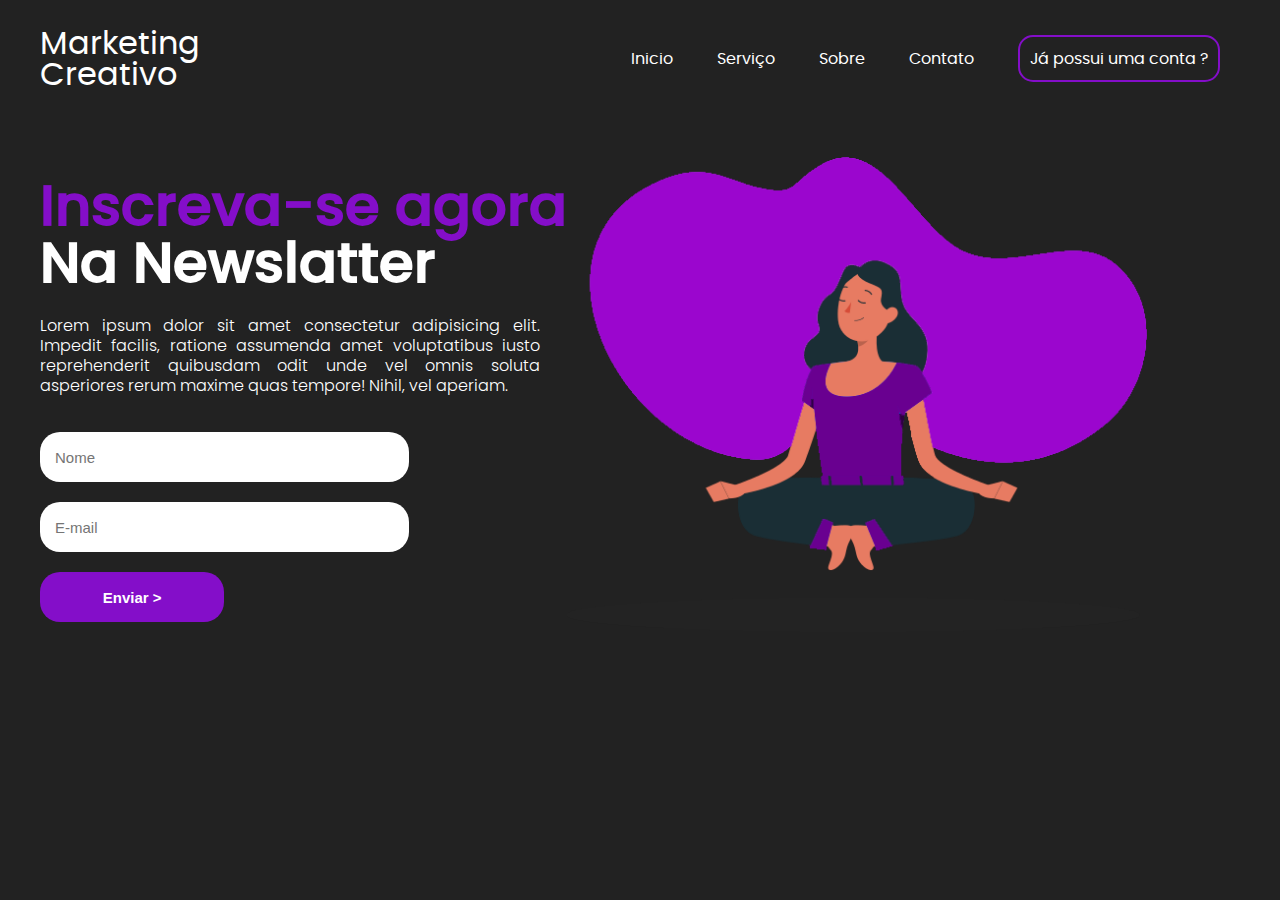
<file: Landing Page/Index.html>
<!DOCTYPE html>
<html lang="en">

<head>
    <meta charset="UTF-8">
    <meta name="viewport" content="width=device-width, initial-scale=1.0">
    <link rel="stylesheet" href="./styles/index.css">
    <link rel="stylesheet" href="./styles/fonts.css">
    <link rel="stylesheet" href="./styles/media.css">
    <title>Landing Page</title>
</head>

<body>
    <header>
        <div id="title">
            <h1>Marketing</h1>
            <h1>Creativo</h1>
        </div>

        <ul>
            <li><a href="#">Inicio</a></li>
            <li><a href="#">Serviço</a></li>
            <li><a href="#">Sobre</a></li>
            <li><a href="#">Contato</a></li>
            <li><a href="#" id="inscreva-se-btn">Já possui uma conta ?</a></li>
        </ul>
    </header>

    <main>
        <aside>
            <h2><span>Inscreva-se agora</span></h2>
            <h2>Na Newslatter</h2>
            <p>Lorem ipsum dolor sit amet consectetur adipisicing elit. Impedit facilis, ratione assumenda amet
                voluptatibus iusto reprehenderit quibusdam odit unde vel omnis soluta asperiores rerum maxime quas
                tempore! Nihil, vel aperiam.
            </p>
            <form>
                <input type="text" placeholder="Nome">
                <input type="email" placeholder="E-mail">
                <input type="submit" value="Enviar >">
            </form>
        </aside>

        <article>
            <img src="./components/images/mulher-medita.png" alt="MulherMedita">
        </article>
    </main>

</body>

</html>
</file>
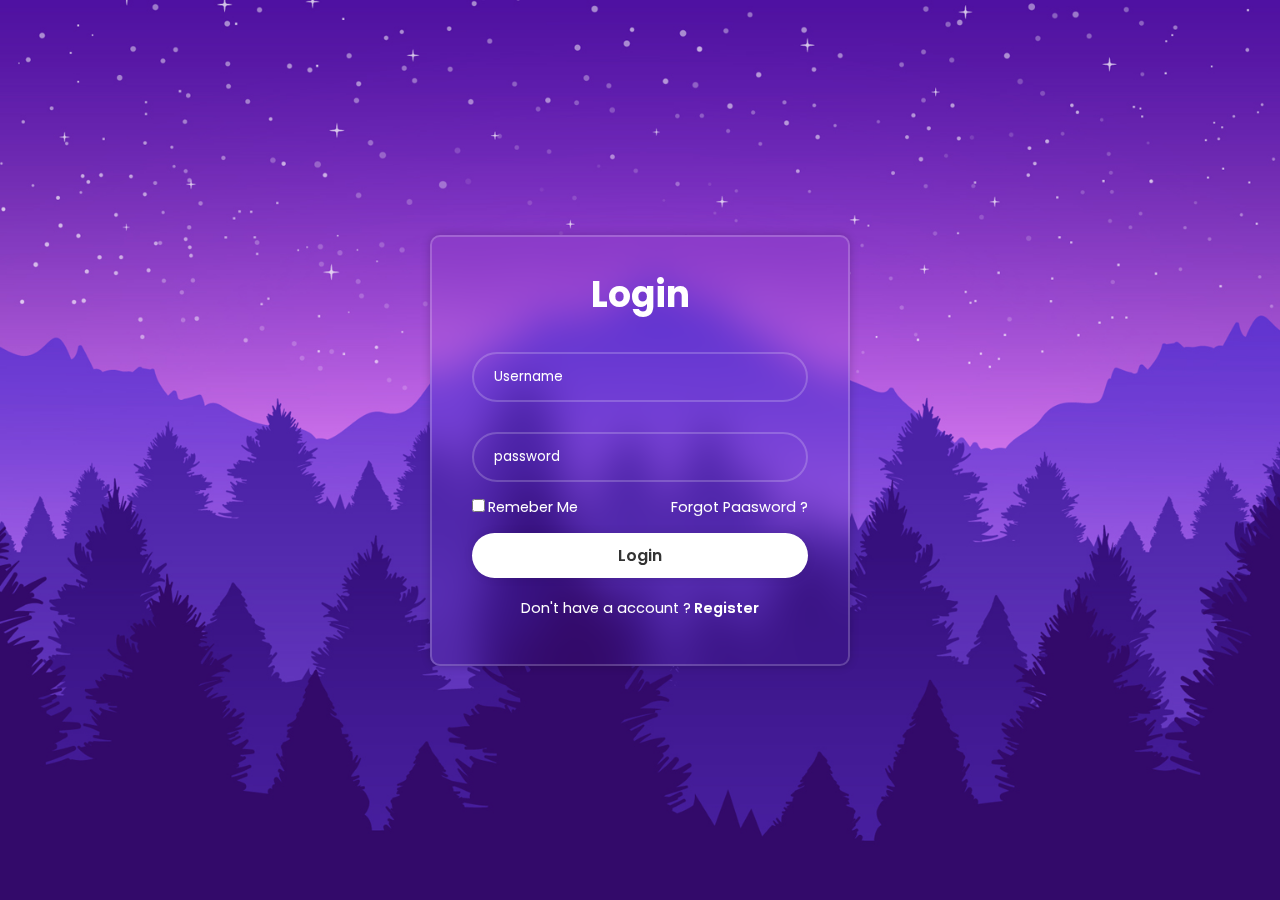
<file: Login/index.html>
<!DOCTYPE html>
<html lang="en">

<head>
    <meta charset="UTF-8">
    <meta name="viewport" content="width=device-width, initial-scale=1.0">
    <link rel="stylesheet" href="./styles/main.css">
    <link href='https://unpkg.com/boxicons@2.1.4/css/boxicons.min.css' rel='stylesheet'>
    <title>Login</title>
</head>

<body>

    <div class="wrapper">
        <form action="">
            <h1>Login</h1>
            <div class="input-box">
                <input type="text" placeholder="Username" required>
            </div>
            <div class="input-box">
                <input type="password" placeholder="password" required>
            </div>
            <div class="remember-forgot">
                <label>
                    <input type="checkbox">Remeber Me
                </label>
                <a href="#">Forgot Paasword ?</a>
            </div>

            <button type="submit" class="btn">
                Login
            </button>
            <div class="register-link">
                <p>Don't have a account ?<a href="#"> Register</a></p>
            </div>
        </form>
    </div>

</body>

</html>
</file>
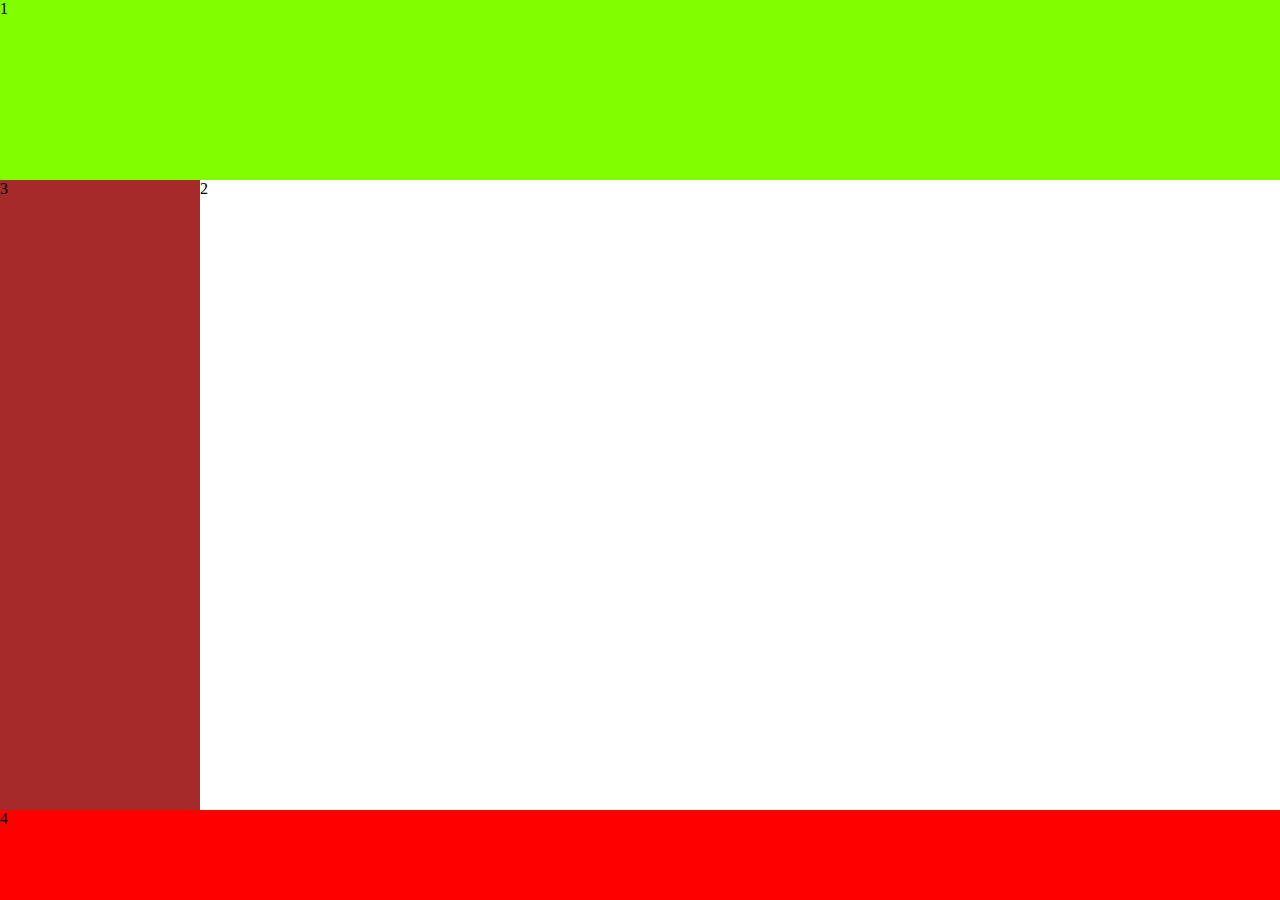
<file: grids/exemplo_um/index.html>
<!DOCTYPE html>
<html lang="en">
<head>
  <meta charset="UTF-8">
  <meta name="viewport" content="width=device-width, initial-scale=1.0">
  <link rel="stylesheet" href="./style.css">
  <title>Document</title>
</head>
<body class="container">
  <header>1</header>
  <main>2</main>
  <aside>3</aside>
  <footer>4</footer>
</body>
</html>
</file>
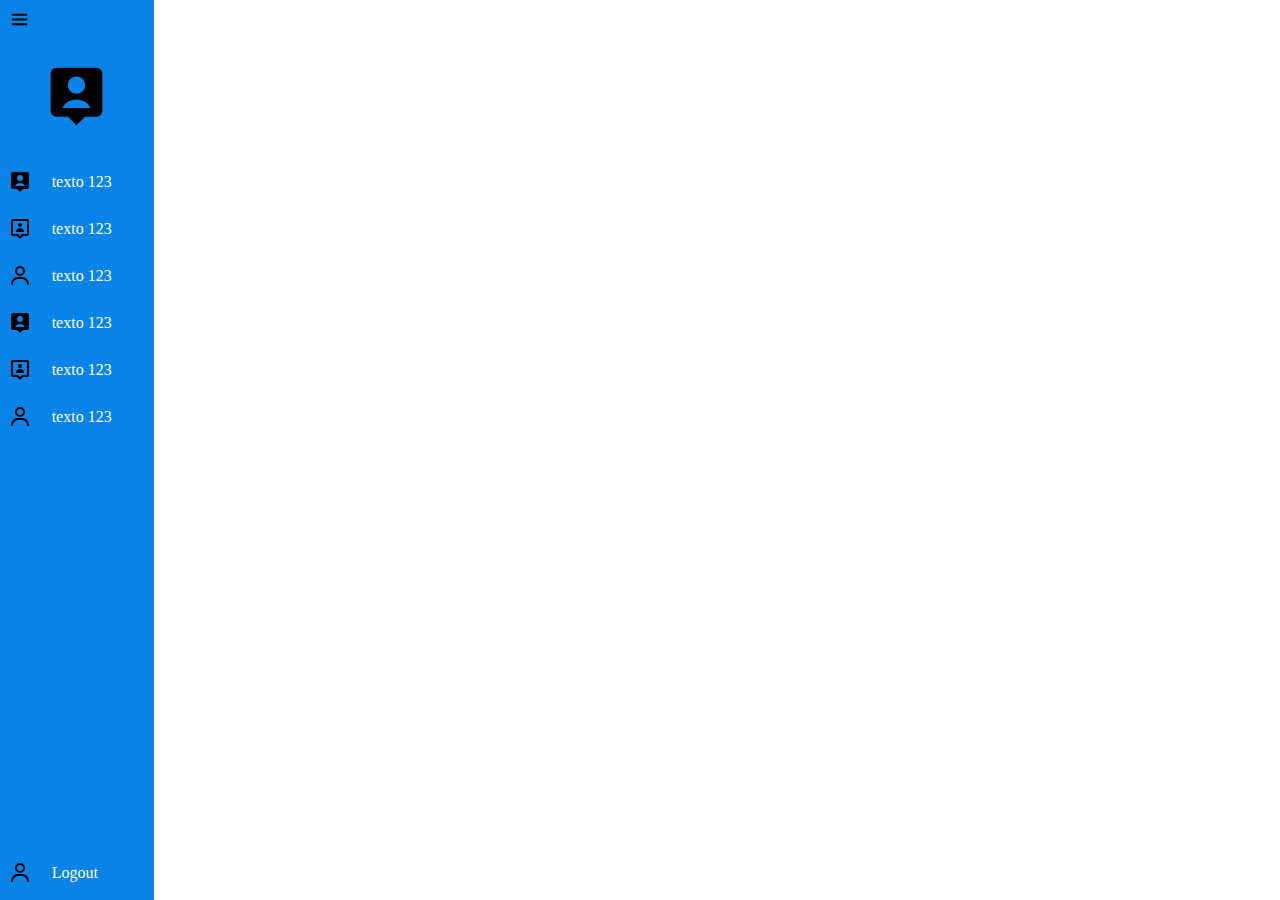
<file: Menus/nav_left_2/index.html>
<!DOCTYPE html>
<html lang="pt-br">
  <head>
    <meta charset="UTF-8" />
    <meta name="viewport" content="width=device-width, initial-scale=1.0" />
    <link rel="stylesheet" href="index.css" />
    <title>Menus</title>
  </head>
  <body>
    <main>
      <section class="menu_nav_left">
        <div id="menu_top_bar">
          <img src="./menu.svg" alt="" onclick="open_menu()" />
        </div>
        <div class="logo">
          <img src="./user.svg" alt="" />
        </div>
        <div class="menu_itens">
          <ul>
            <li class="menu_texto">
              <img src="./user.svg" alt="" />
              <p>texto 123</p>
            </li>
            <li class="menu_texto">
              <img src="./user2.svg" alt="" />
              <p>texto 123</p>
            </li>
            <li class="menu_texto">
              <img src="./user3.svg" alt="" />
              <p>texto 123</p>
            </li>
            <li class="menu_texto">
              <img src="./user.svg" alt="" />
              <p>texto 123</p>
            </li>
            <li class="menu_texto">
              <img src="./user2.svg" alt="" />
              <p>texto 123</p>
            </li>
            <li class="menu_texto">
              <img src="./user3.svg" alt="" />
              <p>texto 123</p>
            </li>
          </ul>
        </div>
        <div class="logout"><img src="./user3.svg" alt="" /> Logout</div>
      </section>
    </main>
    <script src="index.js" defer></script>
  </body>
</html>
</file>
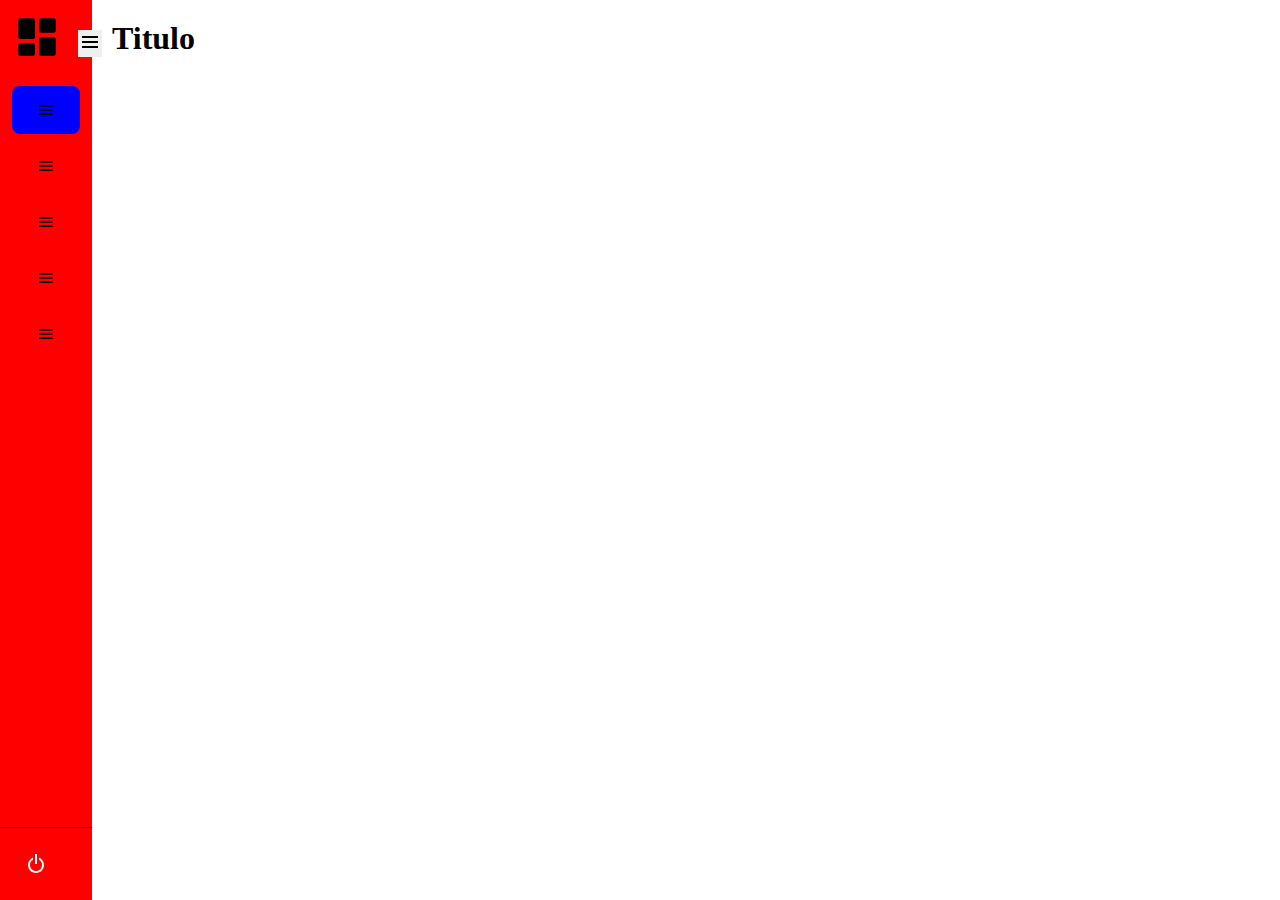
<file: Menus/nav_left/Projeto 1/index.html>
<!DOCTYPE html>
<html lang="pt-br">
<head>
  <meta charset="UTF-8">
  <meta name="viewport" content="width=device-width, initial-scale=1.0">
  <link rel="stylesheet" href="./Assets/Styles/index.css">
  <title>Document</title>
</head>
<body>

  <nav id="sidebar">
    <div id="sidebar_content">
      <div id="user">
        <img src="./Assets/Image/icon-dashboard.svg" id="user_avatar" alt="user">
        <p id="user_infos">
          <span class="item_description">
            sebastian
          </span>
          <span class="item_description">
            lorem ipsummm
          </span>
        </p>
      </div>
      <ul id="side_items">
        <li class="side_item active">
          <a href="#">
            <img src="./Assets/Image/icon-menu.svg" alt="">
          </a>
        </li>
        <li class="side_item">
          <a href="#">
            <img src="./Assets/Image/icon-menu.svg" alt="">
          </a>
        </li>
        <li class="side_item">
          <a href="#">
            <img src="./Assets/Image/icon-menu.svg" alt="">
          </a>
        </li>
        <li class="side_item">
          <a href="#">
            <img src="./Assets/Image/icon-menu.svg" alt="">
          </a>
        </li>
        <li class="side_item">
          <a href="#">
            <img src="./Assets/Image/icon-menu.svg" alt="">
          </a>
        </li>
      </ul>
      <button id="open_btn">
        <img class="open_btn_icon" src="./Assets/Image/icon-menu.svg" alt="">
      </button>
    </div>

    <div id="logout">
      <button id="logout_btn">
        <img src="./Assets/Image/icon-logout.svg" alt="">
        <span class="item_description">
          Logout
        </span>
      </button>
    </div>
  </nav>

  <main><h1>Titulo</h1></main>
  <script src="./Assets/JS/index.js"></script>
</body>
</html>
</file>
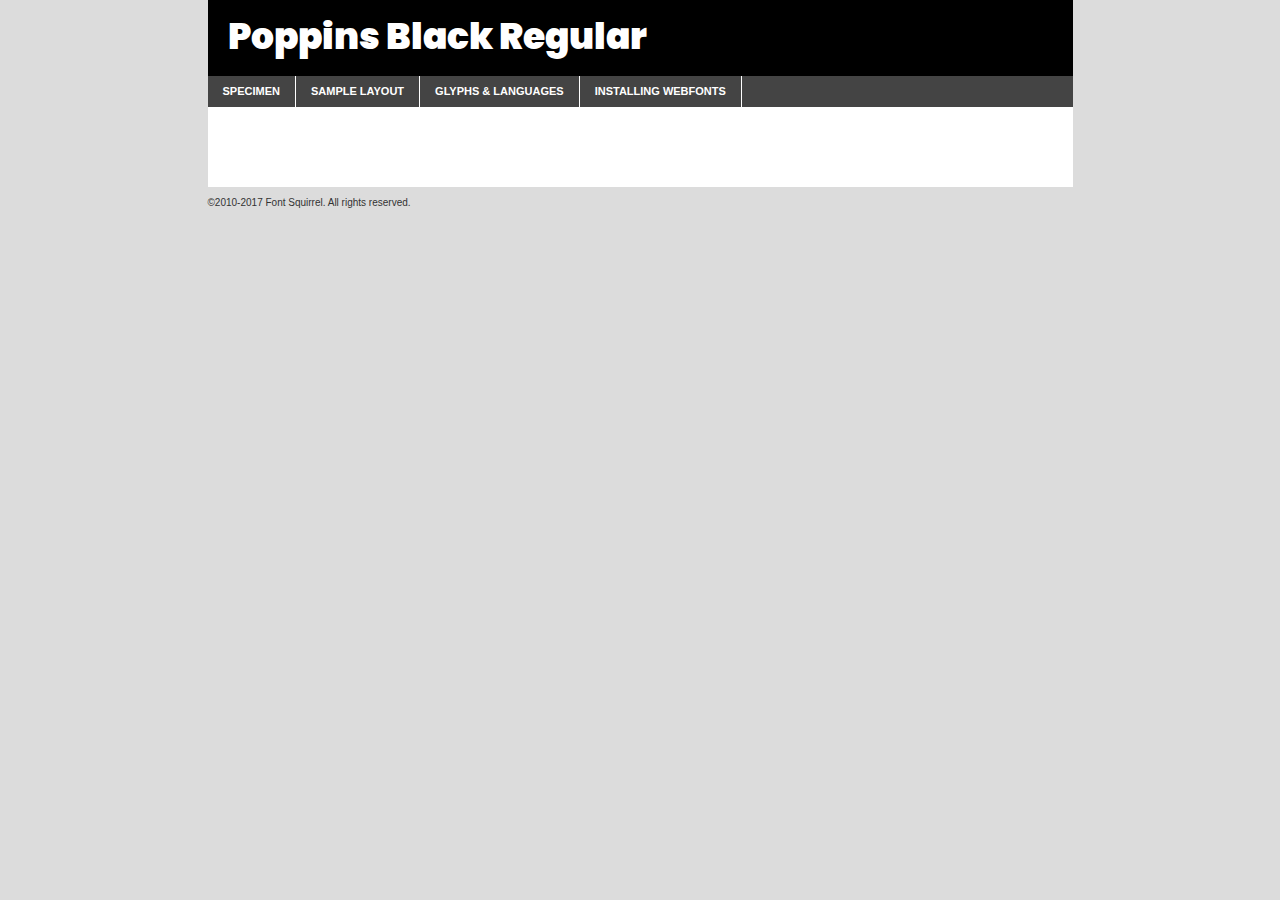
<file: Landing Page/components/fonts/poppins-black-demo.html>
<!DOCTYPE html PUBLIC "-//W3C//DTD XHTML 1.0 Transitional//EN"
	"http://www.w3.org/TR/xhtml1/DTD/xhtml1-transitional.dtd">

<html xmlns="http://www.w3.org/1999/xhtml" xml:lang="en" lang="en">
<head>
	<meta http-equiv="Content-Type" content="text/html; charset=utf-8" />
	<script src="http://ajax.googleapis.com/ajax/libs/jquery/1.7.2/jquery.min.js" type="text/javascript" charset="utf-8"></script>
	<script type="text/javascript">
	(function($){$.fn.easyTabs=function(option){var param=jQuery.extend({fadeSpeed:"fast",defaultContent:1,activeClass:'active'},option);$(this).each(function(){var thisId="#"+this.id;if(param.defaultContent==''){param.defaultContent=1;}
	if(typeof param.defaultContent=="number")
	{var defaultTab=$(thisId+" .tabs li:eq("+(param.defaultContent-1)+") a").attr('href').substr(1);}else{var defaultTab=param.defaultContent;}
	$(thisId+" .tabs li a").each(function(){var tabToHide=$(this).attr('href').substr(1);$("#"+tabToHide).addClass('easytabs-tab-content');});hideAll();changeContent(defaultTab);function hideAll(){$(thisId+" .easytabs-tab-content").hide();}
	function changeContent(tabId){hideAll();$(thisId+" .tabs li").removeClass(param.activeClass);$(thisId+" .tabs li a[href=#"+tabId+"]").closest('li').addClass(param.activeClass);if(param.fadeSpeed!="none")
	{$(thisId+" #"+tabId).fadeIn(param.fadeSpeed);}else{$(thisId+" #"+tabId).show();}}
	$(thisId+" .tabs li").click(function(){var tabId=$(this).find('a').attr('href').substr(1);changeContent(tabId);return false;});});}})(jQuery);
	</script>
	<link rel="stylesheet" href="specimen_files/specimen_stylesheet.css" type="text/css" charset="utf-8" />
	<link rel="stylesheet" href="stylesheet.css" type="text/css" charset="utf-8" />

	<style type="text/css">
					body{
				font-family: 'poppinsblack';
							}
		</style>

	<title>Poppins Black Regular Specimen</title>
	
	
	<script type="text/javascript" charset="utf-8">
		$(document).ready(function() {
			$('#container').easyTabs({defaultContent:1});
		});
	</script>
</head>

<body>
<div id="container">
	<div id="header">
		Poppins Black Regular	</div>
	<ul class="tabs">
		<li><a href="#specimen">Specimen</a></li>
		<li><a href="#layout">Sample Layout</a></li>
				<li><a href="#glyphs">Glyphs &amp; Languages</a></li>
		<li><a href="#installing">Installing Webfonts</a></li>
		
	</ul>
	
	<div id="main_content">

		
			<div id="specimen">
		
				<div class="section">
					<div class="grid12 firstcol">
						<div class="huge">AaBb</div>
					</div>
				</div>
		
				<div class="section">
					<div class="glyph_range">A&#x200B;B&#x200b;C&#x200b;D&#x200b;E&#x200b;F&#x200b;G&#x200b;H&#x200b;I&#x200b;J&#x200b;K&#x200b;L&#x200b;M&#x200b;N&#x200b;O&#x200b;P&#x200b;Q&#x200b;R&#x200b;S&#x200b;T&#x200b;U&#x200b;V&#x200b;W&#x200b;X&#x200b;Y&#x200b;Z&#x200b;a&#x200b;b&#x200b;c&#x200b;d&#x200b;e&#x200b;f&#x200b;g&#x200b;h&#x200b;i&#x200b;j&#x200b;k&#x200b;l&#x200b;m&#x200b;n&#x200b;o&#x200b;p&#x200b;q&#x200b;r&#x200b;s&#x200b;t&#x200b;u&#x200b;v&#x200b;w&#x200b;x&#x200b;y&#x200b;z&#x200b;1&#x200b;2&#x200b;3&#x200b;4&#x200b;5&#x200b;6&#x200b;7&#x200b;8&#x200b;9&#x200b;0&#x200b;&amp;&#x200b;.&#x200b;,&#x200b;?&#x200b;!&#x200b;&#64;&#x200b;(&#x200b;)&#x200b;#&#x200b;$&#x200b;%&#x200b;*&#x200b;+&#x200b;-&#x200b;=&#x200b;:&#x200b;;</div>
				</div>
				<div class="section">
					<div class="grid12 firstcol">
						<table class="sample_table">
							<tr><td>10</td><td class="size10">abcdefghijklmnopqrstuvwxyzABCDEFGHIJKLMNOPQRSTUVWXYZ0123456789abcdefghijklmnopqrstuvwxyzABCDEFGHIJKLMNOPQRSTUVWXYZ0123456789abcdefghijklmnopqrstuvwxyzABCDEFGHIJKLMNOPQRSTUVWXYZ</td></tr>
							<tr><td>11</td><td class="size11">abcdefghijklmnopqrstuvwxyzABCDEFGHIJKLMNOPQRSTUVWXYZ0123456789abcdefghijklmnopqrstuvwxyzABCDEFGHIJKLMNOPQRSTUVWXYZ0123456789abcdefghijklmnopqrstuvwxyzABCDEFGHIJKLMNOPQRSTUVWXYZ</td></tr>
							<tr><td>12</td><td class="size12">abcdefghijklmnopqrstuvwxyzABCDEFGHIJKLMNOPQRSTUVWXYZ0123456789abcdefghijklmnopqrstuvwxyzABCDEFGHIJKLMNOPQRSTUVWXYZ0123456789abcdefghijklmnopqrstuvwxyzABCDEFGHIJKLMNOPQRSTUVWXYZ</td></tr>
							<tr><td>13</td><td class="size13">abcdefghijklmnopqrstuvwxyzABCDEFGHIJKLMNOPQRSTUVWXYZ0123456789abcdefghijklmnopqrstuvwxyzABCDEFGHIJKLMNOPQRSTUVWXYZ0123456789abcdefghijklmnopqrstuvwxyzABCDEFGHIJKLMNOPQRSTUVWXYZ</td></tr>
							<tr><td>14</td><td class="size14">abcdefghijklmnopqrstuvwxyzABCDEFGHIJKLMNOPQRSTUVWXYZ0123456789abcdefghijklmnopqrstuvwxyzABCDEFGHIJKLMNOPQRSTUVWXYZ0123456789abcdefghijklmnopqrstuvwxyzABCDEFGHIJKLMNOPQRSTUVWXYZ</td></tr>
							<tr><td>16</td><td class="size16">abcdefghijklmnopqrstuvwxyzABCDEFGHIJKLMNOPQRSTUVWXYZ0123456789abcdefghijklmnopqrstuvwxyzABCDEFGHIJKLMNOPQRSTUVWXYZ</td></tr>
							<tr><td>18</td><td class="size18">abcdefghijklmnopqrstuvwxyzABCDEFGHIJKLMNOPQRSTUVWXYZ0123456789abcdefghijklmnopqrstuvwxyzABCDEFGHIJKLMNOPQRSTUVWXYZ</td></tr>
							<tr><td>20</td><td class="size20">abcdefghijklmnopqrstuvwxyzABCDEFGHIJKLMNOPQRSTUVWXYZ0123456789abcdefghijklmnopqrstuvwxyzABCDEFGHIJKLMNOPQRSTUVWXYZ</td></tr>
							<tr><td>24</td><td class="size24">abcdefghijklmnopqrstuvwxyzABCDEFGHIJKLMNOPQRSTUVWXYZ0123456789abcdefghijklmnopqrstuvwxyzABCDEFGHIJKLMNOPQRSTUVWXYZ</td></tr>
							<tr><td>30</td><td class="size30">abcdefghijklmnopqrstuvwxyzABCDEFGHIJKLMNOPQRSTUVWXYZ0123456789abcdefghijklmnopqrstuvwxyzABCDEFGHIJKLMNOPQRSTUVWXYZ</td></tr>
							<tr><td>36</td><td class="size36">abcdefghijklmnopqrstuvwxyzABCDEFGHIJKLMNOPQRSTUVWXYZ0123456789abcdefghijklmnopqrstuvwxyzABCDEFGHIJKLMNOPQRSTUVWXYZ</td></tr>
							<tr><td>48</td><td class="size48">abcdefghijklmnopqrstuvwxyzABCDEFGHIJKLMNOPQRSTUVWXYZ0123456789abcdefghijklmnopqrstuvwxyzABCDEFGHIJKLMNOPQRSTUVWXYZ</td></tr>
							<tr><td>60</td><td class="size60">abcdefghijklmnopqrstuvwxyzABCDEFGHIJKLMNOPQRSTUVWXYZ0123456789abcdefghijklmnopqrstuvwxyzABCDEFGHIJKLMNOPQRSTUVWXYZ</td></tr>
							<tr><td>72</td><td class="size72">abcdefghijklmnopqrstuvwxyzABCDEFGHIJKLMNOPQRSTUVWXYZ0123456789abcdefghijklmnopqrstuvwxyzABCDEFGHIJKLMNOPQRSTUVWXYZ</td></tr>
							<tr><td>90</td><td class="size90">abcdefghijklmnopqrstuvwxyzABCDEFGHIJKLMNOPQRSTUVWXYZ0123456789abcdefghijklmnopqrstuvwxyzABCDEFGHIJKLMNOPQRSTUVWXYZ</td></tr>
						</table>
				
					</div>
			
				</div>
		
		
		
								<div class="section" id="bodycomparison">


										<div id="xheight">
				<div class="fontbody">&#x25FC;&#x25FC;&#x25FC;&#x25FC;&#x25FC;&#x25FC;&#x25FC;&#x25FC;&#x25FC;&#x25FC;&#x25FC;&#x25FC;&#x25FC;&#x25FC;&#x25FC;&#x25FC;&#x25FC;&#x25FC;&#x25FC;&#x25FC;&#x25FC;&#x25FC;&#x25FC;&#x25FC;&#x25FC;&#x25FC;&#x25FC;&#x25FC;&#x25FC;&#x25FC;&#x25FC;&#x25FC;&#x25FC;&#x25FC;&#x25FC;&#x25FC;&#x25FC;&#x25FC;&#x25FC;&#x25FC;&#x25FC;&#x25FC;&#x25FC;&#x25FC;&#x25FC;&#x25FC;&#x25FC;&#x25FC;&#x25FC;&#x25FC;&#x25FC;&#x25FC;&#x25FC;&#x25FC;&#x25FC;&#x25FC;&#x25FC;&#x25FC;&#x25FC;&#x25FC;&#x25FC;&#x25FC;&#x25FC;&#x25FC;&#x25FC;&#x25FC;&#x25FC;&#x25FC;&#x25FC;&#x25FC;&#x25FC;&#x25FC;&#x25FC;&#x25FC;&#x25FC;&#x25FC;&#x25FC;&#x25FC;&#x25FC;&#x25FC;&#x25FC;&#x25FC;&#x25FC;&#x25FC;&#x25FC;&#x25FC;&#x25FC;&#x25FC;&#x25FC;&#x25FC;&#x25FC;&#x25FC;&#x25FC;&#x25FC;&#x25FC;&#x25FC;&#x25FC;&#x25FC;&#x25FC;body</div><div class="arialbody">body</div><div class="verdanabody">body</div><div class="georgiabody">body</div></div>
										<div class="fontbody" style="z-index:1">
											body<span>Poppins Black Regular</span>
										</div>
										<div class="arialbody" style="z-index:1">
											body<span>Arial</span>
										</div>
										<div class="verdanabody" style="z-index:1">
											body<span>Verdana</span>
										</div>
										<div class="georgiabody" style="z-index:1">
											body<span>Georgia</span>
										</div>



								</div>
		
		
				<div class="section psample psample_row1" id="">
					
					<div class="grid2 firstcol">
						<p class="size10"><span>10.</span>Aenean lacinia bibendum nulla sed consectetur. Fusce dapibus, tellus ac cursus commodo, tortor mauris condimentum nibh, ut fermentum massa justo sit amet risus. Nullam id dolor id nibh ultricies vehicula ut id elit. Cum sociis natoque penatibus et magnis dis parturient montes, nascetur ridiculus mus. Nulla vitae elit libero, a pharetra augue.</p>
			
					</div>
					<div class="grid3">
						<p class="size11"><span>11.</span>Aenean lacinia bibendum nulla sed consectetur. Fusce dapibus, tellus ac cursus commodo, tortor mauris condimentum nibh, ut fermentum massa justo sit amet risus. Nullam id dolor id nibh ultricies vehicula ut id elit. Cum sociis natoque penatibus et magnis dis parturient montes, nascetur ridiculus mus. Nulla vitae elit libero, a pharetra augue.</p>
			
					</div>
					<div class="grid3">
						<p class="size12"><span>12.</span>Aenean lacinia bibendum nulla sed consectetur. Fusce dapibus, tellus ac cursus commodo, tortor mauris condimentum nibh, ut fermentum massa justo sit amet risus. Nullam id dolor id nibh ultricies vehicula ut id elit. Cum sociis natoque penatibus et magnis dis parturient montes, nascetur ridiculus mus. Nulla vitae elit libero, a pharetra augue.</p>
			
					</div>
					<div class="grid4">
						<p class="size13"><span>13.</span>Aenean lacinia bibendum nulla sed consectetur. Fusce dapibus, tellus ac cursus commodo, tortor mauris condimentum nibh, ut fermentum massa justo sit amet risus. Nullam id dolor id nibh ultricies vehicula ut id elit. Cum sociis natoque penatibus et magnis dis parturient montes, nascetur ridiculus mus. Nulla vitae elit libero, a pharetra augue.</p>
			
					</div>
					<div class="white_blend"></div>
					
				</div>
				<div class="section psample psample_row2" id="">
					<div class="grid3 firstcol">
						<p class="size14"><span>14.</span>Aenean lacinia bibendum nulla sed consectetur. Fusce dapibus, tellus ac cursus commodo, tortor mauris condimentum nibh, ut fermentum massa justo sit amet risus. Nullam id dolor id nibh ultricies vehicula ut id elit. Cum sociis natoque penatibus et magnis dis parturient montes, nascetur ridiculus mus. Nulla vitae elit libero, a pharetra augue.</p>
			
					</div>
					<div class="grid4">
						<p class="size16"><span>16.</span>Aenean lacinia bibendum nulla sed consectetur. Fusce dapibus, tellus ac cursus commodo, tortor mauris condimentum nibh, ut fermentum massa justo sit amet risus. Nullam id dolor id nibh ultricies vehicula ut id elit. Cum sociis natoque penatibus et magnis dis parturient montes, nascetur ridiculus mus. Nulla vitae elit libero, a pharetra augue.</p>
			
					</div>
					<div class="grid5">
						<p class="size18"><span>18.</span>Aenean lacinia bibendum nulla sed consectetur. Fusce dapibus, tellus ac cursus commodo, tortor mauris condimentum nibh, ut fermentum massa justo sit amet risus. Nullam id dolor id nibh ultricies vehicula ut id elit. Cum sociis natoque penatibus et magnis dis parturient montes, nascetur ridiculus mus. Nulla vitae elit libero, a pharetra augue.</p>
			
					</div>

					<div class="white_blend"></div>

				</div>
				
				<div class="section psample psample_row3" id="">
					<div class="grid5 firstcol">
						<p class="size20"><span>20.</span>Aenean lacinia bibendum nulla sed consectetur. Fusce dapibus, tellus ac cursus commodo, tortor mauris condimentum nibh, ut fermentum massa justo sit amet risus. Nullam id dolor id nibh ultricies vehicula ut id elit. Cum sociis natoque penatibus et magnis dis parturient montes, nascetur ridiculus mus. Nulla vitae elit libero, a pharetra augue.</p>
					</div>
					<div class="grid7">
						<p class="size24"><span>24.</span>Aenean lacinia bibendum nulla sed consectetur. Fusce dapibus, tellus ac cursus commodo, tortor mauris condimentum nibh, ut fermentum massa justo sit amet risus. Nullam id dolor id nibh ultricies vehicula ut id elit. Cum sociis natoque penatibus et magnis dis parturient montes, nascetur ridiculus mus. Nulla vitae elit libero, a pharetra augue.</p>
					</div>
					
					<div class="white_blend"></div>
					
				</div>
				
				<div class="section psample psample_row4" id="">
					<div class="grid12 firstcol">
						<p class="size30"><span>30.</span>Aenean lacinia bibendum nulla sed consectetur. Fusce dapibus, tellus ac cursus commodo, tortor mauris condimentum nibh, ut fermentum massa justo sit amet risus. Nullam id dolor id nibh ultricies vehicula ut id elit. Cum sociis natoque penatibus et magnis dis parturient montes, nascetur ridiculus mus. Nulla vitae elit libero, a pharetra augue.</p>
					</div>
					<div class="white_blend"></div>
					
				</div>
				
				
				
				<div class="section psample psample_row1 fullreverse">
					<div class="grid2 firstcol">
						<p class="size10"><span>10.</span>Aenean lacinia bibendum nulla sed consectetur. Fusce dapibus, tellus ac cursus commodo, tortor mauris condimentum nibh, ut fermentum massa justo sit amet risus. Nullam id dolor id nibh ultricies vehicula ut id elit. Cum sociis natoque penatibus et magnis dis parturient montes, nascetur ridiculus mus. Nulla vitae elit libero, a pharetra augue.</p>
			
					</div>
					<div class="grid3">
						<p class="size11"><span>11.</span>Aenean lacinia bibendum nulla sed consectetur. Fusce dapibus, tellus ac cursus commodo, tortor mauris condimentum nibh, ut fermentum massa justo sit amet risus. Nullam id dolor id nibh ultricies vehicula ut id elit. Cum sociis natoque penatibus et magnis dis parturient montes, nascetur ridiculus mus. Nulla vitae elit libero, a pharetra augue.</p>
			
					</div>
					<div class="grid3">
						<p class="size12"><span>12.</span>Aenean lacinia bibendum nulla sed consectetur. Fusce dapibus, tellus ac cursus commodo, tortor mauris condimentum nibh, ut fermentum massa justo sit amet risus. Nullam id dolor id nibh ultricies vehicula ut id elit. Cum sociis natoque penatibus et magnis dis parturient montes, nascetur ridiculus mus. Nulla vitae elit libero, a pharetra augue.</p>
			
					</div>
					<div class="grid4">
						<p class="size13"><span>13.</span>Aenean lacinia bibendum nulla sed consectetur. Fusce dapibus, tellus ac cursus commodo, tortor mauris condimentum nibh, ut fermentum massa justo sit amet risus. Nullam id dolor id nibh ultricies vehicula ut id elit. Cum sociis natoque penatibus et magnis dis parturient montes, nascetur ridiculus mus. Nulla vitae elit libero, a pharetra augue.</p>
			
					</div>
					<div class="black_blend"></div>
					
				</div>
				
				<div class="section psample psample_row2 fullreverse">
					<div class="grid3 firstcol">
						<p class="size14"><span>14.</span>Aenean lacinia bibendum nulla sed consectetur. Fusce dapibus, tellus ac cursus commodo, tortor mauris condimentum nibh, ut fermentum massa justo sit amet risus. Nullam id dolor id nibh ultricies vehicula ut id elit. Cum sociis natoque penatibus et magnis dis parturient montes, nascetur ridiculus mus. Nulla vitae elit libero, a pharetra augue.</p>
			
					</div>
					<div class="grid4">
						<p class="size16"><span>16.</span>Aenean lacinia bibendum nulla sed consectetur. Fusce dapibus, tellus ac cursus commodo, tortor mauris condimentum nibh, ut fermentum massa justo sit amet risus. Nullam id dolor id nibh ultricies vehicula ut id elit. Cum sociis natoque penatibus et magnis dis parturient montes, nascetur ridiculus mus. Nulla vitae elit libero, a pharetra augue.</p>
			
					</div>
					<div class="grid5">
						<p class="size18"><span>18.</span>Aenean lacinia bibendum nulla sed consectetur. Fusce dapibus, tellus ac cursus commodo, tortor mauris condimentum nibh, ut fermentum massa justo sit amet risus. Nullam id dolor id nibh ultricies vehicula ut id elit. Cum sociis natoque penatibus et magnis dis parturient montes, nascetur ridiculus mus. Nulla vitae elit libero, a pharetra augue.</p>
			
					</div>
					<div class="black_blend"></div>

				</div>
				
				<div class="section psample fullreverse psample_row3" id="">
					<div class="grid5 firstcol">
						<p class="size20"><span>20.</span>Aenean lacinia bibendum nulla sed consectetur. Fusce dapibus, tellus ac cursus commodo, tortor mauris condimentum nibh, ut fermentum massa justo sit amet risus. Nullam id dolor id nibh ultricies vehicula ut id elit. Cum sociis natoque penatibus et magnis dis parturient montes, nascetur ridiculus mus. Nulla vitae elit libero, a pharetra augue.</p>
					</div>
					<div class="grid7">
						<p class="size24"><span>24.</span>Aenean lacinia bibendum nulla sed consectetur. Fusce dapibus, tellus ac cursus commodo, tortor mauris condimentum nibh, ut fermentum massa justo sit amet risus. Nullam id dolor id nibh ultricies vehicula ut id elit. Cum sociis natoque penatibus et magnis dis parturient montes, nascetur ridiculus mus. Nulla vitae elit libero, a pharetra augue.</p>
					</div>
					
					<div class="black_blend"></div>
					
				</div>
				
				<div class="section psample fullreverse psample_row4" id="" style="border-bottom: 20px #000 solid;">
					<div class="grid12 firstcol">
						<p class="size30"><span>30.</span>Aenean lacinia bibendum nulla sed consectetur. Fusce dapibus, tellus ac cursus commodo, tortor mauris condimentum nibh, ut fermentum massa justo sit amet risus. Nullam id dolor id nibh ultricies vehicula ut id elit. Cum sociis natoque penatibus et magnis dis parturient montes, nascetur ridiculus mus. Nulla vitae elit libero, a pharetra augue.</p>
					</div>
					<div class="black_blend"></div>
					
				</div>
				
				
				
				
			</div>
			
			<div id="layout">
				
				<div class="section">
					
					<div class="grid12 firstcol">
						<h1>Lorem Ipsum Dolor</h1>
						<h2>Etiam porta sem malesuada magna mollis euismod</h2>
						
						<p class="byline">By <a href="#link">Aenean Lacinia</a></p>
					</div>
				</div>
				<div class="section">
					<div class="grid8 firstcol">
						<p class="large">Donec sed odio dui. Morbi leo risus, porta ac consectetur ac, vestibulum at eros. Fusce dapibus, tellus ac cursus commodo, tortor mauris condimentum nibh, ut fermentum massa justo sit amet risus. </p>

						
						<h3>Pellentesque ornare sem</h3>

						<p>Maecenas sed diam eget risus varius blandit sit amet non magna. Maecenas faucibus mollis interdum. Donec ullamcorper nulla non metus auctor fringilla. Nullam id dolor id nibh ultricies vehicula ut id elit. Nullam id dolor id nibh ultricies vehicula ut id elit. </p>

						<p>Aenean eu leo quam. Pellentesque ornare sem lacinia quam venenatis vestibulum. Lorem ipsum dolor sit amet, consectetur adipiscing elit. Cum sociis natoque penatibus et magnis dis parturient montes, nascetur ridiculus mus. </p>

						<p>Nulla vitae elit libero, a pharetra augue. Praesent commodo cursus magna, vel scelerisque nisl consectetur et. Aenean lacinia bibendum nulla sed consectetur. </p>

						<p>Nullam quis risus eget urna mollis ornare vel eu leo. Nullam quis risus eget urna mollis ornare vel eu leo. Maecenas sed diam eget risus varius blandit sit amet non magna. Donec ullamcorper nulla non metus auctor fringilla. </p>

						<h3>Cras mattis consectetur</h3>

						<p>Aenean eu leo quam. Pellentesque ornare sem lacinia quam venenatis vestibulum. Aenean lacinia bibendum nulla sed consectetur. Integer posuere erat a ante venenatis dapibus posuere velit aliquet. Cras mattis consectetur purus sit amet fermentum. </p>

						<p>Nullam id dolor id nibh ultricies vehicula ut id elit. Nullam quis risus eget urna mollis ornare vel eu leo. Cras mattis consectetur purus sit amet fermentum.</p>
					</div>
					
					<div class="grid4 sidebar">
						
						<div class="box reverse">
							<p class="last">Nullam quis risus eget urna mollis ornare vel eu leo. Donec ullamcorper nulla non metus auctor fringilla. Cras mattis consectetur purus sit amet fermentum. Sed posuere consectetur est at lobortis. Lorem ipsum dolor sit amet, consectetur adipiscing elit. </p>
						</div>
						
						<p class="caption">Maecenas sed diam eget risus varius.</p>

						<p>Vestibulum id ligula porta felis euismod semper. Integer posuere erat a ante venenatis dapibus posuere velit aliquet. Vestibulum id ligula porta felis euismod semper. Sed posuere consectetur est at lobortis. Maecenas sed diam eget risus varius blandit sit amet non magna. Fusce dapibus, tellus ac cursus commodo, tortor mauris condimentum nibh, ut fermentum massa justo sit amet risus. </p>

					

						<p>Duis mollis, est non commodo luctus, nisi erat porttitor ligula, eget lacinia odio sem nec elit. Aenean lacinia bibendum nulla sed consectetur. Vivamus sagittis lacus vel augue laoreet rutrum faucibus dolor auctor. Aenean lacinia bibendum nulla sed consectetur. Nullam quis risus eget urna mollis ornare vel eu leo. </p>

						<p>Praesent commodo cursus magna, vel scelerisque nisl consectetur et. Donec ullamcorper nulla non metus auctor fringilla. Maecenas faucibus mollis interdum. Fusce dapibus, tellus ac cursus commodo, tortor mauris condimentum nibh, ut fermentum massa justo sit amet risus. </p>

					</div>
				</div>
				
			</div>


			



		<div id="glyphs">
			<div class="section">
				<div class="grid12 firstcol">
			
				<h1>Language Support</h1>
				<p>The subset of Poppins Black Regular in this kit supports the following languages:<br />
			
					Albanian, Basque, Breton, Chamorro, Danish, Dutch, English, Faroese, Finnish, French, Frisian, Galician, German, Icelandic, Italian, Malagasy, Norwegian, Portuguese, Spanish, Alsatian, Aragonese, Arapaho, Arrernte, Asturian, Aymara, Bislama, Cebuano, Corsican, Fijian, French_creole, Genoese, Gilbertese, Greenlandic, Haitian_creole, Hiligaynon, Hmong, Hopi, Ibanag, Iloko_ilokano, Indonesian, Interglossa_glosa, Interlingua, Irish_gaelic, Jerriais, Lojban, Lombard, Luxembourgeois, Manx, Mohawk, Norfolk_pitcairnese, Occitan, Oromo, Pangasinan, Papiamento, Piedmontese, Potawatomi, Rhaeto-romance, Romansh, Rotokas, Sami_lule, Samoan, Sardinian, Scots_gaelic, Seychelles_creole, Shona, Sicilian, Somali, Southern_ndebele, Swahili, Swati_swazi, Tagalog_filipino_pilipino, Tetum, Tok_pisin, Uyghur_latinized, Volapuk, Walloon, Warlpiri, Xhosa, Yapese, Zulu, Latinbasic, Ubasic, Demo				</p>
				<h1>Glyph Chart</h1>
				<p>The subset of Poppins Black Regular in this kit includes all the glyphs listed below. Unicode entities are included above each glyph to help you insert individual characters into your layout.</p>
				<div id="glyph_chart">
			
																														 <div><p>&amp;#13;</p>&#13;</div>
																				 <div><p>&amp;#32;</p>&#32;</div>
																				 <div><p>&amp;#33;</p>&#33;</div>
																				 <div><p>&amp;#34;</p>&#34;</div>
																				 <div><p>&amp;#35;</p>&#35;</div>
																				 <div><p>&amp;#36;</p>&#36;</div>
																				 <div><p>&amp;#37;</p>&#37;</div>
																				 <div><p>&amp;#38;</p>&#38;</div>
																				 <div><p>&amp;#39;</p>&#39;</div>
																				 <div><p>&amp;#40;</p>&#40;</div>
																				 <div><p>&amp;#41;</p>&#41;</div>
																				 <div><p>&amp;#42;</p>&#42;</div>
																				 <div><p>&amp;#43;</p>&#43;</div>
																				 <div><p>&amp;#44;</p>&#44;</div>
																				 <div><p>&amp;#45;</p>&#45;</div>
																				 <div><p>&amp;#46;</p>&#46;</div>
																				 <div><p>&amp;#47;</p>&#47;</div>
																				 <div><p>&amp;#48;</p>&#48;</div>
																				 <div><p>&amp;#49;</p>&#49;</div>
																				 <div><p>&amp;#50;</p>&#50;</div>
																				 <div><p>&amp;#51;</p>&#51;</div>
																				 <div><p>&amp;#52;</p>&#52;</div>
																				 <div><p>&amp;#53;</p>&#53;</div>
																				 <div><p>&amp;#54;</p>&#54;</div>
																				 <div><p>&amp;#55;</p>&#55;</div>
																				 <div><p>&amp;#56;</p>&#56;</div>
																				 <div><p>&amp;#57;</p>&#57;</div>
																				 <div><p>&amp;#58;</p>&#58;</div>
																				 <div><p>&amp;#59;</p>&#59;</div>
																				 <div><p>&amp;#60;</p>&#60;</div>
																				 <div><p>&amp;#61;</p>&#61;</div>
																				 <div><p>&amp;#62;</p>&#62;</div>
																				 <div><p>&amp;#63;</p>&#63;</div>
																				 <div><p>&amp;#64;</p>&#64;</div>
																				 <div><p>&amp;#65;</p>&#65;</div>
																				 <div><p>&amp;#66;</p>&#66;</div>
																				 <div><p>&amp;#67;</p>&#67;</div>
																				 <div><p>&amp;#68;</p>&#68;</div>
																				 <div><p>&amp;#69;</p>&#69;</div>
																				 <div><p>&amp;#70;</p>&#70;</div>
																				 <div><p>&amp;#71;</p>&#71;</div>
																				 <div><p>&amp;#72;</p>&#72;</div>
																				 <div><p>&amp;#73;</p>&#73;</div>
																				 <div><p>&amp;#74;</p>&#74;</div>
																				 <div><p>&amp;#75;</p>&#75;</div>
																				 <div><p>&amp;#76;</p>&#76;</div>
																				 <div><p>&amp;#77;</p>&#77;</div>
																				 <div><p>&amp;#78;</p>&#78;</div>
																				 <div><p>&amp;#79;</p>&#79;</div>
																				 <div><p>&amp;#80;</p>&#80;</div>
																				 <div><p>&amp;#81;</p>&#81;</div>
																				 <div><p>&amp;#82;</p>&#82;</div>
																				 <div><p>&amp;#83;</p>&#83;</div>
																				 <div><p>&amp;#84;</p>&#84;</div>
																				 <div><p>&amp;#85;</p>&#85;</div>
																				 <div><p>&amp;#86;</p>&#86;</div>
																				 <div><p>&amp;#87;</p>&#87;</div>
																				 <div><p>&amp;#88;</p>&#88;</div>
																				 <div><p>&amp;#89;</p>&#89;</div>
																				 <div><p>&amp;#90;</p>&#90;</div>
																				 <div><p>&amp;#91;</p>&#91;</div>
																				 <div><p>&amp;#92;</p>&#92;</div>
																				 <div><p>&amp;#93;</p>&#93;</div>
																				 <div><p>&amp;#94;</p>&#94;</div>
																				 <div><p>&amp;#95;</p>&#95;</div>
																				 <div><p>&amp;#96;</p>&#96;</div>
																				 <div><p>&amp;#97;</p>&#97;</div>
																				 <div><p>&amp;#98;</p>&#98;</div>
																				 <div><p>&amp;#99;</p>&#99;</div>
																				 <div><p>&amp;#100;</p>&#100;</div>
																				 <div><p>&amp;#101;</p>&#101;</div>
																				 <div><p>&amp;#102;</p>&#102;</div>
																				 <div><p>&amp;#103;</p>&#103;</div>
																				 <div><p>&amp;#104;</p>&#104;</div>
																				 <div><p>&amp;#105;</p>&#105;</div>
																				 <div><p>&amp;#106;</p>&#106;</div>
																				 <div><p>&amp;#107;</p>&#107;</div>
																				 <div><p>&amp;#108;</p>&#108;</div>
																				 <div><p>&amp;#109;</p>&#109;</div>
																				 <div><p>&amp;#110;</p>&#110;</div>
																				 <div><p>&amp;#111;</p>&#111;</div>
																				 <div><p>&amp;#112;</p>&#112;</div>
																				 <div><p>&amp;#113;</p>&#113;</div>
																				 <div><p>&amp;#114;</p>&#114;</div>
																				 <div><p>&amp;#115;</p>&#115;</div>
																				 <div><p>&amp;#116;</p>&#116;</div>
																				 <div><p>&amp;#117;</p>&#117;</div>
																				 <div><p>&amp;#118;</p>&#118;</div>
																				 <div><p>&amp;#119;</p>&#119;</div>
																				 <div><p>&amp;#120;</p>&#120;</div>
																				 <div><p>&amp;#121;</p>&#121;</div>
																				 <div><p>&amp;#122;</p>&#122;</div>
																				 <div><p>&amp;#123;</p>&#123;</div>
																				 <div><p>&amp;#124;</p>&#124;</div>
																				 <div><p>&amp;#125;</p>&#125;</div>
																				 <div><p>&amp;#126;</p>&#126;</div>
																				 <div><p>&amp;#160;</p>&#160;</div>
																				 <div><p>&amp;#161;</p>&#161;</div>
																				 <div><p>&amp;#162;</p>&#162;</div>
																				 <div><p>&amp;#163;</p>&#163;</div>
																				 <div><p>&amp;#164;</p>&#164;</div>
																				 <div><p>&amp;#165;</p>&#165;</div>
																				 <div><p>&amp;#166;</p>&#166;</div>
																				 <div><p>&amp;#167;</p>&#167;</div>
																				 <div><p>&amp;#168;</p>&#168;</div>
																				 <div><p>&amp;#169;</p>&#169;</div>
																				 <div><p>&amp;#170;</p>&#170;</div>
																				 <div><p>&amp;#171;</p>&#171;</div>
																				 <div><p>&amp;#172;</p>&#172;</div>
																				 <div><p>&amp;#173;</p>&#173;</div>
																				 <div><p>&amp;#174;</p>&#174;</div>
																				 <div><p>&amp;#175;</p>&#175;</div>
																				 <div><p>&amp;#176;</p>&#176;</div>
																				 <div><p>&amp;#177;</p>&#177;</div>
																				 <div><p>&amp;#178;</p>&#178;</div>
																				 <div><p>&amp;#179;</p>&#179;</div>
																				 <div><p>&amp;#180;</p>&#180;</div>
																				 <div><p>&amp;#181;</p>&#181;</div>
																				 <div><p>&amp;#182;</p>&#182;</div>
																				 <div><p>&amp;#183;</p>&#183;</div>
																				 <div><p>&amp;#184;</p>&#184;</div>
																				 <div><p>&amp;#185;</p>&#185;</div>
																				 <div><p>&amp;#186;</p>&#186;</div>
																				 <div><p>&amp;#187;</p>&#187;</div>
																				 <div><p>&amp;#188;</p>&#188;</div>
																				 <div><p>&amp;#189;</p>&#189;</div>
																				 <div><p>&amp;#190;</p>&#190;</div>
																				 <div><p>&amp;#191;</p>&#191;</div>
																				 <div><p>&amp;#192;</p>&#192;</div>
																				 <div><p>&amp;#193;</p>&#193;</div>
																				 <div><p>&amp;#194;</p>&#194;</div>
																				 <div><p>&amp;#195;</p>&#195;</div>
																				 <div><p>&amp;#196;</p>&#196;</div>
																				 <div><p>&amp;#197;</p>&#197;</div>
																				 <div><p>&amp;#198;</p>&#198;</div>
																				 <div><p>&amp;#199;</p>&#199;</div>
																				 <div><p>&amp;#200;</p>&#200;</div>
																				 <div><p>&amp;#201;</p>&#201;</div>
																				 <div><p>&amp;#202;</p>&#202;</div>
																				 <div><p>&amp;#203;</p>&#203;</div>
																				 <div><p>&amp;#204;</p>&#204;</div>
																				 <div><p>&amp;#205;</p>&#205;</div>
																				 <div><p>&amp;#206;</p>&#206;</div>
																				 <div><p>&amp;#207;</p>&#207;</div>
																				 <div><p>&amp;#208;</p>&#208;</div>
																				 <div><p>&amp;#209;</p>&#209;</div>
																				 <div><p>&amp;#210;</p>&#210;</div>
																				 <div><p>&amp;#211;</p>&#211;</div>
																				 <div><p>&amp;#212;</p>&#212;</div>
																				 <div><p>&amp;#213;</p>&#213;</div>
																				 <div><p>&amp;#214;</p>&#214;</div>
																				 <div><p>&amp;#215;</p>&#215;</div>
																				 <div><p>&amp;#216;</p>&#216;</div>
																				 <div><p>&amp;#217;</p>&#217;</div>
																				 <div><p>&amp;#218;</p>&#218;</div>
																				 <div><p>&amp;#219;</p>&#219;</div>
																				 <div><p>&amp;#220;</p>&#220;</div>
																				 <div><p>&amp;#221;</p>&#221;</div>
																				 <div><p>&amp;#222;</p>&#222;</div>
																				 <div><p>&amp;#223;</p>&#223;</div>
																				 <div><p>&amp;#224;</p>&#224;</div>
																				 <div><p>&amp;#225;</p>&#225;</div>
																				 <div><p>&amp;#226;</p>&#226;</div>
																				 <div><p>&amp;#227;</p>&#227;</div>
																				 <div><p>&amp;#228;</p>&#228;</div>
																				 <div><p>&amp;#229;</p>&#229;</div>
																				 <div><p>&amp;#230;</p>&#230;</div>
																				 <div><p>&amp;#231;</p>&#231;</div>
																				 <div><p>&amp;#232;</p>&#232;</div>
																				 <div><p>&amp;#233;</p>&#233;</div>
																				 <div><p>&amp;#234;</p>&#234;</div>
																				 <div><p>&amp;#235;</p>&#235;</div>
																				 <div><p>&amp;#236;</p>&#236;</div>
																				 <div><p>&amp;#237;</p>&#237;</div>
																				 <div><p>&amp;#238;</p>&#238;</div>
																				 <div><p>&amp;#239;</p>&#239;</div>
																				 <div><p>&amp;#240;</p>&#240;</div>
																				 <div><p>&amp;#241;</p>&#241;</div>
																				 <div><p>&amp;#242;</p>&#242;</div>
																				 <div><p>&amp;#243;</p>&#243;</div>
																				 <div><p>&amp;#244;</p>&#244;</div>
																				 <div><p>&amp;#245;</p>&#245;</div>
																				 <div><p>&amp;#246;</p>&#246;</div>
																				 <div><p>&amp;#247;</p>&#247;</div>
																				 <div><p>&amp;#248;</p>&#248;</div>
																				 <div><p>&amp;#249;</p>&#249;</div>
																				 <div><p>&amp;#250;</p>&#250;</div>
																				 <div><p>&amp;#251;</p>&#251;</div>
																				 <div><p>&amp;#252;</p>&#252;</div>
																				 <div><p>&amp;#253;</p>&#253;</div>
																				 <div><p>&amp;#254;</p>&#254;</div>
																				 <div><p>&amp;#255;</p>&#255;</div>
																				 <div><p>&amp;#338;</p>&#338;</div>
																				 <div><p>&amp;#339;</p>&#339;</div>
																				 <div><p>&amp;#376;</p>&#376;</div>
																				 <div><p>&amp;#710;</p>&#710;</div>
																				 <div><p>&amp;#732;</p>&#732;</div>
																				 <div><p>&amp;#8192;</p>&#8192;</div>
																				 <div><p>&amp;#8193;</p>&#8193;</div>
																				 <div><p>&amp;#8194;</p>&#8194;</div>
																				 <div><p>&amp;#8195;</p>&#8195;</div>
																				 <div><p>&amp;#8196;</p>&#8196;</div>
																				 <div><p>&amp;#8197;</p>&#8197;</div>
																				 <div><p>&amp;#8198;</p>&#8198;</div>
																				 <div><p>&amp;#8199;</p>&#8199;</div>
																				 <div><p>&amp;#8200;</p>&#8200;</div>
																				 <div><p>&amp;#8201;</p>&#8201;</div>
																				 <div><p>&amp;#8202;</p>&#8202;</div>
																				 <div><p>&amp;#8208;</p>&#8208;</div>
																				 <div><p>&amp;#8209;</p>&#8209;</div>
																				 <div><p>&amp;#8210;</p>&#8210;</div>
																				 <div><p>&amp;#8211;</p>&#8211;</div>
																				 <div><p>&amp;#8212;</p>&#8212;</div>
																				 <div><p>&amp;#8216;</p>&#8216;</div>
																				 <div><p>&amp;#8217;</p>&#8217;</div>
																				 <div><p>&amp;#8218;</p>&#8218;</div>
																				 <div><p>&amp;#8220;</p>&#8220;</div>
																				 <div><p>&amp;#8221;</p>&#8221;</div>
																				 <div><p>&amp;#8222;</p>&#8222;</div>
																				 <div><p>&amp;#8226;</p>&#8226;</div>
																				 <div><p>&amp;#8230;</p>&#8230;</div>
																				 <div><p>&amp;#8239;</p>&#8239;</div>
																				 <div><p>&amp;#8249;</p>&#8249;</div>
																				 <div><p>&amp;#8250;</p>&#8250;</div>
																				 <div><p>&amp;#8287;</p>&#8287;</div>
																				 <div><p>&amp;#8364;</p>&#8364;</div>
																				 <div><p>&amp;#8482;</p>&#8482;</div>
																				 <div><p>&amp;#9724;</p>&#9724;</div>
																				 <div><p>&amp;#64257;</p>&#64257;</div>
																				 <div><p>&amp;#64258;</p>&#64258;</div>
																																																</div>	
				</div>
		
		
			</div>
		</div>
		
		
		<div id="specs">
			
		</div>
	
		<div id="installing">
			<div class="section">
				<div class="grid7 firstcol">
					<h1>Installing Webfonts</h1>
					
					<p>Webfonts are supported by all major browser platforms but not all in the same way. There are currently four different font formats that must be included in order to target all browsers. This includes TTF, WOFF, EOT and SVG.</p>
					
					<h2>1. Upload your webfonts</h2>
					<p>You must upload your webfont kit to your website. They should be in or near the same directory as your CSS files.</p>
					
					<h2>2. Include the webfont stylesheet</h2>
					<p>A special CSS @font-face declaration helps the various browsers select the appropriate font it needs without causing you a bunch of headaches. Learn more about this syntax by reading the <a href="https://www.fontspring.com/blog/further-hardening-of-the-bulletproof-syntax">Fontspring blog post</a> about it. The code for it is as follows:</p>


<code>
@font-face{ 
	font-family: 'MyWebFont';
	src: url('WebFont.eot');
	src: url('WebFont.eot?#iefix') format('embedded-opentype'),
	     url('WebFont.woff') format('woff'),
	     url('WebFont.ttf') format('truetype'),
	     url('WebFont.svg#webfont') format('svg');
}
</code>

	<p>We've already gone ahead and generated the code for you. All you have to do is link to the stylesheet in your HTML, like this:</p>
	<code>&lt;link rel=&quot;stylesheet&quot; href=&quot;stylesheet.css&quot; type=&quot;text/css&quot; charset=&quot;utf-8&quot; /&gt;</code>

					<h2>3. Modify your own stylesheet</h2>
					<p>To take advantage of your new fonts, you must tell your stylesheet to use them. Look at the original @font-face declaration above and find the property called "font-family." The name linked there will be what you use to reference the font. Prepend that webfont name to the font stack in the "font-family" property, inside the selector you want to change. For example:</p>
<code>p { font-family: 'WebFont', Arial, sans-serif; }</code>

<h2>4. Test</h2>
<p>Getting webfonts to work cross-browser <em>can</em> be tricky. Use the information in the sidebar to help you if you find that fonts aren't loading in a particular browser.</p>
				</div>
				
				<div class="grid5 sidebar">
					<div class="box">
						<h2>Troubleshooting<br />Font-Face Problems</h2>
						<p>Having trouble getting your webfonts to load in your new website? Here are some tips to sort out what might be the problem.</p>

						<h3>Fonts not showing in any browser</h3>

						<p>This sounds like you need to work on the plumbing. You either did not upload the fonts to the correct directory, or you did not link the fonts properly in the CSS. If you've confirmed that all this is correct and you still have a problem, take a look at your .htaccess file and see if requests are getting intercepted.</p>

						<h3>Fonts not loading in iPhone or iPad</h3>

						<p>The most common problem here is that you are serving the fonts from an IIS server. IIS refuses to serve files that have unknown MIME types. If that is the case, you must set the MIME type for SVG to "image/svg+xml" in the server settings. Follow these instructions from Microsoft if you need help.</p>

						<h3>Fonts not loading in Firefox</h3>

						<p>The primary reason for this failure? You are still using a version Firefox older than 3.5. So upgrade already! If that isn't it, then you are very likely serving fonts from a different domain. Firefox requires that all font assets be served from the same domain. Lastly it is possible that you need to add WOFF to your list of MIME types (if you are serving via IIS.)</p>

						<h3>Fonts not loading in IE</h3>

						<p>Are you looking at Internet Explorer on an actual Windows machine or are you cheating by using a service like Adobe BrowserLab? Many of these screenshot services do not render @font-face for IE. Best to test it on a real machine.</p>

						<h3>Fonts not loading in IE9</h3>

						<p>IE9, like Firefox, requires that fonts be served from the same domain as the website. Make sure that is the case.</p>
					</div>
				</div>
			</div>
			
		</div>
	
	</div>
	<div id="footer">
		<p>&copy;2010-2017 Font Squirrel. All rights reserved.</p>
	</div>
</div>
</body>
</html>
</file>
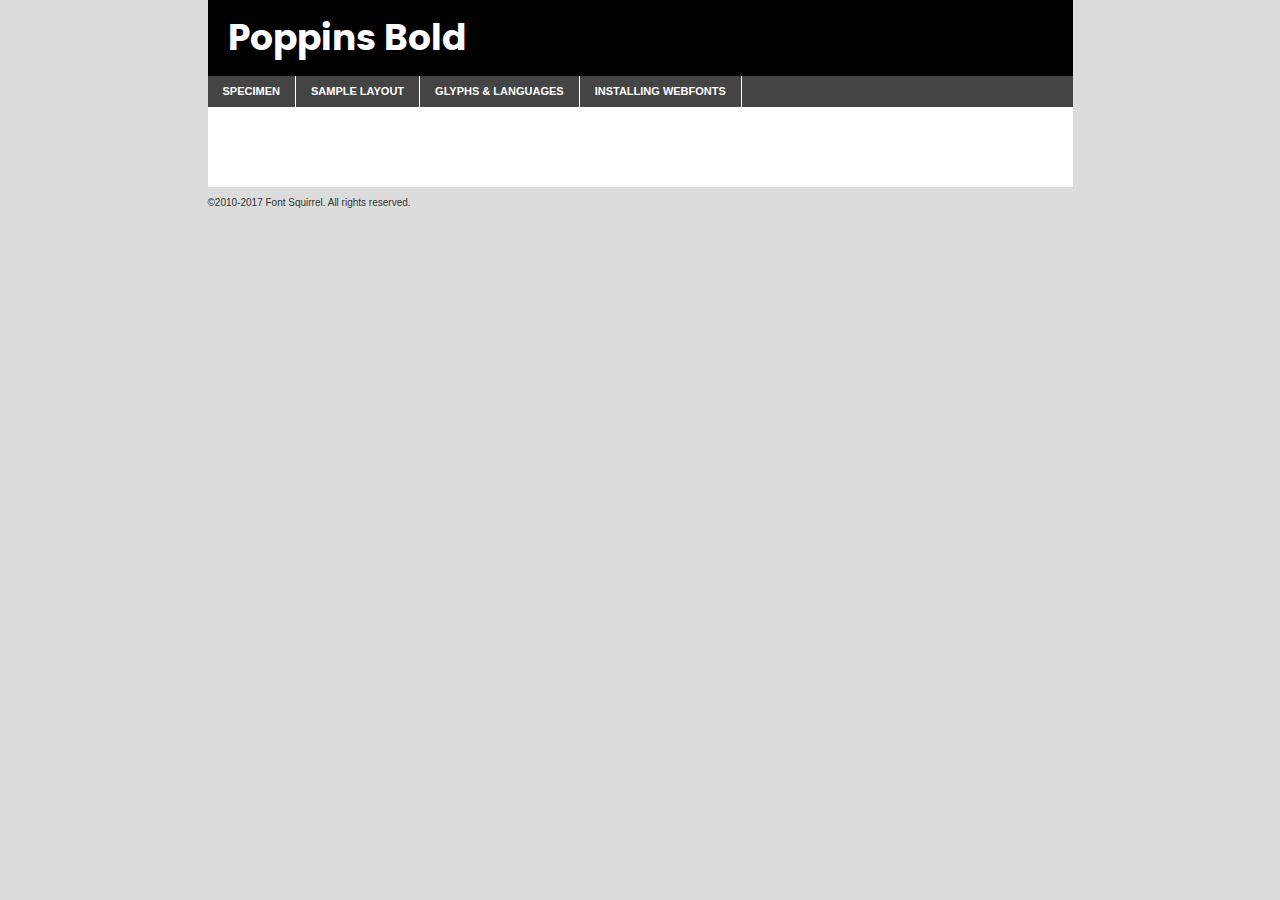
<file: Landing Page/components/fonts/poppins-bold-demo.html>
<!DOCTYPE html PUBLIC "-//W3C//DTD XHTML 1.0 Transitional//EN"
	"http://www.w3.org/TR/xhtml1/DTD/xhtml1-transitional.dtd">

<html xmlns="http://www.w3.org/1999/xhtml" xml:lang="en" lang="en">
<head>
	<meta http-equiv="Content-Type" content="text/html; charset=utf-8" />
	<script src="http://ajax.googleapis.com/ajax/libs/jquery/1.7.2/jquery.min.js" type="text/javascript" charset="utf-8"></script>
	<script type="text/javascript">
	(function($){$.fn.easyTabs=function(option){var param=jQuery.extend({fadeSpeed:"fast",defaultContent:1,activeClass:'active'},option);$(this).each(function(){var thisId="#"+this.id;if(param.defaultContent==''){param.defaultContent=1;}
	if(typeof param.defaultContent=="number")
	{var defaultTab=$(thisId+" .tabs li:eq("+(param.defaultContent-1)+") a").attr('href').substr(1);}else{var defaultTab=param.defaultContent;}
	$(thisId+" .tabs li a").each(function(){var tabToHide=$(this).attr('href').substr(1);$("#"+tabToHide).addClass('easytabs-tab-content');});hideAll();changeContent(defaultTab);function hideAll(){$(thisId+" .easytabs-tab-content").hide();}
	function changeContent(tabId){hideAll();$(thisId+" .tabs li").removeClass(param.activeClass);$(thisId+" .tabs li a[href=#"+tabId+"]").closest('li').addClass(param.activeClass);if(param.fadeSpeed!="none")
	{$(thisId+" #"+tabId).fadeIn(param.fadeSpeed);}else{$(thisId+" #"+tabId).show();}}
	$(thisId+" .tabs li").click(function(){var tabId=$(this).find('a').attr('href').substr(1);changeContent(tabId);return false;});});}})(jQuery);
	</script>
	<link rel="stylesheet" href="specimen_files/specimen_stylesheet.css" type="text/css" charset="utf-8" />
	<link rel="stylesheet" href="stylesheet.css" type="text/css" charset="utf-8" />

	<style type="text/css">
					body{
				font-family: 'poppinsbold';
							}
		</style>

	<title>Poppins Bold Specimen</title>
	
	
	<script type="text/javascript" charset="utf-8">
		$(document).ready(function() {
			$('#container').easyTabs({defaultContent:1});
		});
	</script>
</head>

<body>
<div id="container">
	<div id="header">
		Poppins Bold	</div>
	<ul class="tabs">
		<li><a href="#specimen">Specimen</a></li>
		<li><a href="#layout">Sample Layout</a></li>
				<li><a href="#glyphs">Glyphs &amp; Languages</a></li>
		<li><a href="#installing">Installing Webfonts</a></li>
		
	</ul>
	
	<div id="main_content">

		
			<div id="specimen">
		
				<div class="section">
					<div class="grid12 firstcol">
						<div class="huge">AaBb</div>
					</div>
				</div>
		
				<div class="section">
					<div class="glyph_range">A&#x200B;B&#x200b;C&#x200b;D&#x200b;E&#x200b;F&#x200b;G&#x200b;H&#x200b;I&#x200b;J&#x200b;K&#x200b;L&#x200b;M&#x200b;N&#x200b;O&#x200b;P&#x200b;Q&#x200b;R&#x200b;S&#x200b;T&#x200b;U&#x200b;V&#x200b;W&#x200b;X&#x200b;Y&#x200b;Z&#x200b;a&#x200b;b&#x200b;c&#x200b;d&#x200b;e&#x200b;f&#x200b;g&#x200b;h&#x200b;i&#x200b;j&#x200b;k&#x200b;l&#x200b;m&#x200b;n&#x200b;o&#x200b;p&#x200b;q&#x200b;r&#x200b;s&#x200b;t&#x200b;u&#x200b;v&#x200b;w&#x200b;x&#x200b;y&#x200b;z&#x200b;1&#x200b;2&#x200b;3&#x200b;4&#x200b;5&#x200b;6&#x200b;7&#x200b;8&#x200b;9&#x200b;0&#x200b;&amp;&#x200b;.&#x200b;,&#x200b;?&#x200b;!&#x200b;&#64;&#x200b;(&#x200b;)&#x200b;#&#x200b;$&#x200b;%&#x200b;*&#x200b;+&#x200b;-&#x200b;=&#x200b;:&#x200b;;</div>
				</div>
				<div class="section">
					<div class="grid12 firstcol">
						<table class="sample_table">
							<tr><td>10</td><td class="size10">abcdefghijklmnopqrstuvwxyzABCDEFGHIJKLMNOPQRSTUVWXYZ0123456789abcdefghijklmnopqrstuvwxyzABCDEFGHIJKLMNOPQRSTUVWXYZ0123456789abcdefghijklmnopqrstuvwxyzABCDEFGHIJKLMNOPQRSTUVWXYZ</td></tr>
							<tr><td>11</td><td class="size11">abcdefghijklmnopqrstuvwxyzABCDEFGHIJKLMNOPQRSTUVWXYZ0123456789abcdefghijklmnopqrstuvwxyzABCDEFGHIJKLMNOPQRSTUVWXYZ0123456789abcdefghijklmnopqrstuvwxyzABCDEFGHIJKLMNOPQRSTUVWXYZ</td></tr>
							<tr><td>12</td><td class="size12">abcdefghijklmnopqrstuvwxyzABCDEFGHIJKLMNOPQRSTUVWXYZ0123456789abcdefghijklmnopqrstuvwxyzABCDEFGHIJKLMNOPQRSTUVWXYZ0123456789abcdefghijklmnopqrstuvwxyzABCDEFGHIJKLMNOPQRSTUVWXYZ</td></tr>
							<tr><td>13</td><td class="size13">abcdefghijklmnopqrstuvwxyzABCDEFGHIJKLMNOPQRSTUVWXYZ0123456789abcdefghijklmnopqrstuvwxyzABCDEFGHIJKLMNOPQRSTUVWXYZ0123456789abcdefghijklmnopqrstuvwxyzABCDEFGHIJKLMNOPQRSTUVWXYZ</td></tr>
							<tr><td>14</td><td class="size14">abcdefghijklmnopqrstuvwxyzABCDEFGHIJKLMNOPQRSTUVWXYZ0123456789abcdefghijklmnopqrstuvwxyzABCDEFGHIJKLMNOPQRSTUVWXYZ0123456789abcdefghijklmnopqrstuvwxyzABCDEFGHIJKLMNOPQRSTUVWXYZ</td></tr>
							<tr><td>16</td><td class="size16">abcdefghijklmnopqrstuvwxyzABCDEFGHIJKLMNOPQRSTUVWXYZ0123456789abcdefghijklmnopqrstuvwxyzABCDEFGHIJKLMNOPQRSTUVWXYZ</td></tr>
							<tr><td>18</td><td class="size18">abcdefghijklmnopqrstuvwxyzABCDEFGHIJKLMNOPQRSTUVWXYZ0123456789abcdefghijklmnopqrstuvwxyzABCDEFGHIJKLMNOPQRSTUVWXYZ</td></tr>
							<tr><td>20</td><td class="size20">abcdefghijklmnopqrstuvwxyzABCDEFGHIJKLMNOPQRSTUVWXYZ0123456789abcdefghijklmnopqrstuvwxyzABCDEFGHIJKLMNOPQRSTUVWXYZ</td></tr>
							<tr><td>24</td><td class="size24">abcdefghijklmnopqrstuvwxyzABCDEFGHIJKLMNOPQRSTUVWXYZ0123456789abcdefghijklmnopqrstuvwxyzABCDEFGHIJKLMNOPQRSTUVWXYZ</td></tr>
							<tr><td>30</td><td class="size30">abcdefghijklmnopqrstuvwxyzABCDEFGHIJKLMNOPQRSTUVWXYZ0123456789abcdefghijklmnopqrstuvwxyzABCDEFGHIJKLMNOPQRSTUVWXYZ</td></tr>
							<tr><td>36</td><td class="size36">abcdefghijklmnopqrstuvwxyzABCDEFGHIJKLMNOPQRSTUVWXYZ0123456789abcdefghijklmnopqrstuvwxyzABCDEFGHIJKLMNOPQRSTUVWXYZ</td></tr>
							<tr><td>48</td><td class="size48">abcdefghijklmnopqrstuvwxyzABCDEFGHIJKLMNOPQRSTUVWXYZ0123456789abcdefghijklmnopqrstuvwxyzABCDEFGHIJKLMNOPQRSTUVWXYZ</td></tr>
							<tr><td>60</td><td class="size60">abcdefghijklmnopqrstuvwxyzABCDEFGHIJKLMNOPQRSTUVWXYZ0123456789abcdefghijklmnopqrstuvwxyzABCDEFGHIJKLMNOPQRSTUVWXYZ</td></tr>
							<tr><td>72</td><td class="size72">abcdefghijklmnopqrstuvwxyzABCDEFGHIJKLMNOPQRSTUVWXYZ0123456789abcdefghijklmnopqrstuvwxyzABCDEFGHIJKLMNOPQRSTUVWXYZ</td></tr>
							<tr><td>90</td><td class="size90">abcdefghijklmnopqrstuvwxyzABCDEFGHIJKLMNOPQRSTUVWXYZ0123456789abcdefghijklmnopqrstuvwxyzABCDEFGHIJKLMNOPQRSTUVWXYZ</td></tr>
						</table>
				
					</div>
			
				</div>
		
		
		
								<div class="section" id="bodycomparison">


										<div id="xheight">
				<div class="fontbody">&#x25FC;&#x25FC;&#x25FC;&#x25FC;&#x25FC;&#x25FC;&#x25FC;&#x25FC;&#x25FC;&#x25FC;&#x25FC;&#x25FC;&#x25FC;&#x25FC;&#x25FC;&#x25FC;&#x25FC;&#x25FC;&#x25FC;&#x25FC;&#x25FC;&#x25FC;&#x25FC;&#x25FC;&#x25FC;&#x25FC;&#x25FC;&#x25FC;&#x25FC;&#x25FC;&#x25FC;&#x25FC;&#x25FC;&#x25FC;&#x25FC;&#x25FC;&#x25FC;&#x25FC;&#x25FC;&#x25FC;&#x25FC;&#x25FC;&#x25FC;&#x25FC;&#x25FC;&#x25FC;&#x25FC;&#x25FC;&#x25FC;&#x25FC;&#x25FC;&#x25FC;&#x25FC;&#x25FC;&#x25FC;&#x25FC;&#x25FC;&#x25FC;&#x25FC;&#x25FC;&#x25FC;&#x25FC;&#x25FC;&#x25FC;&#x25FC;&#x25FC;&#x25FC;&#x25FC;&#x25FC;&#x25FC;&#x25FC;&#x25FC;&#x25FC;&#x25FC;&#x25FC;&#x25FC;&#x25FC;&#x25FC;&#x25FC;&#x25FC;&#x25FC;&#x25FC;&#x25FC;&#x25FC;&#x25FC;&#x25FC;&#x25FC;&#x25FC;&#x25FC;&#x25FC;&#x25FC;&#x25FC;&#x25FC;&#x25FC;&#x25FC;&#x25FC;&#x25FC;&#x25FC;&#x25FC;body</div><div class="arialbody">body</div><div class="verdanabody">body</div><div class="georgiabody">body</div></div>
										<div class="fontbody" style="z-index:1">
											body<span>Poppins Bold</span>
										</div>
										<div class="arialbody" style="z-index:1">
											body<span>Arial</span>
										</div>
										<div class="verdanabody" style="z-index:1">
											body<span>Verdana</span>
										</div>
										<div class="georgiabody" style="z-index:1">
											body<span>Georgia</span>
										</div>



								</div>
		
		
				<div class="section psample psample_row1" id="">
					
					<div class="grid2 firstcol">
						<p class="size10"><span>10.</span>Aenean lacinia bibendum nulla sed consectetur. Fusce dapibus, tellus ac cursus commodo, tortor mauris condimentum nibh, ut fermentum massa justo sit amet risus. Nullam id dolor id nibh ultricies vehicula ut id elit. Cum sociis natoque penatibus et magnis dis parturient montes, nascetur ridiculus mus. Nulla vitae elit libero, a pharetra augue.</p>
			
					</div>
					<div class="grid3">
						<p class="size11"><span>11.</span>Aenean lacinia bibendum nulla sed consectetur. Fusce dapibus, tellus ac cursus commodo, tortor mauris condimentum nibh, ut fermentum massa justo sit amet risus. Nullam id dolor id nibh ultricies vehicula ut id elit. Cum sociis natoque penatibus et magnis dis parturient montes, nascetur ridiculus mus. Nulla vitae elit libero, a pharetra augue.</p>
			
					</div>
					<div class="grid3">
						<p class="size12"><span>12.</span>Aenean lacinia bibendum nulla sed consectetur. Fusce dapibus, tellus ac cursus commodo, tortor mauris condimentum nibh, ut fermentum massa justo sit amet risus. Nullam id dolor id nibh ultricies vehicula ut id elit. Cum sociis natoque penatibus et magnis dis parturient montes, nascetur ridiculus mus. Nulla vitae elit libero, a pharetra augue.</p>
			
					</div>
					<div class="grid4">
						<p class="size13"><span>13.</span>Aenean lacinia bibendum nulla sed consectetur. Fusce dapibus, tellus ac cursus commodo, tortor mauris condimentum nibh, ut fermentum massa justo sit amet risus. Nullam id dolor id nibh ultricies vehicula ut id elit. Cum sociis natoque penatibus et magnis dis parturient montes, nascetur ridiculus mus. Nulla vitae elit libero, a pharetra augue.</p>
			
					</div>
					<div class="white_blend"></div>
					
				</div>
				<div class="section psample psample_row2" id="">
					<div class="grid3 firstcol">
						<p class="size14"><span>14.</span>Aenean lacinia bibendum nulla sed consectetur. Fusce dapibus, tellus ac cursus commodo, tortor mauris condimentum nibh, ut fermentum massa justo sit amet risus. Nullam id dolor id nibh ultricies vehicula ut id elit. Cum sociis natoque penatibus et magnis dis parturient montes, nascetur ridiculus mus. Nulla vitae elit libero, a pharetra augue.</p>
			
					</div>
					<div class="grid4">
						<p class="size16"><span>16.</span>Aenean lacinia bibendum nulla sed consectetur. Fusce dapibus, tellus ac cursus commodo, tortor mauris condimentum nibh, ut fermentum massa justo sit amet risus. Nullam id dolor id nibh ultricies vehicula ut id elit. Cum sociis natoque penatibus et magnis dis parturient montes, nascetur ridiculus mus. Nulla vitae elit libero, a pharetra augue.</p>
			
					</div>
					<div class="grid5">
						<p class="size18"><span>18.</span>Aenean lacinia bibendum nulla sed consectetur. Fusce dapibus, tellus ac cursus commodo, tortor mauris condimentum nibh, ut fermentum massa justo sit amet risus. Nullam id dolor id nibh ultricies vehicula ut id elit. Cum sociis natoque penatibus et magnis dis parturient montes, nascetur ridiculus mus. Nulla vitae elit libero, a pharetra augue.</p>
			
					</div>

					<div class="white_blend"></div>

				</div>
				
				<div class="section psample psample_row3" id="">
					<div class="grid5 firstcol">
						<p class="size20"><span>20.</span>Aenean lacinia bibendum nulla sed consectetur. Fusce dapibus, tellus ac cursus commodo, tortor mauris condimentum nibh, ut fermentum massa justo sit amet risus. Nullam id dolor id nibh ultricies vehicula ut id elit. Cum sociis natoque penatibus et magnis dis parturient montes, nascetur ridiculus mus. Nulla vitae elit libero, a pharetra augue.</p>
					</div>
					<div class="grid7">
						<p class="size24"><span>24.</span>Aenean lacinia bibendum nulla sed consectetur. Fusce dapibus, tellus ac cursus commodo, tortor mauris condimentum nibh, ut fermentum massa justo sit amet risus. Nullam id dolor id nibh ultricies vehicula ut id elit. Cum sociis natoque penatibus et magnis dis parturient montes, nascetur ridiculus mus. Nulla vitae elit libero, a pharetra augue.</p>
					</div>
					
					<div class="white_blend"></div>
					
				</div>
				
				<div class="section psample psample_row4" id="">
					<div class="grid12 firstcol">
						<p class="size30"><span>30.</span>Aenean lacinia bibendum nulla sed consectetur. Fusce dapibus, tellus ac cursus commodo, tortor mauris condimentum nibh, ut fermentum massa justo sit amet risus. Nullam id dolor id nibh ultricies vehicula ut id elit. Cum sociis natoque penatibus et magnis dis parturient montes, nascetur ridiculus mus. Nulla vitae elit libero, a pharetra augue.</p>
					</div>
					<div class="white_blend"></div>
					
				</div>
				
				
				
				<div class="section psample psample_row1 fullreverse">
					<div class="grid2 firstcol">
						<p class="size10"><span>10.</span>Aenean lacinia bibendum nulla sed consectetur. Fusce dapibus, tellus ac cursus commodo, tortor mauris condimentum nibh, ut fermentum massa justo sit amet risus. Nullam id dolor id nibh ultricies vehicula ut id elit. Cum sociis natoque penatibus et magnis dis parturient montes, nascetur ridiculus mus. Nulla vitae elit libero, a pharetra augue.</p>
			
					</div>
					<div class="grid3">
						<p class="size11"><span>11.</span>Aenean lacinia bibendum nulla sed consectetur. Fusce dapibus, tellus ac cursus commodo, tortor mauris condimentum nibh, ut fermentum massa justo sit amet risus. Nullam id dolor id nibh ultricies vehicula ut id elit. Cum sociis natoque penatibus et magnis dis parturient montes, nascetur ridiculus mus. Nulla vitae elit libero, a pharetra augue.</p>
			
					</div>
					<div class="grid3">
						<p class="size12"><span>12.</span>Aenean lacinia bibendum nulla sed consectetur. Fusce dapibus, tellus ac cursus commodo, tortor mauris condimentum nibh, ut fermentum massa justo sit amet risus. Nullam id dolor id nibh ultricies vehicula ut id elit. Cum sociis natoque penatibus et magnis dis parturient montes, nascetur ridiculus mus. Nulla vitae elit libero, a pharetra augue.</p>
			
					</div>
					<div class="grid4">
						<p class="size13"><span>13.</span>Aenean lacinia bibendum nulla sed consectetur. Fusce dapibus, tellus ac cursus commodo, tortor mauris condimentum nibh, ut fermentum massa justo sit amet risus. Nullam id dolor id nibh ultricies vehicula ut id elit. Cum sociis natoque penatibus et magnis dis parturient montes, nascetur ridiculus mus. Nulla vitae elit libero, a pharetra augue.</p>
			
					</div>
					<div class="black_blend"></div>
					
				</div>
				
				<div class="section psample psample_row2 fullreverse">
					<div class="grid3 firstcol">
						<p class="size14"><span>14.</span>Aenean lacinia bibendum nulla sed consectetur. Fusce dapibus, tellus ac cursus commodo, tortor mauris condimentum nibh, ut fermentum massa justo sit amet risus. Nullam id dolor id nibh ultricies vehicula ut id elit. Cum sociis natoque penatibus et magnis dis parturient montes, nascetur ridiculus mus. Nulla vitae elit libero, a pharetra augue.</p>
			
					</div>
					<div class="grid4">
						<p class="size16"><span>16.</span>Aenean lacinia bibendum nulla sed consectetur. Fusce dapibus, tellus ac cursus commodo, tortor mauris condimentum nibh, ut fermentum massa justo sit amet risus. Nullam id dolor id nibh ultricies vehicula ut id elit. Cum sociis natoque penatibus et magnis dis parturient montes, nascetur ridiculus mus. Nulla vitae elit libero, a pharetra augue.</p>
			
					</div>
					<div class="grid5">
						<p class="size18"><span>18.</span>Aenean lacinia bibendum nulla sed consectetur. Fusce dapibus, tellus ac cursus commodo, tortor mauris condimentum nibh, ut fermentum massa justo sit amet risus. Nullam id dolor id nibh ultricies vehicula ut id elit. Cum sociis natoque penatibus et magnis dis parturient montes, nascetur ridiculus mus. Nulla vitae elit libero, a pharetra augue.</p>
			
					</div>
					<div class="black_blend"></div>

				</div>
				
				<div class="section psample fullreverse psample_row3" id="">
					<div class="grid5 firstcol">
						<p class="size20"><span>20.</span>Aenean lacinia bibendum nulla sed consectetur. Fusce dapibus, tellus ac cursus commodo, tortor mauris condimentum nibh, ut fermentum massa justo sit amet risus. Nullam id dolor id nibh ultricies vehicula ut id elit. Cum sociis natoque penatibus et magnis dis parturient montes, nascetur ridiculus mus. Nulla vitae elit libero, a pharetra augue.</p>
					</div>
					<div class="grid7">
						<p class="size24"><span>24.</span>Aenean lacinia bibendum nulla sed consectetur. Fusce dapibus, tellus ac cursus commodo, tortor mauris condimentum nibh, ut fermentum massa justo sit amet risus. Nullam id dolor id nibh ultricies vehicula ut id elit. Cum sociis natoque penatibus et magnis dis parturient montes, nascetur ridiculus mus. Nulla vitae elit libero, a pharetra augue.</p>
					</div>
					
					<div class="black_blend"></div>
					
				</div>
				
				<div class="section psample fullreverse psample_row4" id="" style="border-bottom: 20px #000 solid;">
					<div class="grid12 firstcol">
						<p class="size30"><span>30.</span>Aenean lacinia bibendum nulla sed consectetur. Fusce dapibus, tellus ac cursus commodo, tortor mauris condimentum nibh, ut fermentum massa justo sit amet risus. Nullam id dolor id nibh ultricies vehicula ut id elit. Cum sociis natoque penatibus et magnis dis parturient montes, nascetur ridiculus mus. Nulla vitae elit libero, a pharetra augue.</p>
					</div>
					<div class="black_blend"></div>
					
				</div>
				
				
				
				
			</div>
			
			<div id="layout">
				
				<div class="section">
					
					<div class="grid12 firstcol">
						<h1>Lorem Ipsum Dolor</h1>
						<h2>Etiam porta sem malesuada magna mollis euismod</h2>
						
						<p class="byline">By <a href="#link">Aenean Lacinia</a></p>
					</div>
				</div>
				<div class="section">
					<div class="grid8 firstcol">
						<p class="large">Donec sed odio dui. Morbi leo risus, porta ac consectetur ac, vestibulum at eros. Fusce dapibus, tellus ac cursus commodo, tortor mauris condimentum nibh, ut fermentum massa justo sit amet risus. </p>

						
						<h3>Pellentesque ornare sem</h3>

						<p>Maecenas sed diam eget risus varius blandit sit amet non magna. Maecenas faucibus mollis interdum. Donec ullamcorper nulla non metus auctor fringilla. Nullam id dolor id nibh ultricies vehicula ut id elit. Nullam id dolor id nibh ultricies vehicula ut id elit. </p>

						<p>Aenean eu leo quam. Pellentesque ornare sem lacinia quam venenatis vestibulum. Lorem ipsum dolor sit amet, consectetur adipiscing elit. Cum sociis natoque penatibus et magnis dis parturient montes, nascetur ridiculus mus. </p>

						<p>Nulla vitae elit libero, a pharetra augue. Praesent commodo cursus magna, vel scelerisque nisl consectetur et. Aenean lacinia bibendum nulla sed consectetur. </p>

						<p>Nullam quis risus eget urna mollis ornare vel eu leo. Nullam quis risus eget urna mollis ornare vel eu leo. Maecenas sed diam eget risus varius blandit sit amet non magna. Donec ullamcorper nulla non metus auctor fringilla. </p>

						<h3>Cras mattis consectetur</h3>

						<p>Aenean eu leo quam. Pellentesque ornare sem lacinia quam venenatis vestibulum. Aenean lacinia bibendum nulla sed consectetur. Integer posuere erat a ante venenatis dapibus posuere velit aliquet. Cras mattis consectetur purus sit amet fermentum. </p>

						<p>Nullam id dolor id nibh ultricies vehicula ut id elit. Nullam quis risus eget urna mollis ornare vel eu leo. Cras mattis consectetur purus sit amet fermentum.</p>
					</div>
					
					<div class="grid4 sidebar">
						
						<div class="box reverse">
							<p class="last">Nullam quis risus eget urna mollis ornare vel eu leo. Donec ullamcorper nulla non metus auctor fringilla. Cras mattis consectetur purus sit amet fermentum. Sed posuere consectetur est at lobortis. Lorem ipsum dolor sit amet, consectetur adipiscing elit. </p>
						</div>
						
						<p class="caption">Maecenas sed diam eget risus varius.</p>

						<p>Vestibulum id ligula porta felis euismod semper. Integer posuere erat a ante venenatis dapibus posuere velit aliquet. Vestibulum id ligula porta felis euismod semper. Sed posuere consectetur est at lobortis. Maecenas sed diam eget risus varius blandit sit amet non magna. Fusce dapibus, tellus ac cursus commodo, tortor mauris condimentum nibh, ut fermentum massa justo sit amet risus. </p>

					

						<p>Duis mollis, est non commodo luctus, nisi erat porttitor ligula, eget lacinia odio sem nec elit. Aenean lacinia bibendum nulla sed consectetur. Vivamus sagittis lacus vel augue laoreet rutrum faucibus dolor auctor. Aenean lacinia bibendum nulla sed consectetur. Nullam quis risus eget urna mollis ornare vel eu leo. </p>

						<p>Praesent commodo cursus magna, vel scelerisque nisl consectetur et. Donec ullamcorper nulla non metus auctor fringilla. Maecenas faucibus mollis interdum. Fusce dapibus, tellus ac cursus commodo, tortor mauris condimentum nibh, ut fermentum massa justo sit amet risus. </p>

					</div>
				</div>
				
			</div>


			



		<div id="glyphs">
			<div class="section">
				<div class="grid12 firstcol">
			
				<h1>Language Support</h1>
				<p>The subset of Poppins Bold in this kit supports the following languages:<br />
			
					Albanian, Basque, Breton, Chamorro, Danish, Dutch, English, Faroese, Finnish, French, Frisian, Galician, German, Icelandic, Italian, Malagasy, Norwegian, Portuguese, Spanish, Alsatian, Aragonese, Arapaho, Arrernte, Asturian, Aymara, Bislama, Cebuano, Corsican, Fijian, French_creole, Genoese, Gilbertese, Greenlandic, Haitian_creole, Hiligaynon, Hmong, Hopi, Ibanag, Iloko_ilokano, Indonesian, Interglossa_glosa, Interlingua, Irish_gaelic, Jerriais, Lojban, Lombard, Luxembourgeois, Manx, Mohawk, Norfolk_pitcairnese, Occitan, Oromo, Pangasinan, Papiamento, Piedmontese, Potawatomi, Rhaeto-romance, Romansh, Rotokas, Sami_lule, Samoan, Sardinian, Scots_gaelic, Seychelles_creole, Shona, Sicilian, Somali, Southern_ndebele, Swahili, Swati_swazi, Tagalog_filipino_pilipino, Tetum, Tok_pisin, Uyghur_latinized, Volapuk, Walloon, Warlpiri, Xhosa, Yapese, Zulu, Latinbasic, Ubasic, Demo				</p>
				<h1>Glyph Chart</h1>
				<p>The subset of Poppins Bold in this kit includes all the glyphs listed below. Unicode entities are included above each glyph to help you insert individual characters into your layout.</p>
				<div id="glyph_chart">
			
																														 <div><p>&amp;#13;</p>&#13;</div>
																				 <div><p>&amp;#32;</p>&#32;</div>
																				 <div><p>&amp;#33;</p>&#33;</div>
																				 <div><p>&amp;#34;</p>&#34;</div>
																				 <div><p>&amp;#35;</p>&#35;</div>
																				 <div><p>&amp;#36;</p>&#36;</div>
																				 <div><p>&amp;#37;</p>&#37;</div>
																				 <div><p>&amp;#38;</p>&#38;</div>
																				 <div><p>&amp;#39;</p>&#39;</div>
																				 <div><p>&amp;#40;</p>&#40;</div>
																				 <div><p>&amp;#41;</p>&#41;</div>
																				 <div><p>&amp;#42;</p>&#42;</div>
																				 <div><p>&amp;#43;</p>&#43;</div>
																				 <div><p>&amp;#44;</p>&#44;</div>
																				 <div><p>&amp;#45;</p>&#45;</div>
																				 <div><p>&amp;#46;</p>&#46;</div>
																				 <div><p>&amp;#47;</p>&#47;</div>
																				 <div><p>&amp;#48;</p>&#48;</div>
																				 <div><p>&amp;#49;</p>&#49;</div>
																				 <div><p>&amp;#50;</p>&#50;</div>
																				 <div><p>&amp;#51;</p>&#51;</div>
																				 <div><p>&amp;#52;</p>&#52;</div>
																				 <div><p>&amp;#53;</p>&#53;</div>
																				 <div><p>&amp;#54;</p>&#54;</div>
																				 <div><p>&amp;#55;</p>&#55;</div>
																				 <div><p>&amp;#56;</p>&#56;</div>
																				 <div><p>&amp;#57;</p>&#57;</div>
																				 <div><p>&amp;#58;</p>&#58;</div>
																				 <div><p>&amp;#59;</p>&#59;</div>
																				 <div><p>&amp;#60;</p>&#60;</div>
																				 <div><p>&amp;#61;</p>&#61;</div>
																				 <div><p>&amp;#62;</p>&#62;</div>
																				 <div><p>&amp;#63;</p>&#63;</div>
																				 <div><p>&amp;#64;</p>&#64;</div>
																				 <div><p>&amp;#65;</p>&#65;</div>
																				 <div><p>&amp;#66;</p>&#66;</div>
																				 <div><p>&amp;#67;</p>&#67;</div>
																				 <div><p>&amp;#68;</p>&#68;</div>
																				 <div><p>&amp;#69;</p>&#69;</div>
																				 <div><p>&amp;#70;</p>&#70;</div>
																				 <div><p>&amp;#71;</p>&#71;</div>
																				 <div><p>&amp;#72;</p>&#72;</div>
																				 <div><p>&amp;#73;</p>&#73;</div>
																				 <div><p>&amp;#74;</p>&#74;</div>
																				 <div><p>&amp;#75;</p>&#75;</div>
																				 <div><p>&amp;#76;</p>&#76;</div>
																				 <div><p>&amp;#77;</p>&#77;</div>
																				 <div><p>&amp;#78;</p>&#78;</div>
																				 <div><p>&amp;#79;</p>&#79;</div>
																				 <div><p>&amp;#80;</p>&#80;</div>
																				 <div><p>&amp;#81;</p>&#81;</div>
																				 <div><p>&amp;#82;</p>&#82;</div>
																				 <div><p>&amp;#83;</p>&#83;</div>
																				 <div><p>&amp;#84;</p>&#84;</div>
																				 <div><p>&amp;#85;</p>&#85;</div>
																				 <div><p>&amp;#86;</p>&#86;</div>
																				 <div><p>&amp;#87;</p>&#87;</div>
																				 <div><p>&amp;#88;</p>&#88;</div>
																				 <div><p>&amp;#89;</p>&#89;</div>
																				 <div><p>&amp;#90;</p>&#90;</div>
																				 <div><p>&amp;#91;</p>&#91;</div>
																				 <div><p>&amp;#92;</p>&#92;</div>
																				 <div><p>&amp;#93;</p>&#93;</div>
																				 <div><p>&amp;#94;</p>&#94;</div>
																				 <div><p>&amp;#95;</p>&#95;</div>
																				 <div><p>&amp;#96;</p>&#96;</div>
																				 <div><p>&amp;#97;</p>&#97;</div>
																				 <div><p>&amp;#98;</p>&#98;</div>
																				 <div><p>&amp;#99;</p>&#99;</div>
																				 <div><p>&amp;#100;</p>&#100;</div>
																				 <div><p>&amp;#101;</p>&#101;</div>
																				 <div><p>&amp;#102;</p>&#102;</div>
																				 <div><p>&amp;#103;</p>&#103;</div>
																				 <div><p>&amp;#104;</p>&#104;</div>
																				 <div><p>&amp;#105;</p>&#105;</div>
																				 <div><p>&amp;#106;</p>&#106;</div>
																				 <div><p>&amp;#107;</p>&#107;</div>
																				 <div><p>&amp;#108;</p>&#108;</div>
																				 <div><p>&amp;#109;</p>&#109;</div>
																				 <div><p>&amp;#110;</p>&#110;</div>
																				 <div><p>&amp;#111;</p>&#111;</div>
																				 <div><p>&amp;#112;</p>&#112;</div>
																				 <div><p>&amp;#113;</p>&#113;</div>
																				 <div><p>&amp;#114;</p>&#114;</div>
																				 <div><p>&amp;#115;</p>&#115;</div>
																				 <div><p>&amp;#116;</p>&#116;</div>
																				 <div><p>&amp;#117;</p>&#117;</div>
																				 <div><p>&amp;#118;</p>&#118;</div>
																				 <div><p>&amp;#119;</p>&#119;</div>
																				 <div><p>&amp;#120;</p>&#120;</div>
																				 <div><p>&amp;#121;</p>&#121;</div>
																				 <div><p>&amp;#122;</p>&#122;</div>
																				 <div><p>&amp;#123;</p>&#123;</div>
																				 <div><p>&amp;#124;</p>&#124;</div>
																				 <div><p>&amp;#125;</p>&#125;</div>
																				 <div><p>&amp;#126;</p>&#126;</div>
																				 <div><p>&amp;#160;</p>&#160;</div>
																				 <div><p>&amp;#161;</p>&#161;</div>
																				 <div><p>&amp;#162;</p>&#162;</div>
																				 <div><p>&amp;#163;</p>&#163;</div>
																				 <div><p>&amp;#164;</p>&#164;</div>
																				 <div><p>&amp;#165;</p>&#165;</div>
																				 <div><p>&amp;#166;</p>&#166;</div>
																				 <div><p>&amp;#167;</p>&#167;</div>
																				 <div><p>&amp;#168;</p>&#168;</div>
																				 <div><p>&amp;#169;</p>&#169;</div>
																				 <div><p>&amp;#170;</p>&#170;</div>
																				 <div><p>&amp;#171;</p>&#171;</div>
																				 <div><p>&amp;#172;</p>&#172;</div>
																				 <div><p>&amp;#173;</p>&#173;</div>
																				 <div><p>&amp;#174;</p>&#174;</div>
																				 <div><p>&amp;#175;</p>&#175;</div>
																				 <div><p>&amp;#176;</p>&#176;</div>
																				 <div><p>&amp;#177;</p>&#177;</div>
																				 <div><p>&amp;#178;</p>&#178;</div>
																				 <div><p>&amp;#179;</p>&#179;</div>
																				 <div><p>&amp;#180;</p>&#180;</div>
																				 <div><p>&amp;#181;</p>&#181;</div>
																				 <div><p>&amp;#182;</p>&#182;</div>
																				 <div><p>&amp;#183;</p>&#183;</div>
																				 <div><p>&amp;#184;</p>&#184;</div>
																				 <div><p>&amp;#185;</p>&#185;</div>
																				 <div><p>&amp;#186;</p>&#186;</div>
																				 <div><p>&amp;#187;</p>&#187;</div>
																				 <div><p>&amp;#188;</p>&#188;</div>
																				 <div><p>&amp;#189;</p>&#189;</div>
																				 <div><p>&amp;#190;</p>&#190;</div>
																				 <div><p>&amp;#191;</p>&#191;</div>
																				 <div><p>&amp;#192;</p>&#192;</div>
																				 <div><p>&amp;#193;</p>&#193;</div>
																				 <div><p>&amp;#194;</p>&#194;</div>
																				 <div><p>&amp;#195;</p>&#195;</div>
																				 <div><p>&amp;#196;</p>&#196;</div>
																				 <div><p>&amp;#197;</p>&#197;</div>
																				 <div><p>&amp;#198;</p>&#198;</div>
																				 <div><p>&amp;#199;</p>&#199;</div>
																				 <div><p>&amp;#200;</p>&#200;</div>
																				 <div><p>&amp;#201;</p>&#201;</div>
																				 <div><p>&amp;#202;</p>&#202;</div>
																				 <div><p>&amp;#203;</p>&#203;</div>
																				 <div><p>&amp;#204;</p>&#204;</div>
																				 <div><p>&amp;#205;</p>&#205;</div>
																				 <div><p>&amp;#206;</p>&#206;</div>
																				 <div><p>&amp;#207;</p>&#207;</div>
																				 <div><p>&amp;#208;</p>&#208;</div>
																				 <div><p>&amp;#209;</p>&#209;</div>
																				 <div><p>&amp;#210;</p>&#210;</div>
																				 <div><p>&amp;#211;</p>&#211;</div>
																				 <div><p>&amp;#212;</p>&#212;</div>
																				 <div><p>&amp;#213;</p>&#213;</div>
																				 <div><p>&amp;#214;</p>&#214;</div>
																				 <div><p>&amp;#215;</p>&#215;</div>
																				 <div><p>&amp;#216;</p>&#216;</div>
																				 <div><p>&amp;#217;</p>&#217;</div>
																				 <div><p>&amp;#218;</p>&#218;</div>
																				 <div><p>&amp;#219;</p>&#219;</div>
																				 <div><p>&amp;#220;</p>&#220;</div>
																				 <div><p>&amp;#221;</p>&#221;</div>
																				 <div><p>&amp;#222;</p>&#222;</div>
																				 <div><p>&amp;#223;</p>&#223;</div>
																				 <div><p>&amp;#224;</p>&#224;</div>
																				 <div><p>&amp;#225;</p>&#225;</div>
																				 <div><p>&amp;#226;</p>&#226;</div>
																				 <div><p>&amp;#227;</p>&#227;</div>
																				 <div><p>&amp;#228;</p>&#228;</div>
																				 <div><p>&amp;#229;</p>&#229;</div>
																				 <div><p>&amp;#230;</p>&#230;</div>
																				 <div><p>&amp;#231;</p>&#231;</div>
																				 <div><p>&amp;#232;</p>&#232;</div>
																				 <div><p>&amp;#233;</p>&#233;</div>
																				 <div><p>&amp;#234;</p>&#234;</div>
																				 <div><p>&amp;#235;</p>&#235;</div>
																				 <div><p>&amp;#236;</p>&#236;</div>
																				 <div><p>&amp;#237;</p>&#237;</div>
																				 <div><p>&amp;#238;</p>&#238;</div>
																				 <div><p>&amp;#239;</p>&#239;</div>
																				 <div><p>&amp;#240;</p>&#240;</div>
																				 <div><p>&amp;#241;</p>&#241;</div>
																				 <div><p>&amp;#242;</p>&#242;</div>
																				 <div><p>&amp;#243;</p>&#243;</div>
																				 <div><p>&amp;#244;</p>&#244;</div>
																				 <div><p>&amp;#245;</p>&#245;</div>
																				 <div><p>&amp;#246;</p>&#246;</div>
																				 <div><p>&amp;#247;</p>&#247;</div>
																				 <div><p>&amp;#248;</p>&#248;</div>
																				 <div><p>&amp;#249;</p>&#249;</div>
																				 <div><p>&amp;#250;</p>&#250;</div>
																				 <div><p>&amp;#251;</p>&#251;</div>
																				 <div><p>&amp;#252;</p>&#252;</div>
																				 <div><p>&amp;#253;</p>&#253;</div>
																				 <div><p>&amp;#254;</p>&#254;</div>
																				 <div><p>&amp;#255;</p>&#255;</div>
																				 <div><p>&amp;#338;</p>&#338;</div>
																				 <div><p>&amp;#339;</p>&#339;</div>
																				 <div><p>&amp;#376;</p>&#376;</div>
																				 <div><p>&amp;#710;</p>&#710;</div>
																				 <div><p>&amp;#732;</p>&#732;</div>
																				 <div><p>&amp;#8192;</p>&#8192;</div>
																				 <div><p>&amp;#8193;</p>&#8193;</div>
																				 <div><p>&amp;#8194;</p>&#8194;</div>
																				 <div><p>&amp;#8195;</p>&#8195;</div>
																				 <div><p>&amp;#8196;</p>&#8196;</div>
																				 <div><p>&amp;#8197;</p>&#8197;</div>
																				 <div><p>&amp;#8198;</p>&#8198;</div>
																				 <div><p>&amp;#8199;</p>&#8199;</div>
																				 <div><p>&amp;#8200;</p>&#8200;</div>
																				 <div><p>&amp;#8201;</p>&#8201;</div>
																				 <div><p>&amp;#8202;</p>&#8202;</div>
																				 <div><p>&amp;#8208;</p>&#8208;</div>
																				 <div><p>&amp;#8209;</p>&#8209;</div>
																				 <div><p>&amp;#8210;</p>&#8210;</div>
																				 <div><p>&amp;#8211;</p>&#8211;</div>
																				 <div><p>&amp;#8212;</p>&#8212;</div>
																				 <div><p>&amp;#8216;</p>&#8216;</div>
																				 <div><p>&amp;#8217;</p>&#8217;</div>
																				 <div><p>&amp;#8218;</p>&#8218;</div>
																				 <div><p>&amp;#8220;</p>&#8220;</div>
																				 <div><p>&amp;#8221;</p>&#8221;</div>
																				 <div><p>&amp;#8222;</p>&#8222;</div>
																				 <div><p>&amp;#8226;</p>&#8226;</div>
																				 <div><p>&amp;#8230;</p>&#8230;</div>
																				 <div><p>&amp;#8239;</p>&#8239;</div>
																				 <div><p>&amp;#8249;</p>&#8249;</div>
																				 <div><p>&amp;#8250;</p>&#8250;</div>
																				 <div><p>&amp;#8287;</p>&#8287;</div>
																				 <div><p>&amp;#8364;</p>&#8364;</div>
																				 <div><p>&amp;#8482;</p>&#8482;</div>
																				 <div><p>&amp;#64257;</p>&#64257;</div>
																				 <div><p>&amp;#64258;</p>&#64258;</div>
																																																</div>	
				</div>
		
		
			</div>
		</div>
		
		
		<div id="specs">
			
		</div>
	
		<div id="installing">
			<div class="section">
				<div class="grid7 firstcol">
					<h1>Installing Webfonts</h1>
					
					<p>Webfonts are supported by all major browser platforms but not all in the same way. There are currently four different font formats that must be included in order to target all browsers. This includes TTF, WOFF, EOT and SVG.</p>
					
					<h2>1. Upload your webfonts</h2>
					<p>You must upload your webfont kit to your website. They should be in or near the same directory as your CSS files.</p>
					
					<h2>2. Include the webfont stylesheet</h2>
					<p>A special CSS @font-face declaration helps the various browsers select the appropriate font it needs without causing you a bunch of headaches. Learn more about this syntax by reading the <a href="https://www.fontspring.com/blog/further-hardening-of-the-bulletproof-syntax">Fontspring blog post</a> about it. The code for it is as follows:</p>


<code>
@font-face{ 
	font-family: 'MyWebFont';
	src: url('WebFont.eot');
	src: url('WebFont.eot?#iefix') format('embedded-opentype'),
	     url('WebFont.woff') format('woff'),
	     url('WebFont.ttf') format('truetype'),
	     url('WebFont.svg#webfont') format('svg');
}
</code>

	<p>We've already gone ahead and generated the code for you. All you have to do is link to the stylesheet in your HTML, like this:</p>
	<code>&lt;link rel=&quot;stylesheet&quot; href=&quot;stylesheet.css&quot; type=&quot;text/css&quot; charset=&quot;utf-8&quot; /&gt;</code>

					<h2>3. Modify your own stylesheet</h2>
					<p>To take advantage of your new fonts, you must tell your stylesheet to use them. Look at the original @font-face declaration above and find the property called "font-family." The name linked there will be what you use to reference the font. Prepend that webfont name to the font stack in the "font-family" property, inside the selector you want to change. For example:</p>
<code>p { font-family: 'WebFont', Arial, sans-serif; }</code>

<h2>4. Test</h2>
<p>Getting webfonts to work cross-browser <em>can</em> be tricky. Use the information in the sidebar to help you if you find that fonts aren't loading in a particular browser.</p>
				</div>
				
				<div class="grid5 sidebar">
					<div class="box">
						<h2>Troubleshooting<br />Font-Face Problems</h2>
						<p>Having trouble getting your webfonts to load in your new website? Here are some tips to sort out what might be the problem.</p>

						<h3>Fonts not showing in any browser</h3>

						<p>This sounds like you need to work on the plumbing. You either did not upload the fonts to the correct directory, or you did not link the fonts properly in the CSS. If you've confirmed that all this is correct and you still have a problem, take a look at your .htaccess file and see if requests are getting intercepted.</p>

						<h3>Fonts not loading in iPhone or iPad</h3>

						<p>The most common problem here is that you are serving the fonts from an IIS server. IIS refuses to serve files that have unknown MIME types. If that is the case, you must set the MIME type for SVG to "image/svg+xml" in the server settings. Follow these instructions from Microsoft if you need help.</p>

						<h3>Fonts not loading in Firefox</h3>

						<p>The primary reason for this failure? You are still using a version Firefox older than 3.5. So upgrade already! If that isn't it, then you are very likely serving fonts from a different domain. Firefox requires that all font assets be served from the same domain. Lastly it is possible that you need to add WOFF to your list of MIME types (if you are serving via IIS.)</p>

						<h3>Fonts not loading in IE</h3>

						<p>Are you looking at Internet Explorer on an actual Windows machine or are you cheating by using a service like Adobe BrowserLab? Many of these screenshot services do not render @font-face for IE. Best to test it on a real machine.</p>

						<h3>Fonts not loading in IE9</h3>

						<p>IE9, like Firefox, requires that fonts be served from the same domain as the website. Make sure that is the case.</p>
					</div>
				</div>
			</div>
			
		</div>
	
	</div>
	<div id="footer">
		<p>&copy;2010-2017 Font Squirrel. All rights reserved.</p>
	</div>
</div>
</body>
</html>
</file>
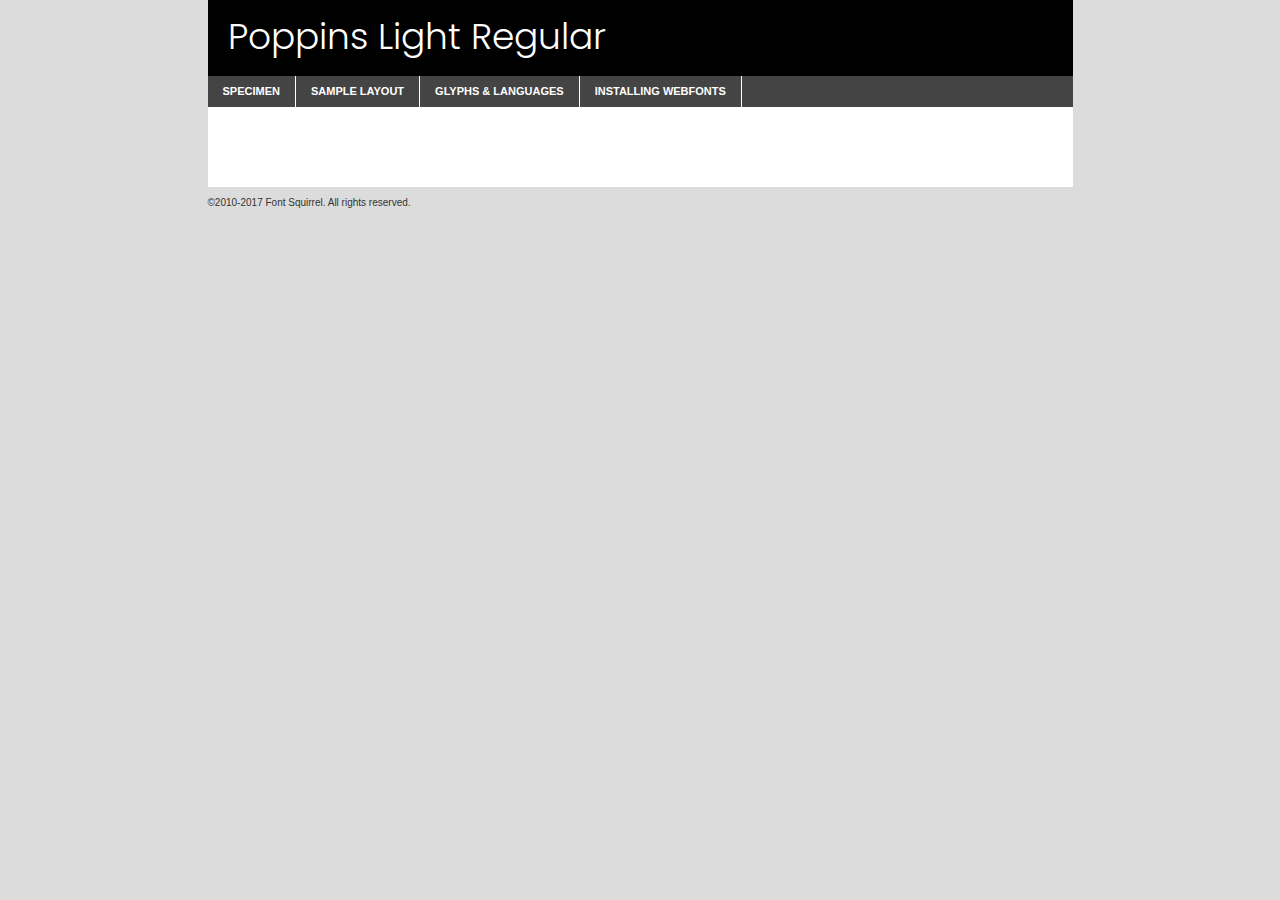
<file: Landing Page/components/fonts/poppins-light-demo.html>
<!DOCTYPE html PUBLIC "-//W3C//DTD XHTML 1.0 Transitional//EN"
	"http://www.w3.org/TR/xhtml1/DTD/xhtml1-transitional.dtd">

<html xmlns="http://www.w3.org/1999/xhtml" xml:lang="en" lang="en">
<head>
	<meta http-equiv="Content-Type" content="text/html; charset=utf-8" />
	<script src="http://ajax.googleapis.com/ajax/libs/jquery/1.7.2/jquery.min.js" type="text/javascript" charset="utf-8"></script>
	<script type="text/javascript">
	(function($){$.fn.easyTabs=function(option){var param=jQuery.extend({fadeSpeed:"fast",defaultContent:1,activeClass:'active'},option);$(this).each(function(){var thisId="#"+this.id;if(param.defaultContent==''){param.defaultContent=1;}
	if(typeof param.defaultContent=="number")
	{var defaultTab=$(thisId+" .tabs li:eq("+(param.defaultContent-1)+") a").attr('href').substr(1);}else{var defaultTab=param.defaultContent;}
	$(thisId+" .tabs li a").each(function(){var tabToHide=$(this).attr('href').substr(1);$("#"+tabToHide).addClass('easytabs-tab-content');});hideAll();changeContent(defaultTab);function hideAll(){$(thisId+" .easytabs-tab-content").hide();}
	function changeContent(tabId){hideAll();$(thisId+" .tabs li").removeClass(param.activeClass);$(thisId+" .tabs li a[href=#"+tabId+"]").closest('li').addClass(param.activeClass);if(param.fadeSpeed!="none")
	{$(thisId+" #"+tabId).fadeIn(param.fadeSpeed);}else{$(thisId+" #"+tabId).show();}}
	$(thisId+" .tabs li").click(function(){var tabId=$(this).find('a').attr('href').substr(1);changeContent(tabId);return false;});});}})(jQuery);
	</script>
	<link rel="stylesheet" href="specimen_files/specimen_stylesheet.css" type="text/css" charset="utf-8" />
	<link rel="stylesheet" href="stylesheet.css" type="text/css" charset="utf-8" />

	<style type="text/css">
					body{
				font-family: 'poppinslight';
							}
		</style>

	<title>Poppins Light Regular Specimen</title>
	
	
	<script type="text/javascript" charset="utf-8">
		$(document).ready(function() {
			$('#container').easyTabs({defaultContent:1});
		});
	</script>
</head>

<body>
<div id="container">
	<div id="header">
		Poppins Light Regular	</div>
	<ul class="tabs">
		<li><a href="#specimen">Specimen</a></li>
		<li><a href="#layout">Sample Layout</a></li>
				<li><a href="#glyphs">Glyphs &amp; Languages</a></li>
		<li><a href="#installing">Installing Webfonts</a></li>
		
	</ul>
	
	<div id="main_content">

		
			<div id="specimen">
		
				<div class="section">
					<div class="grid12 firstcol">
						<div class="huge">AaBb</div>
					</div>
				</div>
		
				<div class="section">
					<div class="glyph_range">A&#x200B;B&#x200b;C&#x200b;D&#x200b;E&#x200b;F&#x200b;G&#x200b;H&#x200b;I&#x200b;J&#x200b;K&#x200b;L&#x200b;M&#x200b;N&#x200b;O&#x200b;P&#x200b;Q&#x200b;R&#x200b;S&#x200b;T&#x200b;U&#x200b;V&#x200b;W&#x200b;X&#x200b;Y&#x200b;Z&#x200b;a&#x200b;b&#x200b;c&#x200b;d&#x200b;e&#x200b;f&#x200b;g&#x200b;h&#x200b;i&#x200b;j&#x200b;k&#x200b;l&#x200b;m&#x200b;n&#x200b;o&#x200b;p&#x200b;q&#x200b;r&#x200b;s&#x200b;t&#x200b;u&#x200b;v&#x200b;w&#x200b;x&#x200b;y&#x200b;z&#x200b;1&#x200b;2&#x200b;3&#x200b;4&#x200b;5&#x200b;6&#x200b;7&#x200b;8&#x200b;9&#x200b;0&#x200b;&amp;&#x200b;.&#x200b;,&#x200b;?&#x200b;!&#x200b;&#64;&#x200b;(&#x200b;)&#x200b;#&#x200b;$&#x200b;%&#x200b;*&#x200b;+&#x200b;-&#x200b;=&#x200b;:&#x200b;;</div>
				</div>
				<div class="section">
					<div class="grid12 firstcol">
						<table class="sample_table">
							<tr><td>10</td><td class="size10">abcdefghijklmnopqrstuvwxyzABCDEFGHIJKLMNOPQRSTUVWXYZ0123456789abcdefghijklmnopqrstuvwxyzABCDEFGHIJKLMNOPQRSTUVWXYZ0123456789abcdefghijklmnopqrstuvwxyzABCDEFGHIJKLMNOPQRSTUVWXYZ</td></tr>
							<tr><td>11</td><td class="size11">abcdefghijklmnopqrstuvwxyzABCDEFGHIJKLMNOPQRSTUVWXYZ0123456789abcdefghijklmnopqrstuvwxyzABCDEFGHIJKLMNOPQRSTUVWXYZ0123456789abcdefghijklmnopqrstuvwxyzABCDEFGHIJKLMNOPQRSTUVWXYZ</td></tr>
							<tr><td>12</td><td class="size12">abcdefghijklmnopqrstuvwxyzABCDEFGHIJKLMNOPQRSTUVWXYZ0123456789abcdefghijklmnopqrstuvwxyzABCDEFGHIJKLMNOPQRSTUVWXYZ0123456789abcdefghijklmnopqrstuvwxyzABCDEFGHIJKLMNOPQRSTUVWXYZ</td></tr>
							<tr><td>13</td><td class="size13">abcdefghijklmnopqrstuvwxyzABCDEFGHIJKLMNOPQRSTUVWXYZ0123456789abcdefghijklmnopqrstuvwxyzABCDEFGHIJKLMNOPQRSTUVWXYZ0123456789abcdefghijklmnopqrstuvwxyzABCDEFGHIJKLMNOPQRSTUVWXYZ</td></tr>
							<tr><td>14</td><td class="size14">abcdefghijklmnopqrstuvwxyzABCDEFGHIJKLMNOPQRSTUVWXYZ0123456789abcdefghijklmnopqrstuvwxyzABCDEFGHIJKLMNOPQRSTUVWXYZ0123456789abcdefghijklmnopqrstuvwxyzABCDEFGHIJKLMNOPQRSTUVWXYZ</td></tr>
							<tr><td>16</td><td class="size16">abcdefghijklmnopqrstuvwxyzABCDEFGHIJKLMNOPQRSTUVWXYZ0123456789abcdefghijklmnopqrstuvwxyzABCDEFGHIJKLMNOPQRSTUVWXYZ</td></tr>
							<tr><td>18</td><td class="size18">abcdefghijklmnopqrstuvwxyzABCDEFGHIJKLMNOPQRSTUVWXYZ0123456789abcdefghijklmnopqrstuvwxyzABCDEFGHIJKLMNOPQRSTUVWXYZ</td></tr>
							<tr><td>20</td><td class="size20">abcdefghijklmnopqrstuvwxyzABCDEFGHIJKLMNOPQRSTUVWXYZ0123456789abcdefghijklmnopqrstuvwxyzABCDEFGHIJKLMNOPQRSTUVWXYZ</td></tr>
							<tr><td>24</td><td class="size24">abcdefghijklmnopqrstuvwxyzABCDEFGHIJKLMNOPQRSTUVWXYZ0123456789abcdefghijklmnopqrstuvwxyzABCDEFGHIJKLMNOPQRSTUVWXYZ</td></tr>
							<tr><td>30</td><td class="size30">abcdefghijklmnopqrstuvwxyzABCDEFGHIJKLMNOPQRSTUVWXYZ0123456789abcdefghijklmnopqrstuvwxyzABCDEFGHIJKLMNOPQRSTUVWXYZ</td></tr>
							<tr><td>36</td><td class="size36">abcdefghijklmnopqrstuvwxyzABCDEFGHIJKLMNOPQRSTUVWXYZ0123456789abcdefghijklmnopqrstuvwxyzABCDEFGHIJKLMNOPQRSTUVWXYZ</td></tr>
							<tr><td>48</td><td class="size48">abcdefghijklmnopqrstuvwxyzABCDEFGHIJKLMNOPQRSTUVWXYZ0123456789abcdefghijklmnopqrstuvwxyzABCDEFGHIJKLMNOPQRSTUVWXYZ</td></tr>
							<tr><td>60</td><td class="size60">abcdefghijklmnopqrstuvwxyzABCDEFGHIJKLMNOPQRSTUVWXYZ0123456789abcdefghijklmnopqrstuvwxyzABCDEFGHIJKLMNOPQRSTUVWXYZ</td></tr>
							<tr><td>72</td><td class="size72">abcdefghijklmnopqrstuvwxyzABCDEFGHIJKLMNOPQRSTUVWXYZ0123456789abcdefghijklmnopqrstuvwxyzABCDEFGHIJKLMNOPQRSTUVWXYZ</td></tr>
							<tr><td>90</td><td class="size90">abcdefghijklmnopqrstuvwxyzABCDEFGHIJKLMNOPQRSTUVWXYZ0123456789abcdefghijklmnopqrstuvwxyzABCDEFGHIJKLMNOPQRSTUVWXYZ</td></tr>
						</table>
				
					</div>
			
				</div>
		
		
		
								<div class="section" id="bodycomparison">


										<div id="xheight">
				<div class="fontbody">&#x25FC;&#x25FC;&#x25FC;&#x25FC;&#x25FC;&#x25FC;&#x25FC;&#x25FC;&#x25FC;&#x25FC;&#x25FC;&#x25FC;&#x25FC;&#x25FC;&#x25FC;&#x25FC;&#x25FC;&#x25FC;&#x25FC;&#x25FC;&#x25FC;&#x25FC;&#x25FC;&#x25FC;&#x25FC;&#x25FC;&#x25FC;&#x25FC;&#x25FC;&#x25FC;&#x25FC;&#x25FC;&#x25FC;&#x25FC;&#x25FC;&#x25FC;&#x25FC;&#x25FC;&#x25FC;&#x25FC;&#x25FC;&#x25FC;&#x25FC;&#x25FC;&#x25FC;&#x25FC;&#x25FC;&#x25FC;&#x25FC;&#x25FC;&#x25FC;&#x25FC;&#x25FC;&#x25FC;&#x25FC;&#x25FC;&#x25FC;&#x25FC;&#x25FC;&#x25FC;&#x25FC;&#x25FC;&#x25FC;&#x25FC;&#x25FC;&#x25FC;&#x25FC;&#x25FC;&#x25FC;&#x25FC;&#x25FC;&#x25FC;&#x25FC;&#x25FC;&#x25FC;&#x25FC;&#x25FC;&#x25FC;&#x25FC;&#x25FC;&#x25FC;&#x25FC;&#x25FC;&#x25FC;&#x25FC;&#x25FC;&#x25FC;&#x25FC;&#x25FC;&#x25FC;&#x25FC;&#x25FC;&#x25FC;&#x25FC;&#x25FC;&#x25FC;&#x25FC;&#x25FC;&#x25FC;body</div><div class="arialbody">body</div><div class="verdanabody">body</div><div class="georgiabody">body</div></div>
										<div class="fontbody" style="z-index:1">
											body<span>Poppins Light Regular</span>
										</div>
										<div class="arialbody" style="z-index:1">
											body<span>Arial</span>
										</div>
										<div class="verdanabody" style="z-index:1">
											body<span>Verdana</span>
										</div>
										<div class="georgiabody" style="z-index:1">
											body<span>Georgia</span>
										</div>



								</div>
		
		
				<div class="section psample psample_row1" id="">
					
					<div class="grid2 firstcol">
						<p class="size10"><span>10.</span>Aenean lacinia bibendum nulla sed consectetur. Fusce dapibus, tellus ac cursus commodo, tortor mauris condimentum nibh, ut fermentum massa justo sit amet risus. Nullam id dolor id nibh ultricies vehicula ut id elit. Cum sociis natoque penatibus et magnis dis parturient montes, nascetur ridiculus mus. Nulla vitae elit libero, a pharetra augue.</p>
			
					</div>
					<div class="grid3">
						<p class="size11"><span>11.</span>Aenean lacinia bibendum nulla sed consectetur. Fusce dapibus, tellus ac cursus commodo, tortor mauris condimentum nibh, ut fermentum massa justo sit amet risus. Nullam id dolor id nibh ultricies vehicula ut id elit. Cum sociis natoque penatibus et magnis dis parturient montes, nascetur ridiculus mus. Nulla vitae elit libero, a pharetra augue.</p>
			
					</div>
					<div class="grid3">
						<p class="size12"><span>12.</span>Aenean lacinia bibendum nulla sed consectetur. Fusce dapibus, tellus ac cursus commodo, tortor mauris condimentum nibh, ut fermentum massa justo sit amet risus. Nullam id dolor id nibh ultricies vehicula ut id elit. Cum sociis natoque penatibus et magnis dis parturient montes, nascetur ridiculus mus. Nulla vitae elit libero, a pharetra augue.</p>
			
					</div>
					<div class="grid4">
						<p class="size13"><span>13.</span>Aenean lacinia bibendum nulla sed consectetur. Fusce dapibus, tellus ac cursus commodo, tortor mauris condimentum nibh, ut fermentum massa justo sit amet risus. Nullam id dolor id nibh ultricies vehicula ut id elit. Cum sociis natoque penatibus et magnis dis parturient montes, nascetur ridiculus mus. Nulla vitae elit libero, a pharetra augue.</p>
			
					</div>
					<div class="white_blend"></div>
					
				</div>
				<div class="section psample psample_row2" id="">
					<div class="grid3 firstcol">
						<p class="size14"><span>14.</span>Aenean lacinia bibendum nulla sed consectetur. Fusce dapibus, tellus ac cursus commodo, tortor mauris condimentum nibh, ut fermentum massa justo sit amet risus. Nullam id dolor id nibh ultricies vehicula ut id elit. Cum sociis natoque penatibus et magnis dis parturient montes, nascetur ridiculus mus. Nulla vitae elit libero, a pharetra augue.</p>
			
					</div>
					<div class="grid4">
						<p class="size16"><span>16.</span>Aenean lacinia bibendum nulla sed consectetur. Fusce dapibus, tellus ac cursus commodo, tortor mauris condimentum nibh, ut fermentum massa justo sit amet risus. Nullam id dolor id nibh ultricies vehicula ut id elit. Cum sociis natoque penatibus et magnis dis parturient montes, nascetur ridiculus mus. Nulla vitae elit libero, a pharetra augue.</p>
			
					</div>
					<div class="grid5">
						<p class="size18"><span>18.</span>Aenean lacinia bibendum nulla sed consectetur. Fusce dapibus, tellus ac cursus commodo, tortor mauris condimentum nibh, ut fermentum massa justo sit amet risus. Nullam id dolor id nibh ultricies vehicula ut id elit. Cum sociis natoque penatibus et magnis dis parturient montes, nascetur ridiculus mus. Nulla vitae elit libero, a pharetra augue.</p>
			
					</div>

					<div class="white_blend"></div>

				</div>
				
				<div class="section psample psample_row3" id="">
					<div class="grid5 firstcol">
						<p class="size20"><span>20.</span>Aenean lacinia bibendum nulla sed consectetur. Fusce dapibus, tellus ac cursus commodo, tortor mauris condimentum nibh, ut fermentum massa justo sit amet risus. Nullam id dolor id nibh ultricies vehicula ut id elit. Cum sociis natoque penatibus et magnis dis parturient montes, nascetur ridiculus mus. Nulla vitae elit libero, a pharetra augue.</p>
					</div>
					<div class="grid7">
						<p class="size24"><span>24.</span>Aenean lacinia bibendum nulla sed consectetur. Fusce dapibus, tellus ac cursus commodo, tortor mauris condimentum nibh, ut fermentum massa justo sit amet risus. Nullam id dolor id nibh ultricies vehicula ut id elit. Cum sociis natoque penatibus et magnis dis parturient montes, nascetur ridiculus mus. Nulla vitae elit libero, a pharetra augue.</p>
					</div>
					
					<div class="white_blend"></div>
					
				</div>
				
				<div class="section psample psample_row4" id="">
					<div class="grid12 firstcol">
						<p class="size30"><span>30.</span>Aenean lacinia bibendum nulla sed consectetur. Fusce dapibus, tellus ac cursus commodo, tortor mauris condimentum nibh, ut fermentum massa justo sit amet risus. Nullam id dolor id nibh ultricies vehicula ut id elit. Cum sociis natoque penatibus et magnis dis parturient montes, nascetur ridiculus mus. Nulla vitae elit libero, a pharetra augue.</p>
					</div>
					<div class="white_blend"></div>
					
				</div>
				
				
				
				<div class="section psample psample_row1 fullreverse">
					<div class="grid2 firstcol">
						<p class="size10"><span>10.</span>Aenean lacinia bibendum nulla sed consectetur. Fusce dapibus, tellus ac cursus commodo, tortor mauris condimentum nibh, ut fermentum massa justo sit amet risus. Nullam id dolor id nibh ultricies vehicula ut id elit. Cum sociis natoque penatibus et magnis dis parturient montes, nascetur ridiculus mus. Nulla vitae elit libero, a pharetra augue.</p>
			
					</div>
					<div class="grid3">
						<p class="size11"><span>11.</span>Aenean lacinia bibendum nulla sed consectetur. Fusce dapibus, tellus ac cursus commodo, tortor mauris condimentum nibh, ut fermentum massa justo sit amet risus. Nullam id dolor id nibh ultricies vehicula ut id elit. Cum sociis natoque penatibus et magnis dis parturient montes, nascetur ridiculus mus. Nulla vitae elit libero, a pharetra augue.</p>
			
					</div>
					<div class="grid3">
						<p class="size12"><span>12.</span>Aenean lacinia bibendum nulla sed consectetur. Fusce dapibus, tellus ac cursus commodo, tortor mauris condimentum nibh, ut fermentum massa justo sit amet risus. Nullam id dolor id nibh ultricies vehicula ut id elit. Cum sociis natoque penatibus et magnis dis parturient montes, nascetur ridiculus mus. Nulla vitae elit libero, a pharetra augue.</p>
			
					</div>
					<div class="grid4">
						<p class="size13"><span>13.</span>Aenean lacinia bibendum nulla sed consectetur. Fusce dapibus, tellus ac cursus commodo, tortor mauris condimentum nibh, ut fermentum massa justo sit amet risus. Nullam id dolor id nibh ultricies vehicula ut id elit. Cum sociis natoque penatibus et magnis dis parturient montes, nascetur ridiculus mus. Nulla vitae elit libero, a pharetra augue.</p>
			
					</div>
					<div class="black_blend"></div>
					
				</div>
				
				<div class="section psample psample_row2 fullreverse">
					<div class="grid3 firstcol">
						<p class="size14"><span>14.</span>Aenean lacinia bibendum nulla sed consectetur. Fusce dapibus, tellus ac cursus commodo, tortor mauris condimentum nibh, ut fermentum massa justo sit amet risus. Nullam id dolor id nibh ultricies vehicula ut id elit. Cum sociis natoque penatibus et magnis dis parturient montes, nascetur ridiculus mus. Nulla vitae elit libero, a pharetra augue.</p>
			
					</div>
					<div class="grid4">
						<p class="size16"><span>16.</span>Aenean lacinia bibendum nulla sed consectetur. Fusce dapibus, tellus ac cursus commodo, tortor mauris condimentum nibh, ut fermentum massa justo sit amet risus. Nullam id dolor id nibh ultricies vehicula ut id elit. Cum sociis natoque penatibus et magnis dis parturient montes, nascetur ridiculus mus. Nulla vitae elit libero, a pharetra augue.</p>
			
					</div>
					<div class="grid5">
						<p class="size18"><span>18.</span>Aenean lacinia bibendum nulla sed consectetur. Fusce dapibus, tellus ac cursus commodo, tortor mauris condimentum nibh, ut fermentum massa justo sit amet risus. Nullam id dolor id nibh ultricies vehicula ut id elit. Cum sociis natoque penatibus et magnis dis parturient montes, nascetur ridiculus mus. Nulla vitae elit libero, a pharetra augue.</p>
			
					</div>
					<div class="black_blend"></div>

				</div>
				
				<div class="section psample fullreverse psample_row3" id="">
					<div class="grid5 firstcol">
						<p class="size20"><span>20.</span>Aenean lacinia bibendum nulla sed consectetur. Fusce dapibus, tellus ac cursus commodo, tortor mauris condimentum nibh, ut fermentum massa justo sit amet risus. Nullam id dolor id nibh ultricies vehicula ut id elit. Cum sociis natoque penatibus et magnis dis parturient montes, nascetur ridiculus mus. Nulla vitae elit libero, a pharetra augue.</p>
					</div>
					<div class="grid7">
						<p class="size24"><span>24.</span>Aenean lacinia bibendum nulla sed consectetur. Fusce dapibus, tellus ac cursus commodo, tortor mauris condimentum nibh, ut fermentum massa justo sit amet risus. Nullam id dolor id nibh ultricies vehicula ut id elit. Cum sociis natoque penatibus et magnis dis parturient montes, nascetur ridiculus mus. Nulla vitae elit libero, a pharetra augue.</p>
					</div>
					
					<div class="black_blend"></div>
					
				</div>
				
				<div class="section psample fullreverse psample_row4" id="" style="border-bottom: 20px #000 solid;">
					<div class="grid12 firstcol">
						<p class="size30"><span>30.</span>Aenean lacinia bibendum nulla sed consectetur. Fusce dapibus, tellus ac cursus commodo, tortor mauris condimentum nibh, ut fermentum massa justo sit amet risus. Nullam id dolor id nibh ultricies vehicula ut id elit. Cum sociis natoque penatibus et magnis dis parturient montes, nascetur ridiculus mus. Nulla vitae elit libero, a pharetra augue.</p>
					</div>
					<div class="black_blend"></div>
					
				</div>
				
				
				
				
			</div>
			
			<div id="layout">
				
				<div class="section">
					
					<div class="grid12 firstcol">
						<h1>Lorem Ipsum Dolor</h1>
						<h2>Etiam porta sem malesuada magna mollis euismod</h2>
						
						<p class="byline">By <a href="#link">Aenean Lacinia</a></p>
					</div>
				</div>
				<div class="section">
					<div class="grid8 firstcol">
						<p class="large">Donec sed odio dui. Morbi leo risus, porta ac consectetur ac, vestibulum at eros. Fusce dapibus, tellus ac cursus commodo, tortor mauris condimentum nibh, ut fermentum massa justo sit amet risus. </p>

						
						<h3>Pellentesque ornare sem</h3>

						<p>Maecenas sed diam eget risus varius blandit sit amet non magna. Maecenas faucibus mollis interdum. Donec ullamcorper nulla non metus auctor fringilla. Nullam id dolor id nibh ultricies vehicula ut id elit. Nullam id dolor id nibh ultricies vehicula ut id elit. </p>

						<p>Aenean eu leo quam. Pellentesque ornare sem lacinia quam venenatis vestibulum. Lorem ipsum dolor sit amet, consectetur adipiscing elit. Cum sociis natoque penatibus et magnis dis parturient montes, nascetur ridiculus mus. </p>

						<p>Nulla vitae elit libero, a pharetra augue. Praesent commodo cursus magna, vel scelerisque nisl consectetur et. Aenean lacinia bibendum nulla sed consectetur. </p>

						<p>Nullam quis risus eget urna mollis ornare vel eu leo. Nullam quis risus eget urna mollis ornare vel eu leo. Maecenas sed diam eget risus varius blandit sit amet non magna. Donec ullamcorper nulla non metus auctor fringilla. </p>

						<h3>Cras mattis consectetur</h3>

						<p>Aenean eu leo quam. Pellentesque ornare sem lacinia quam venenatis vestibulum. Aenean lacinia bibendum nulla sed consectetur. Integer posuere erat a ante venenatis dapibus posuere velit aliquet. Cras mattis consectetur purus sit amet fermentum. </p>

						<p>Nullam id dolor id nibh ultricies vehicula ut id elit. Nullam quis risus eget urna mollis ornare vel eu leo. Cras mattis consectetur purus sit amet fermentum.</p>
					</div>
					
					<div class="grid4 sidebar">
						
						<div class="box reverse">
							<p class="last">Nullam quis risus eget urna mollis ornare vel eu leo. Donec ullamcorper nulla non metus auctor fringilla. Cras mattis consectetur purus sit amet fermentum. Sed posuere consectetur est at lobortis. Lorem ipsum dolor sit amet, consectetur adipiscing elit. </p>
						</div>
						
						<p class="caption">Maecenas sed diam eget risus varius.</p>

						<p>Vestibulum id ligula porta felis euismod semper. Integer posuere erat a ante venenatis dapibus posuere velit aliquet. Vestibulum id ligula porta felis euismod semper. Sed posuere consectetur est at lobortis. Maecenas sed diam eget risus varius blandit sit amet non magna. Fusce dapibus, tellus ac cursus commodo, tortor mauris condimentum nibh, ut fermentum massa justo sit amet risus. </p>

					

						<p>Duis mollis, est non commodo luctus, nisi erat porttitor ligula, eget lacinia odio sem nec elit. Aenean lacinia bibendum nulla sed consectetur. Vivamus sagittis lacus vel augue laoreet rutrum faucibus dolor auctor. Aenean lacinia bibendum nulla sed consectetur. Nullam quis risus eget urna mollis ornare vel eu leo. </p>

						<p>Praesent commodo cursus magna, vel scelerisque nisl consectetur et. Donec ullamcorper nulla non metus auctor fringilla. Maecenas faucibus mollis interdum. Fusce dapibus, tellus ac cursus commodo, tortor mauris condimentum nibh, ut fermentum massa justo sit amet risus. </p>

					</div>
				</div>
				
			</div>


			



		<div id="glyphs">
			<div class="section">
				<div class="grid12 firstcol">
			
				<h1>Language Support</h1>
				<p>The subset of Poppins Light Regular in this kit supports the following languages:<br />
			
					English, Arrernte, Bislama, Cebuano, Fijian, Gilbertese, Hmong, Ibanag, Iloko_ilokano, Interglossa_glosa, Interlingua, Lojban, Manx, Norfolk_pitcairnese, Oromo, Rotokas, Samoan, Sardinian, Seychelles_creole, Shona, Somali, Southern_ndebele, Swahili, Swati_swazi, Tok_pisin, Warlpiri, Xhosa, Zulu, Latinbasic, Demo				</p>
				<h1>Glyph Chart</h1>
				<p>The subset of Poppins Light Regular in this kit includes all the glyphs listed below. Unicode entities are included above each glyph to help you insert individual characters into your layout.</p>
				<div id="glyph_chart">
			
																														 <div><p>&amp;#13;</p>&#13;</div>
																				 <div><p>&amp;#32;</p>&#32;</div>
																				 <div><p>&amp;#33;</p>&#33;</div>
																				 <div><p>&amp;#34;</p>&#34;</div>
																				 <div><p>&amp;#35;</p>&#35;</div>
																				 <div><p>&amp;#36;</p>&#36;</div>
																				 <div><p>&amp;#37;</p>&#37;</div>
																				 <div><p>&amp;#38;</p>&#38;</div>
																				 <div><p>&amp;#39;</p>&#39;</div>
																				 <div><p>&amp;#40;</p>&#40;</div>
																				 <div><p>&amp;#41;</p>&#41;</div>
																				 <div><p>&amp;#42;</p>&#42;</div>
																				 <div><p>&amp;#43;</p>&#43;</div>
																				 <div><p>&amp;#44;</p>&#44;</div>
																				 <div><p>&amp;#46;</p>&#46;</div>
																				 <div><p>&amp;#47;</p>&#47;</div>
																				 <div><p>&amp;#48;</p>&#48;</div>
																				 <div><p>&amp;#49;</p>&#49;</div>
																				 <div><p>&amp;#50;</p>&#50;</div>
																				 <div><p>&amp;#51;</p>&#51;</div>
																				 <div><p>&amp;#52;</p>&#52;</div>
																				 <div><p>&amp;#53;</p>&#53;</div>
																				 <div><p>&amp;#54;</p>&#54;</div>
																				 <div><p>&amp;#55;</p>&#55;</div>
																				 <div><p>&amp;#56;</p>&#56;</div>
																				 <div><p>&amp;#57;</p>&#57;</div>
																				 <div><p>&amp;#60;</p>&#60;</div>
																				 <div><p>&amp;#61;</p>&#61;</div>
																				 <div><p>&amp;#62;</p>&#62;</div>
																				 <div><p>&amp;#63;</p>&#63;</div>
																				 <div><p>&amp;#64;</p>&#64;</div>
																				 <div><p>&amp;#65;</p>&#65;</div>
																				 <div><p>&amp;#66;</p>&#66;</div>
																				 <div><p>&amp;#67;</p>&#67;</div>
																				 <div><p>&amp;#68;</p>&#68;</div>
																				 <div><p>&amp;#69;</p>&#69;</div>
																				 <div><p>&amp;#70;</p>&#70;</div>
																				 <div><p>&amp;#71;</p>&#71;</div>
																				 <div><p>&amp;#72;</p>&#72;</div>
																				 <div><p>&amp;#73;</p>&#73;</div>
																				 <div><p>&amp;#74;</p>&#74;</div>
																				 <div><p>&amp;#75;</p>&#75;</div>
																				 <div><p>&amp;#76;</p>&#76;</div>
																				 <div><p>&amp;#77;</p>&#77;</div>
																				 <div><p>&amp;#78;</p>&#78;</div>
																				 <div><p>&amp;#79;</p>&#79;</div>
																				 <div><p>&amp;#80;</p>&#80;</div>
																				 <div><p>&amp;#81;</p>&#81;</div>
																				 <div><p>&amp;#82;</p>&#82;</div>
																				 <div><p>&amp;#83;</p>&#83;</div>
																				 <div><p>&amp;#84;</p>&#84;</div>
																				 <div><p>&amp;#85;</p>&#85;</div>
																				 <div><p>&amp;#86;</p>&#86;</div>
																				 <div><p>&amp;#87;</p>&#87;</div>
																				 <div><p>&amp;#88;</p>&#88;</div>
																				 <div><p>&amp;#89;</p>&#89;</div>
																				 <div><p>&amp;#90;</p>&#90;</div>
																				 <div><p>&amp;#91;</p>&#91;</div>
																				 <div><p>&amp;#92;</p>&#92;</div>
																				 <div><p>&amp;#93;</p>&#93;</div>
																				 <div><p>&amp;#94;</p>&#94;</div>
																				 <div><p>&amp;#95;</p>&#95;</div>
																				 <div><p>&amp;#96;</p>&#96;</div>
																				 <div><p>&amp;#97;</p>&#97;</div>
																				 <div><p>&amp;#98;</p>&#98;</div>
																				 <div><p>&amp;#99;</p>&#99;</div>
																				 <div><p>&amp;#100;</p>&#100;</div>
																				 <div><p>&amp;#101;</p>&#101;</div>
																				 <div><p>&amp;#102;</p>&#102;</div>
																				 <div><p>&amp;#103;</p>&#103;</div>
																				 <div><p>&amp;#104;</p>&#104;</div>
																				 <div><p>&amp;#105;</p>&#105;</div>
																				 <div><p>&amp;#106;</p>&#106;</div>
																				 <div><p>&amp;#107;</p>&#107;</div>
																				 <div><p>&amp;#108;</p>&#108;</div>
																				 <div><p>&amp;#109;</p>&#109;</div>
																				 <div><p>&amp;#110;</p>&#110;</div>
																				 <div><p>&amp;#111;</p>&#111;</div>
																				 <div><p>&amp;#112;</p>&#112;</div>
																				 <div><p>&amp;#113;</p>&#113;</div>
																				 <div><p>&amp;#114;</p>&#114;</div>
																				 <div><p>&amp;#115;</p>&#115;</div>
																				 <div><p>&amp;#116;</p>&#116;</div>
																				 <div><p>&amp;#117;</p>&#117;</div>
																				 <div><p>&amp;#118;</p>&#118;</div>
																				 <div><p>&amp;#119;</p>&#119;</div>
																				 <div><p>&amp;#120;</p>&#120;</div>
																				 <div><p>&amp;#121;</p>&#121;</div>
																				 <div><p>&amp;#122;</p>&#122;</div>
																				 <div><p>&amp;#123;</p>&#123;</div>
																				 <div><p>&amp;#124;</p>&#124;</div>
																				 <div><p>&amp;#125;</p>&#125;</div>
																				 <div><p>&amp;#126;</p>&#126;</div>
																				 <div><p>&amp;#160;</p>&#160;</div>
																				 <div><p>&amp;#161;</p>&#161;</div>
																				 <div><p>&amp;#162;</p>&#162;</div>
																				 <div><p>&amp;#163;</p>&#163;</div>
																				 <div><p>&amp;#164;</p>&#164;</div>
																				 <div><p>&amp;#165;</p>&#165;</div>
																				 <div><p>&amp;#166;</p>&#166;</div>
																				 <div><p>&amp;#167;</p>&#167;</div>
																				 <div><p>&amp;#168;</p>&#168;</div>
																				 <div><p>&amp;#169;</p>&#169;</div>
																				 <div><p>&amp;#170;</p>&#170;</div>
																				 <div><p>&amp;#171;</p>&#171;</div>
																				 <div><p>&amp;#172;</p>&#172;</div>
																				 <div><p>&amp;#174;</p>&#174;</div>
																				 <div><p>&amp;#175;</p>&#175;</div>
																				 <div><p>&amp;#176;</p>&#176;</div>
																				 <div><p>&amp;#177;</p>&#177;</div>
																				 <div><p>&amp;#178;</p>&#178;</div>
																				 <div><p>&amp;#179;</p>&#179;</div>
																				 <div><p>&amp;#180;</p>&#180;</div>
																				 <div><p>&amp;#181;</p>&#181;</div>
																				 <div><p>&amp;#182;</p>&#182;</div>
																				 <div><p>&amp;#184;</p>&#184;</div>
																				 <div><p>&amp;#185;</p>&#185;</div>
																				 <div><p>&amp;#186;</p>&#186;</div>
																				 <div><p>&amp;#187;</p>&#187;</div>
																				 <div><p>&amp;#188;</p>&#188;</div>
																				 <div><p>&amp;#189;</p>&#189;</div>
																				 <div><p>&amp;#190;</p>&#190;</div>
																				 <div><p>&amp;#191;</p>&#191;</div>
																				 <div><p>&amp;#198;</p>&#198;</div>
																				 <div><p>&amp;#199;</p>&#199;</div>
																				 <div><p>&amp;#208;</p>&#208;</div>
																				 <div><p>&amp;#215;</p>&#215;</div>
																				 <div><p>&amp;#216;</p>&#216;</div>
																				 <div><p>&amp;#222;</p>&#222;</div>
																				 <div><p>&amp;#223;</p>&#223;</div>
																				 <div><p>&amp;#230;</p>&#230;</div>
																				 <div><p>&amp;#231;</p>&#231;</div>
																				 <div><p>&amp;#240;</p>&#240;</div>
																				 <div><p>&amp;#247;</p>&#247;</div>
																				 <div><p>&amp;#248;</p>&#248;</div>
																				 <div><p>&amp;#254;</p>&#254;</div>
																				 <div><p>&amp;#305;</p>&#305;</div>
																				 <div><p>&amp;#338;</p>&#338;</div>
																				 <div><p>&amp;#339;</p>&#339;</div>
																				 <div><p>&amp;#710;</p>&#710;</div>
																				 <div><p>&amp;#730;</p>&#730;</div>
																				 <div><p>&amp;#732;</p>&#732;</div>
																				 <div><p>&amp;#8192;</p>&#8192;</div>
																				 <div><p>&amp;#8193;</p>&#8193;</div>
																				 <div><p>&amp;#8194;</p>&#8194;</div>
																				 <div><p>&amp;#8195;</p>&#8195;</div>
																				 <div><p>&amp;#8196;</p>&#8196;</div>
																				 <div><p>&amp;#8197;</p>&#8197;</div>
																				 <div><p>&amp;#8198;</p>&#8198;</div>
																				 <div><p>&amp;#8199;</p>&#8199;</div>
																				 <div><p>&amp;#8200;</p>&#8200;</div>
																				 <div><p>&amp;#8201;</p>&#8201;</div>
																				 <div><p>&amp;#8202;</p>&#8202;</div>
																				 <div><p>&amp;#8211;</p>&#8211;</div>
																				 <div><p>&amp;#8212;</p>&#8212;</div>
																				 <div><p>&amp;#8216;</p>&#8216;</div>
																				 <div><p>&amp;#8217;</p>&#8217;</div>
																				 <div><p>&amp;#8218;</p>&#8218;</div>
																				 <div><p>&amp;#8220;</p>&#8220;</div>
																				 <div><p>&amp;#8221;</p>&#8221;</div>
																				 <div><p>&amp;#8222;</p>&#8222;</div>
																				 <div><p>&amp;#8226;</p>&#8226;</div>
																				 <div><p>&amp;#8239;</p>&#8239;</div>
																				 <div><p>&amp;#8249;</p>&#8249;</div>
																				 <div><p>&amp;#8250;</p>&#8250;</div>
																				 <div><p>&amp;#8287;</p>&#8287;</div>
																				 <div><p>&amp;#8364;</p>&#8364;</div>
																				 <div><p>&amp;#8482;</p>&#8482;</div>
																				 <div><p>&amp;#8722;</p>&#8722;</div>
																				 <div><p>&amp;#9724;</p>&#9724;</div>
																				 <div><p>&amp;#64257;</p>&#64257;</div>
																																																</div>	
				</div>
		
		
			</div>
		</div>
		
		
		<div id="specs">
			
		</div>
	
		<div id="installing">
			<div class="section">
				<div class="grid7 firstcol">
					<h1>Installing Webfonts</h1>
					
					<p>Webfonts are supported by all major browser platforms but not all in the same way. There are currently four different font formats that must be included in order to target all browsers. This includes TTF, WOFF, EOT and SVG.</p>
					
					<h2>1. Upload your webfonts</h2>
					<p>You must upload your webfont kit to your website. They should be in or near the same directory as your CSS files.</p>
					
					<h2>2. Include the webfont stylesheet</h2>
					<p>A special CSS @font-face declaration helps the various browsers select the appropriate font it needs without causing you a bunch of headaches. Learn more about this syntax by reading the <a href="https://www.fontspring.com/blog/further-hardening-of-the-bulletproof-syntax">Fontspring blog post</a> about it. The code for it is as follows:</p>


<code>
@font-face{ 
	font-family: 'MyWebFont';
	src: url('WebFont.eot');
	src: url('WebFont.eot?#iefix') format('embedded-opentype'),
	     url('WebFont.woff') format('woff'),
	     url('WebFont.ttf') format('truetype'),
	     url('WebFont.svg#webfont') format('svg');
}
</code>

	<p>We've already gone ahead and generated the code for you. All you have to do is link to the stylesheet in your HTML, like this:</p>
	<code>&lt;link rel=&quot;stylesheet&quot; href=&quot;stylesheet.css&quot; type=&quot;text/css&quot; charset=&quot;utf-8&quot; /&gt;</code>

					<h2>3. Modify your own stylesheet</h2>
					<p>To take advantage of your new fonts, you must tell your stylesheet to use them. Look at the original @font-face declaration above and find the property called "font-family." The name linked there will be what you use to reference the font. Prepend that webfont name to the font stack in the "font-family" property, inside the selector you want to change. For example:</p>
<code>p { font-family: 'WebFont', Arial, sans-serif; }</code>

<h2>4. Test</h2>
<p>Getting webfonts to work cross-browser <em>can</em> be tricky. Use the information in the sidebar to help you if you find that fonts aren't loading in a particular browser.</p>
				</div>
				
				<div class="grid5 sidebar">
					<div class="box">
						<h2>Troubleshooting<br />Font-Face Problems</h2>
						<p>Having trouble getting your webfonts to load in your new website? Here are some tips to sort out what might be the problem.</p>

						<h3>Fonts not showing in any browser</h3>

						<p>This sounds like you need to work on the plumbing. You either did not upload the fonts to the correct directory, or you did not link the fonts properly in the CSS. If you've confirmed that all this is correct and you still have a problem, take a look at your .htaccess file and see if requests are getting intercepted.</p>

						<h3>Fonts not loading in iPhone or iPad</h3>

						<p>The most common problem here is that you are serving the fonts from an IIS server. IIS refuses to serve files that have unknown MIME types. If that is the case, you must set the MIME type for SVG to "image/svg+xml" in the server settings. Follow these instructions from Microsoft if you need help.</p>

						<h3>Fonts not loading in Firefox</h3>

						<p>The primary reason for this failure? You are still using a version Firefox older than 3.5. So upgrade already! If that isn't it, then you are very likely serving fonts from a different domain. Firefox requires that all font assets be served from the same domain. Lastly it is possible that you need to add WOFF to your list of MIME types (if you are serving via IIS.)</p>

						<h3>Fonts not loading in IE</h3>

						<p>Are you looking at Internet Explorer on an actual Windows machine or are you cheating by using a service like Adobe BrowserLab? Many of these screenshot services do not render @font-face for IE. Best to test it on a real machine.</p>

						<h3>Fonts not loading in IE9</h3>

						<p>IE9, like Firefox, requires that fonts be served from the same domain as the website. Make sure that is the case.</p>
					</div>
				</div>
			</div>
			
		</div>
	
	</div>
	<div id="footer">
		<p>&copy;2010-2017 Font Squirrel. All rights reserved.</p>
	</div>
</div>
</body>
</html>
</file>
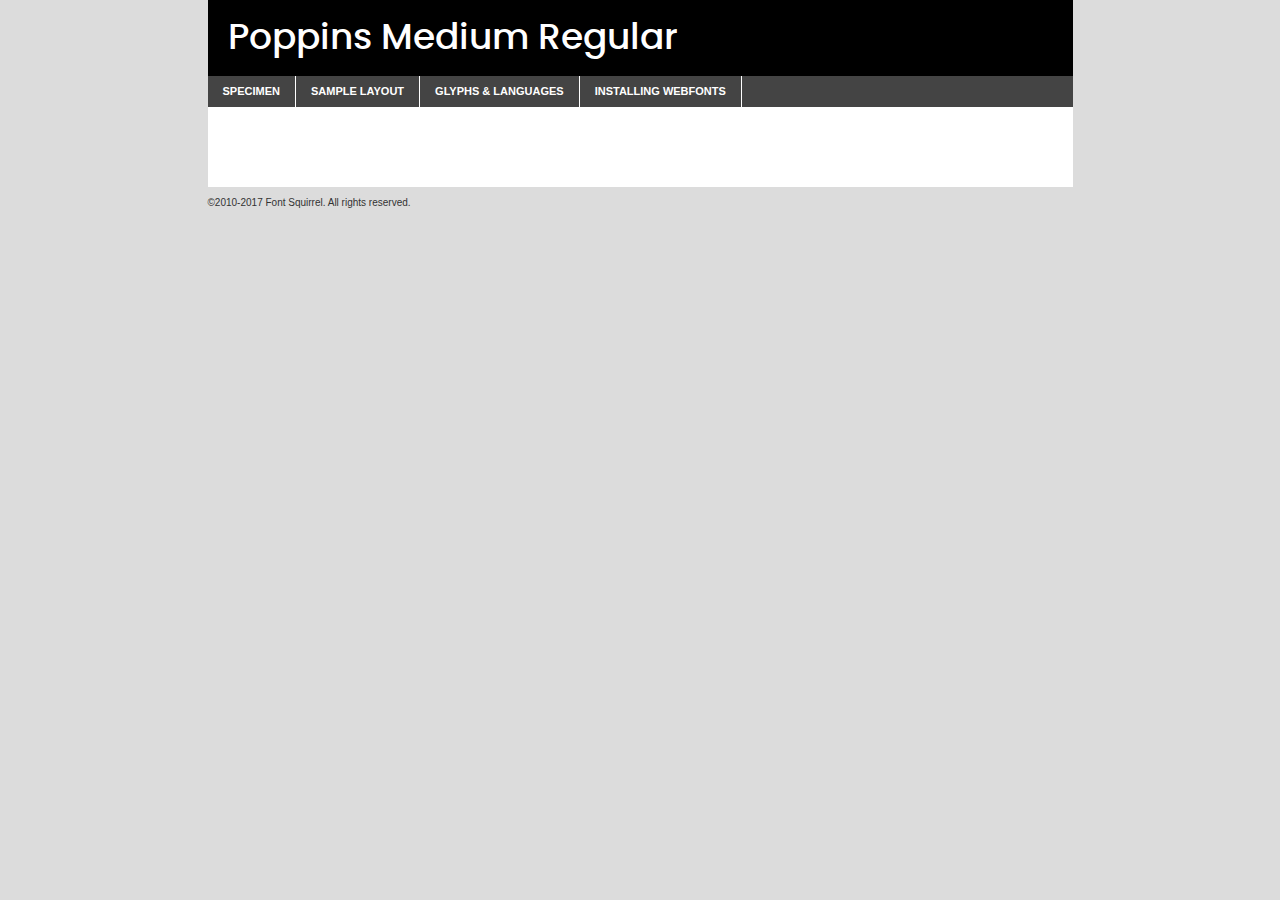
<file: Landing Page/components/fonts/poppins-medium-demo.html>
<!DOCTYPE html PUBLIC "-//W3C//DTD XHTML 1.0 Transitional//EN"
	"http://www.w3.org/TR/xhtml1/DTD/xhtml1-transitional.dtd">

<html xmlns="http://www.w3.org/1999/xhtml" xml:lang="en" lang="en">
<head>
	<meta http-equiv="Content-Type" content="text/html; charset=utf-8" />
	<script src="http://ajax.googleapis.com/ajax/libs/jquery/1.7.2/jquery.min.js" type="text/javascript" charset="utf-8"></script>
	<script type="text/javascript">
	(function($){$.fn.easyTabs=function(option){var param=jQuery.extend({fadeSpeed:"fast",defaultContent:1,activeClass:'active'},option);$(this).each(function(){var thisId="#"+this.id;if(param.defaultContent==''){param.defaultContent=1;}
	if(typeof param.defaultContent=="number")
	{var defaultTab=$(thisId+" .tabs li:eq("+(param.defaultContent-1)+") a").attr('href').substr(1);}else{var defaultTab=param.defaultContent;}
	$(thisId+" .tabs li a").each(function(){var tabToHide=$(this).attr('href').substr(1);$("#"+tabToHide).addClass('easytabs-tab-content');});hideAll();changeContent(defaultTab);function hideAll(){$(thisId+" .easytabs-tab-content").hide();}
	function changeContent(tabId){hideAll();$(thisId+" .tabs li").removeClass(param.activeClass);$(thisId+" .tabs li a[href=#"+tabId+"]").closest('li').addClass(param.activeClass);if(param.fadeSpeed!="none")
	{$(thisId+" #"+tabId).fadeIn(param.fadeSpeed);}else{$(thisId+" #"+tabId).show();}}
	$(thisId+" .tabs li").click(function(){var tabId=$(this).find('a').attr('href').substr(1);changeContent(tabId);return false;});});}})(jQuery);
	</script>
	<link rel="stylesheet" href="specimen_files/specimen_stylesheet.css" type="text/css" charset="utf-8" />
	<link rel="stylesheet" href="stylesheet.css" type="text/css" charset="utf-8" />

	<style type="text/css">
					body{
				font-family: 'poppinsmedium';
							}
		</style>

	<title>Poppins Medium Regular Specimen</title>
	
	
	<script type="text/javascript" charset="utf-8">
		$(document).ready(function() {
			$('#container').easyTabs({defaultContent:1});
		});
	</script>
</head>

<body>
<div id="container">
	<div id="header">
		Poppins Medium Regular	</div>
	<ul class="tabs">
		<li><a href="#specimen">Specimen</a></li>
		<li><a href="#layout">Sample Layout</a></li>
				<li><a href="#glyphs">Glyphs &amp; Languages</a></li>
		<li><a href="#installing">Installing Webfonts</a></li>
		
	</ul>
	
	<div id="main_content">

		
			<div id="specimen">
		
				<div class="section">
					<div class="grid12 firstcol">
						<div class="huge">AaBb</div>
					</div>
				</div>
		
				<div class="section">
					<div class="glyph_range">A&#x200B;B&#x200b;C&#x200b;D&#x200b;E&#x200b;F&#x200b;G&#x200b;H&#x200b;I&#x200b;J&#x200b;K&#x200b;L&#x200b;M&#x200b;N&#x200b;O&#x200b;P&#x200b;Q&#x200b;R&#x200b;S&#x200b;T&#x200b;U&#x200b;V&#x200b;W&#x200b;X&#x200b;Y&#x200b;Z&#x200b;a&#x200b;b&#x200b;c&#x200b;d&#x200b;e&#x200b;f&#x200b;g&#x200b;h&#x200b;i&#x200b;j&#x200b;k&#x200b;l&#x200b;m&#x200b;n&#x200b;o&#x200b;p&#x200b;q&#x200b;r&#x200b;s&#x200b;t&#x200b;u&#x200b;v&#x200b;w&#x200b;x&#x200b;y&#x200b;z&#x200b;1&#x200b;2&#x200b;3&#x200b;4&#x200b;5&#x200b;6&#x200b;7&#x200b;8&#x200b;9&#x200b;0&#x200b;&amp;&#x200b;.&#x200b;,&#x200b;?&#x200b;!&#x200b;&#64;&#x200b;(&#x200b;)&#x200b;#&#x200b;$&#x200b;%&#x200b;*&#x200b;+&#x200b;-&#x200b;=&#x200b;:&#x200b;;</div>
				</div>
				<div class="section">
					<div class="grid12 firstcol">
						<table class="sample_table">
							<tr><td>10</td><td class="size10">abcdefghijklmnopqrstuvwxyzABCDEFGHIJKLMNOPQRSTUVWXYZ0123456789abcdefghijklmnopqrstuvwxyzABCDEFGHIJKLMNOPQRSTUVWXYZ0123456789abcdefghijklmnopqrstuvwxyzABCDEFGHIJKLMNOPQRSTUVWXYZ</td></tr>
							<tr><td>11</td><td class="size11">abcdefghijklmnopqrstuvwxyzABCDEFGHIJKLMNOPQRSTUVWXYZ0123456789abcdefghijklmnopqrstuvwxyzABCDEFGHIJKLMNOPQRSTUVWXYZ0123456789abcdefghijklmnopqrstuvwxyzABCDEFGHIJKLMNOPQRSTUVWXYZ</td></tr>
							<tr><td>12</td><td class="size12">abcdefghijklmnopqrstuvwxyzABCDEFGHIJKLMNOPQRSTUVWXYZ0123456789abcdefghijklmnopqrstuvwxyzABCDEFGHIJKLMNOPQRSTUVWXYZ0123456789abcdefghijklmnopqrstuvwxyzABCDEFGHIJKLMNOPQRSTUVWXYZ</td></tr>
							<tr><td>13</td><td class="size13">abcdefghijklmnopqrstuvwxyzABCDEFGHIJKLMNOPQRSTUVWXYZ0123456789abcdefghijklmnopqrstuvwxyzABCDEFGHIJKLMNOPQRSTUVWXYZ0123456789abcdefghijklmnopqrstuvwxyzABCDEFGHIJKLMNOPQRSTUVWXYZ</td></tr>
							<tr><td>14</td><td class="size14">abcdefghijklmnopqrstuvwxyzABCDEFGHIJKLMNOPQRSTUVWXYZ0123456789abcdefghijklmnopqrstuvwxyzABCDEFGHIJKLMNOPQRSTUVWXYZ0123456789abcdefghijklmnopqrstuvwxyzABCDEFGHIJKLMNOPQRSTUVWXYZ</td></tr>
							<tr><td>16</td><td class="size16">abcdefghijklmnopqrstuvwxyzABCDEFGHIJKLMNOPQRSTUVWXYZ0123456789abcdefghijklmnopqrstuvwxyzABCDEFGHIJKLMNOPQRSTUVWXYZ</td></tr>
							<tr><td>18</td><td class="size18">abcdefghijklmnopqrstuvwxyzABCDEFGHIJKLMNOPQRSTUVWXYZ0123456789abcdefghijklmnopqrstuvwxyzABCDEFGHIJKLMNOPQRSTUVWXYZ</td></tr>
							<tr><td>20</td><td class="size20">abcdefghijklmnopqrstuvwxyzABCDEFGHIJKLMNOPQRSTUVWXYZ0123456789abcdefghijklmnopqrstuvwxyzABCDEFGHIJKLMNOPQRSTUVWXYZ</td></tr>
							<tr><td>24</td><td class="size24">abcdefghijklmnopqrstuvwxyzABCDEFGHIJKLMNOPQRSTUVWXYZ0123456789abcdefghijklmnopqrstuvwxyzABCDEFGHIJKLMNOPQRSTUVWXYZ</td></tr>
							<tr><td>30</td><td class="size30">abcdefghijklmnopqrstuvwxyzABCDEFGHIJKLMNOPQRSTUVWXYZ0123456789abcdefghijklmnopqrstuvwxyzABCDEFGHIJKLMNOPQRSTUVWXYZ</td></tr>
							<tr><td>36</td><td class="size36">abcdefghijklmnopqrstuvwxyzABCDEFGHIJKLMNOPQRSTUVWXYZ0123456789abcdefghijklmnopqrstuvwxyzABCDEFGHIJKLMNOPQRSTUVWXYZ</td></tr>
							<tr><td>48</td><td class="size48">abcdefghijklmnopqrstuvwxyzABCDEFGHIJKLMNOPQRSTUVWXYZ0123456789abcdefghijklmnopqrstuvwxyzABCDEFGHIJKLMNOPQRSTUVWXYZ</td></tr>
							<tr><td>60</td><td class="size60">abcdefghijklmnopqrstuvwxyzABCDEFGHIJKLMNOPQRSTUVWXYZ0123456789abcdefghijklmnopqrstuvwxyzABCDEFGHIJKLMNOPQRSTUVWXYZ</td></tr>
							<tr><td>72</td><td class="size72">abcdefghijklmnopqrstuvwxyzABCDEFGHIJKLMNOPQRSTUVWXYZ0123456789abcdefghijklmnopqrstuvwxyzABCDEFGHIJKLMNOPQRSTUVWXYZ</td></tr>
							<tr><td>90</td><td class="size90">abcdefghijklmnopqrstuvwxyzABCDEFGHIJKLMNOPQRSTUVWXYZ0123456789abcdefghijklmnopqrstuvwxyzABCDEFGHIJKLMNOPQRSTUVWXYZ</td></tr>
						</table>
				
					</div>
			
				</div>
		
		
		
								<div class="section" id="bodycomparison">


										<div id="xheight">
				<div class="fontbody">&#x25FC;&#x25FC;&#x25FC;&#x25FC;&#x25FC;&#x25FC;&#x25FC;&#x25FC;&#x25FC;&#x25FC;&#x25FC;&#x25FC;&#x25FC;&#x25FC;&#x25FC;&#x25FC;&#x25FC;&#x25FC;&#x25FC;&#x25FC;&#x25FC;&#x25FC;&#x25FC;&#x25FC;&#x25FC;&#x25FC;&#x25FC;&#x25FC;&#x25FC;&#x25FC;&#x25FC;&#x25FC;&#x25FC;&#x25FC;&#x25FC;&#x25FC;&#x25FC;&#x25FC;&#x25FC;&#x25FC;&#x25FC;&#x25FC;&#x25FC;&#x25FC;&#x25FC;&#x25FC;&#x25FC;&#x25FC;&#x25FC;&#x25FC;&#x25FC;&#x25FC;&#x25FC;&#x25FC;&#x25FC;&#x25FC;&#x25FC;&#x25FC;&#x25FC;&#x25FC;&#x25FC;&#x25FC;&#x25FC;&#x25FC;&#x25FC;&#x25FC;&#x25FC;&#x25FC;&#x25FC;&#x25FC;&#x25FC;&#x25FC;&#x25FC;&#x25FC;&#x25FC;&#x25FC;&#x25FC;&#x25FC;&#x25FC;&#x25FC;&#x25FC;&#x25FC;&#x25FC;&#x25FC;&#x25FC;&#x25FC;&#x25FC;&#x25FC;&#x25FC;&#x25FC;&#x25FC;&#x25FC;&#x25FC;&#x25FC;&#x25FC;&#x25FC;&#x25FC;&#x25FC;&#x25FC;body</div><div class="arialbody">body</div><div class="verdanabody">body</div><div class="georgiabody">body</div></div>
										<div class="fontbody" style="z-index:1">
											body<span>Poppins Medium Regular</span>
										</div>
										<div class="arialbody" style="z-index:1">
											body<span>Arial</span>
										</div>
										<div class="verdanabody" style="z-index:1">
											body<span>Verdana</span>
										</div>
										<div class="georgiabody" style="z-index:1">
											body<span>Georgia</span>
										</div>



								</div>
		
		
				<div class="section psample psample_row1" id="">
					
					<div class="grid2 firstcol">
						<p class="size10"><span>10.</span>Aenean lacinia bibendum nulla sed consectetur. Fusce dapibus, tellus ac cursus commodo, tortor mauris condimentum nibh, ut fermentum massa justo sit amet risus. Nullam id dolor id nibh ultricies vehicula ut id elit. Cum sociis natoque penatibus et magnis dis parturient montes, nascetur ridiculus mus. Nulla vitae elit libero, a pharetra augue.</p>
			
					</div>
					<div class="grid3">
						<p class="size11"><span>11.</span>Aenean lacinia bibendum nulla sed consectetur. Fusce dapibus, tellus ac cursus commodo, tortor mauris condimentum nibh, ut fermentum massa justo sit amet risus. Nullam id dolor id nibh ultricies vehicula ut id elit. Cum sociis natoque penatibus et magnis dis parturient montes, nascetur ridiculus mus. Nulla vitae elit libero, a pharetra augue.</p>
			
					</div>
					<div class="grid3">
						<p class="size12"><span>12.</span>Aenean lacinia bibendum nulla sed consectetur. Fusce dapibus, tellus ac cursus commodo, tortor mauris condimentum nibh, ut fermentum massa justo sit amet risus. Nullam id dolor id nibh ultricies vehicula ut id elit. Cum sociis natoque penatibus et magnis dis parturient montes, nascetur ridiculus mus. Nulla vitae elit libero, a pharetra augue.</p>
			
					</div>
					<div class="grid4">
						<p class="size13"><span>13.</span>Aenean lacinia bibendum nulla sed consectetur. Fusce dapibus, tellus ac cursus commodo, tortor mauris condimentum nibh, ut fermentum massa justo sit amet risus. Nullam id dolor id nibh ultricies vehicula ut id elit. Cum sociis natoque penatibus et magnis dis parturient montes, nascetur ridiculus mus. Nulla vitae elit libero, a pharetra augue.</p>
			
					</div>
					<div class="white_blend"></div>
					
				</div>
				<div class="section psample psample_row2" id="">
					<div class="grid3 firstcol">
						<p class="size14"><span>14.</span>Aenean lacinia bibendum nulla sed consectetur. Fusce dapibus, tellus ac cursus commodo, tortor mauris condimentum nibh, ut fermentum massa justo sit amet risus. Nullam id dolor id nibh ultricies vehicula ut id elit. Cum sociis natoque penatibus et magnis dis parturient montes, nascetur ridiculus mus. Nulla vitae elit libero, a pharetra augue.</p>
			
					</div>
					<div class="grid4">
						<p class="size16"><span>16.</span>Aenean lacinia bibendum nulla sed consectetur. Fusce dapibus, tellus ac cursus commodo, tortor mauris condimentum nibh, ut fermentum massa justo sit amet risus. Nullam id dolor id nibh ultricies vehicula ut id elit. Cum sociis natoque penatibus et magnis dis parturient montes, nascetur ridiculus mus. Nulla vitae elit libero, a pharetra augue.</p>
			
					</div>
					<div class="grid5">
						<p class="size18"><span>18.</span>Aenean lacinia bibendum nulla sed consectetur. Fusce dapibus, tellus ac cursus commodo, tortor mauris condimentum nibh, ut fermentum massa justo sit amet risus. Nullam id dolor id nibh ultricies vehicula ut id elit. Cum sociis natoque penatibus et magnis dis parturient montes, nascetur ridiculus mus. Nulla vitae elit libero, a pharetra augue.</p>
			
					</div>

					<div class="white_blend"></div>

				</div>
				
				<div class="section psample psample_row3" id="">
					<div class="grid5 firstcol">
						<p class="size20"><span>20.</span>Aenean lacinia bibendum nulla sed consectetur. Fusce dapibus, tellus ac cursus commodo, tortor mauris condimentum nibh, ut fermentum massa justo sit amet risus. Nullam id dolor id nibh ultricies vehicula ut id elit. Cum sociis natoque penatibus et magnis dis parturient montes, nascetur ridiculus mus. Nulla vitae elit libero, a pharetra augue.</p>
					</div>
					<div class="grid7">
						<p class="size24"><span>24.</span>Aenean lacinia bibendum nulla sed consectetur. Fusce dapibus, tellus ac cursus commodo, tortor mauris condimentum nibh, ut fermentum massa justo sit amet risus. Nullam id dolor id nibh ultricies vehicula ut id elit. Cum sociis natoque penatibus et magnis dis parturient montes, nascetur ridiculus mus. Nulla vitae elit libero, a pharetra augue.</p>
					</div>
					
					<div class="white_blend"></div>
					
				</div>
				
				<div class="section psample psample_row4" id="">
					<div class="grid12 firstcol">
						<p class="size30"><span>30.</span>Aenean lacinia bibendum nulla sed consectetur. Fusce dapibus, tellus ac cursus commodo, tortor mauris condimentum nibh, ut fermentum massa justo sit amet risus. Nullam id dolor id nibh ultricies vehicula ut id elit. Cum sociis natoque penatibus et magnis dis parturient montes, nascetur ridiculus mus. Nulla vitae elit libero, a pharetra augue.</p>
					</div>
					<div class="white_blend"></div>
					
				</div>
				
				
				
				<div class="section psample psample_row1 fullreverse">
					<div class="grid2 firstcol">
						<p class="size10"><span>10.</span>Aenean lacinia bibendum nulla sed consectetur. Fusce dapibus, tellus ac cursus commodo, tortor mauris condimentum nibh, ut fermentum massa justo sit amet risus. Nullam id dolor id nibh ultricies vehicula ut id elit. Cum sociis natoque penatibus et magnis dis parturient montes, nascetur ridiculus mus. Nulla vitae elit libero, a pharetra augue.</p>
			
					</div>
					<div class="grid3">
						<p class="size11"><span>11.</span>Aenean lacinia bibendum nulla sed consectetur. Fusce dapibus, tellus ac cursus commodo, tortor mauris condimentum nibh, ut fermentum massa justo sit amet risus. Nullam id dolor id nibh ultricies vehicula ut id elit. Cum sociis natoque penatibus et magnis dis parturient montes, nascetur ridiculus mus. Nulla vitae elit libero, a pharetra augue.</p>
			
					</div>
					<div class="grid3">
						<p class="size12"><span>12.</span>Aenean lacinia bibendum nulla sed consectetur. Fusce dapibus, tellus ac cursus commodo, tortor mauris condimentum nibh, ut fermentum massa justo sit amet risus. Nullam id dolor id nibh ultricies vehicula ut id elit. Cum sociis natoque penatibus et magnis dis parturient montes, nascetur ridiculus mus. Nulla vitae elit libero, a pharetra augue.</p>
			
					</div>
					<div class="grid4">
						<p class="size13"><span>13.</span>Aenean lacinia bibendum nulla sed consectetur. Fusce dapibus, tellus ac cursus commodo, tortor mauris condimentum nibh, ut fermentum massa justo sit amet risus. Nullam id dolor id nibh ultricies vehicula ut id elit. Cum sociis natoque penatibus et magnis dis parturient montes, nascetur ridiculus mus. Nulla vitae elit libero, a pharetra augue.</p>
			
					</div>
					<div class="black_blend"></div>
					
				</div>
				
				<div class="section psample psample_row2 fullreverse">
					<div class="grid3 firstcol">
						<p class="size14"><span>14.</span>Aenean lacinia bibendum nulla sed consectetur. Fusce dapibus, tellus ac cursus commodo, tortor mauris condimentum nibh, ut fermentum massa justo sit amet risus. Nullam id dolor id nibh ultricies vehicula ut id elit. Cum sociis natoque penatibus et magnis dis parturient montes, nascetur ridiculus mus. Nulla vitae elit libero, a pharetra augue.</p>
			
					</div>
					<div class="grid4">
						<p class="size16"><span>16.</span>Aenean lacinia bibendum nulla sed consectetur. Fusce dapibus, tellus ac cursus commodo, tortor mauris condimentum nibh, ut fermentum massa justo sit amet risus. Nullam id dolor id nibh ultricies vehicula ut id elit. Cum sociis natoque penatibus et magnis dis parturient montes, nascetur ridiculus mus. Nulla vitae elit libero, a pharetra augue.</p>
			
					</div>
					<div class="grid5">
						<p class="size18"><span>18.</span>Aenean lacinia bibendum nulla sed consectetur. Fusce dapibus, tellus ac cursus commodo, tortor mauris condimentum nibh, ut fermentum massa justo sit amet risus. Nullam id dolor id nibh ultricies vehicula ut id elit. Cum sociis natoque penatibus et magnis dis parturient montes, nascetur ridiculus mus. Nulla vitae elit libero, a pharetra augue.</p>
			
					</div>
					<div class="black_blend"></div>

				</div>
				
				<div class="section psample fullreverse psample_row3" id="">
					<div class="grid5 firstcol">
						<p class="size20"><span>20.</span>Aenean lacinia bibendum nulla sed consectetur. Fusce dapibus, tellus ac cursus commodo, tortor mauris condimentum nibh, ut fermentum massa justo sit amet risus. Nullam id dolor id nibh ultricies vehicula ut id elit. Cum sociis natoque penatibus et magnis dis parturient montes, nascetur ridiculus mus. Nulla vitae elit libero, a pharetra augue.</p>
					</div>
					<div class="grid7">
						<p class="size24"><span>24.</span>Aenean lacinia bibendum nulla sed consectetur. Fusce dapibus, tellus ac cursus commodo, tortor mauris condimentum nibh, ut fermentum massa justo sit amet risus. Nullam id dolor id nibh ultricies vehicula ut id elit. Cum sociis natoque penatibus et magnis dis parturient montes, nascetur ridiculus mus. Nulla vitae elit libero, a pharetra augue.</p>
					</div>
					
					<div class="black_blend"></div>
					
				</div>
				
				<div class="section psample fullreverse psample_row4" id="" style="border-bottom: 20px #000 solid;">
					<div class="grid12 firstcol">
						<p class="size30"><span>30.</span>Aenean lacinia bibendum nulla sed consectetur. Fusce dapibus, tellus ac cursus commodo, tortor mauris condimentum nibh, ut fermentum massa justo sit amet risus. Nullam id dolor id nibh ultricies vehicula ut id elit. Cum sociis natoque penatibus et magnis dis parturient montes, nascetur ridiculus mus. Nulla vitae elit libero, a pharetra augue.</p>
					</div>
					<div class="black_blend"></div>
					
				</div>
				
				
				
				
			</div>
			
			<div id="layout">
				
				<div class="section">
					
					<div class="grid12 firstcol">
						<h1>Lorem Ipsum Dolor</h1>
						<h2>Etiam porta sem malesuada magna mollis euismod</h2>
						
						<p class="byline">By <a href="#link">Aenean Lacinia</a></p>
					</div>
				</div>
				<div class="section">
					<div class="grid8 firstcol">
						<p class="large">Donec sed odio dui. Morbi leo risus, porta ac consectetur ac, vestibulum at eros. Fusce dapibus, tellus ac cursus commodo, tortor mauris condimentum nibh, ut fermentum massa justo sit amet risus. </p>

						
						<h3>Pellentesque ornare sem</h3>

						<p>Maecenas sed diam eget risus varius blandit sit amet non magna. Maecenas faucibus mollis interdum. Donec ullamcorper nulla non metus auctor fringilla. Nullam id dolor id nibh ultricies vehicula ut id elit. Nullam id dolor id nibh ultricies vehicula ut id elit. </p>

						<p>Aenean eu leo quam. Pellentesque ornare sem lacinia quam venenatis vestibulum. Lorem ipsum dolor sit amet, consectetur adipiscing elit. Cum sociis natoque penatibus et magnis dis parturient montes, nascetur ridiculus mus. </p>

						<p>Nulla vitae elit libero, a pharetra augue. Praesent commodo cursus magna, vel scelerisque nisl consectetur et. Aenean lacinia bibendum nulla sed consectetur. </p>

						<p>Nullam quis risus eget urna mollis ornare vel eu leo. Nullam quis risus eget urna mollis ornare vel eu leo. Maecenas sed diam eget risus varius blandit sit amet non magna. Donec ullamcorper nulla non metus auctor fringilla. </p>

						<h3>Cras mattis consectetur</h3>

						<p>Aenean eu leo quam. Pellentesque ornare sem lacinia quam venenatis vestibulum. Aenean lacinia bibendum nulla sed consectetur. Integer posuere erat a ante venenatis dapibus posuere velit aliquet. Cras mattis consectetur purus sit amet fermentum. </p>

						<p>Nullam id dolor id nibh ultricies vehicula ut id elit. Nullam quis risus eget urna mollis ornare vel eu leo. Cras mattis consectetur purus sit amet fermentum.</p>
					</div>
					
					<div class="grid4 sidebar">
						
						<div class="box reverse">
							<p class="last">Nullam quis risus eget urna mollis ornare vel eu leo. Donec ullamcorper nulla non metus auctor fringilla. Cras mattis consectetur purus sit amet fermentum. Sed posuere consectetur est at lobortis. Lorem ipsum dolor sit amet, consectetur adipiscing elit. </p>
						</div>
						
						<p class="caption">Maecenas sed diam eget risus varius.</p>

						<p>Vestibulum id ligula porta felis euismod semper. Integer posuere erat a ante venenatis dapibus posuere velit aliquet. Vestibulum id ligula porta felis euismod semper. Sed posuere consectetur est at lobortis. Maecenas sed diam eget risus varius blandit sit amet non magna. Fusce dapibus, tellus ac cursus commodo, tortor mauris condimentum nibh, ut fermentum massa justo sit amet risus. </p>

					

						<p>Duis mollis, est non commodo luctus, nisi erat porttitor ligula, eget lacinia odio sem nec elit. Aenean lacinia bibendum nulla sed consectetur. Vivamus sagittis lacus vel augue laoreet rutrum faucibus dolor auctor. Aenean lacinia bibendum nulla sed consectetur. Nullam quis risus eget urna mollis ornare vel eu leo. </p>

						<p>Praesent commodo cursus magna, vel scelerisque nisl consectetur et. Donec ullamcorper nulla non metus auctor fringilla. Maecenas faucibus mollis interdum. Fusce dapibus, tellus ac cursus commodo, tortor mauris condimentum nibh, ut fermentum massa justo sit amet risus. </p>

					</div>
				</div>
				
			</div>


			



		<div id="glyphs">
			<div class="section">
				<div class="grid12 firstcol">
			
				<h1>Language Support</h1>
				<p>The subset of Poppins Medium Regular in this kit supports the following languages:<br />
			
					Albanian, Basque, Breton, Chamorro, Danish, Dutch, English, Faroese, Finnish, French, Frisian, Galician, German, Icelandic, Italian, Malagasy, Norwegian, Portuguese, Spanish, Alsatian, Aragonese, Arapaho, Arrernte, Asturian, Aymara, Bislama, Cebuano, Corsican, Fijian, French_creole, Genoese, Gilbertese, Greenlandic, Haitian_creole, Hiligaynon, Hmong, Hopi, Ibanag, Iloko_ilokano, Indonesian, Interglossa_glosa, Interlingua, Irish_gaelic, Jerriais, Lojban, Lombard, Luxembourgeois, Manx, Mohawk, Norfolk_pitcairnese, Occitan, Oromo, Pangasinan, Papiamento, Piedmontese, Potawatomi, Rhaeto-romance, Romansh, Rotokas, Sami_lule, Samoan, Sardinian, Scots_gaelic, Seychelles_creole, Shona, Sicilian, Somali, Southern_ndebele, Swahili, Swati_swazi, Tagalog_filipino_pilipino, Tetum, Tok_pisin, Uyghur_latinized, Volapuk, Walloon, Warlpiri, Xhosa, Yapese, Zulu, Latinbasic, Ubasic, Demo				</p>
				<h1>Glyph Chart</h1>
				<p>The subset of Poppins Medium Regular in this kit includes all the glyphs listed below. Unicode entities are included above each glyph to help you insert individual characters into your layout.</p>
				<div id="glyph_chart">
			
																														 <div><p>&amp;#13;</p>&#13;</div>
																				 <div><p>&amp;#32;</p>&#32;</div>
																				 <div><p>&amp;#33;</p>&#33;</div>
																				 <div><p>&amp;#34;</p>&#34;</div>
																				 <div><p>&amp;#35;</p>&#35;</div>
																				 <div><p>&amp;#36;</p>&#36;</div>
																				 <div><p>&amp;#37;</p>&#37;</div>
																				 <div><p>&amp;#38;</p>&#38;</div>
																				 <div><p>&amp;#39;</p>&#39;</div>
																				 <div><p>&amp;#40;</p>&#40;</div>
																				 <div><p>&amp;#41;</p>&#41;</div>
																				 <div><p>&amp;#42;</p>&#42;</div>
																				 <div><p>&amp;#43;</p>&#43;</div>
																				 <div><p>&amp;#44;</p>&#44;</div>
																				 <div><p>&amp;#45;</p>&#45;</div>
																				 <div><p>&amp;#46;</p>&#46;</div>
																				 <div><p>&amp;#47;</p>&#47;</div>
																				 <div><p>&amp;#48;</p>&#48;</div>
																				 <div><p>&amp;#49;</p>&#49;</div>
																				 <div><p>&amp;#50;</p>&#50;</div>
																				 <div><p>&amp;#51;</p>&#51;</div>
																				 <div><p>&amp;#52;</p>&#52;</div>
																				 <div><p>&amp;#53;</p>&#53;</div>
																				 <div><p>&amp;#54;</p>&#54;</div>
																				 <div><p>&amp;#55;</p>&#55;</div>
																				 <div><p>&amp;#56;</p>&#56;</div>
																				 <div><p>&amp;#57;</p>&#57;</div>
																				 <div><p>&amp;#58;</p>&#58;</div>
																				 <div><p>&amp;#59;</p>&#59;</div>
																				 <div><p>&amp;#60;</p>&#60;</div>
																				 <div><p>&amp;#61;</p>&#61;</div>
																				 <div><p>&amp;#62;</p>&#62;</div>
																				 <div><p>&amp;#63;</p>&#63;</div>
																				 <div><p>&amp;#64;</p>&#64;</div>
																				 <div><p>&amp;#65;</p>&#65;</div>
																				 <div><p>&amp;#66;</p>&#66;</div>
																				 <div><p>&amp;#67;</p>&#67;</div>
																				 <div><p>&amp;#68;</p>&#68;</div>
																				 <div><p>&amp;#69;</p>&#69;</div>
																				 <div><p>&amp;#70;</p>&#70;</div>
																				 <div><p>&amp;#71;</p>&#71;</div>
																				 <div><p>&amp;#72;</p>&#72;</div>
																				 <div><p>&amp;#73;</p>&#73;</div>
																				 <div><p>&amp;#74;</p>&#74;</div>
																				 <div><p>&amp;#75;</p>&#75;</div>
																				 <div><p>&amp;#76;</p>&#76;</div>
																				 <div><p>&amp;#77;</p>&#77;</div>
																				 <div><p>&amp;#78;</p>&#78;</div>
																				 <div><p>&amp;#79;</p>&#79;</div>
																				 <div><p>&amp;#80;</p>&#80;</div>
																				 <div><p>&amp;#81;</p>&#81;</div>
																				 <div><p>&amp;#82;</p>&#82;</div>
																				 <div><p>&amp;#83;</p>&#83;</div>
																				 <div><p>&amp;#84;</p>&#84;</div>
																				 <div><p>&amp;#85;</p>&#85;</div>
																				 <div><p>&amp;#86;</p>&#86;</div>
																				 <div><p>&amp;#87;</p>&#87;</div>
																				 <div><p>&amp;#88;</p>&#88;</div>
																				 <div><p>&amp;#89;</p>&#89;</div>
																				 <div><p>&amp;#90;</p>&#90;</div>
																				 <div><p>&amp;#91;</p>&#91;</div>
																				 <div><p>&amp;#92;</p>&#92;</div>
																				 <div><p>&amp;#93;</p>&#93;</div>
																				 <div><p>&amp;#94;</p>&#94;</div>
																				 <div><p>&amp;#95;</p>&#95;</div>
																				 <div><p>&amp;#96;</p>&#96;</div>
																				 <div><p>&amp;#97;</p>&#97;</div>
																				 <div><p>&amp;#98;</p>&#98;</div>
																				 <div><p>&amp;#99;</p>&#99;</div>
																				 <div><p>&amp;#100;</p>&#100;</div>
																				 <div><p>&amp;#101;</p>&#101;</div>
																				 <div><p>&amp;#102;</p>&#102;</div>
																				 <div><p>&amp;#103;</p>&#103;</div>
																				 <div><p>&amp;#104;</p>&#104;</div>
																				 <div><p>&amp;#105;</p>&#105;</div>
																				 <div><p>&amp;#106;</p>&#106;</div>
																				 <div><p>&amp;#107;</p>&#107;</div>
																				 <div><p>&amp;#108;</p>&#108;</div>
																				 <div><p>&amp;#109;</p>&#109;</div>
																				 <div><p>&amp;#110;</p>&#110;</div>
																				 <div><p>&amp;#111;</p>&#111;</div>
																				 <div><p>&amp;#112;</p>&#112;</div>
																				 <div><p>&amp;#113;</p>&#113;</div>
																				 <div><p>&amp;#114;</p>&#114;</div>
																				 <div><p>&amp;#115;</p>&#115;</div>
																				 <div><p>&amp;#116;</p>&#116;</div>
																				 <div><p>&amp;#117;</p>&#117;</div>
																				 <div><p>&amp;#118;</p>&#118;</div>
																				 <div><p>&amp;#119;</p>&#119;</div>
																				 <div><p>&amp;#120;</p>&#120;</div>
																				 <div><p>&amp;#121;</p>&#121;</div>
																				 <div><p>&amp;#122;</p>&#122;</div>
																				 <div><p>&amp;#123;</p>&#123;</div>
																				 <div><p>&amp;#124;</p>&#124;</div>
																				 <div><p>&amp;#125;</p>&#125;</div>
																				 <div><p>&amp;#126;</p>&#126;</div>
																				 <div><p>&amp;#160;</p>&#160;</div>
																				 <div><p>&amp;#161;</p>&#161;</div>
																				 <div><p>&amp;#162;</p>&#162;</div>
																				 <div><p>&amp;#163;</p>&#163;</div>
																				 <div><p>&amp;#164;</p>&#164;</div>
																				 <div><p>&amp;#165;</p>&#165;</div>
																				 <div><p>&amp;#166;</p>&#166;</div>
																				 <div><p>&amp;#167;</p>&#167;</div>
																				 <div><p>&amp;#168;</p>&#168;</div>
																				 <div><p>&amp;#169;</p>&#169;</div>
																				 <div><p>&amp;#170;</p>&#170;</div>
																				 <div><p>&amp;#171;</p>&#171;</div>
																				 <div><p>&amp;#172;</p>&#172;</div>
																				 <div><p>&amp;#173;</p>&#173;</div>
																				 <div><p>&amp;#174;</p>&#174;</div>
																				 <div><p>&amp;#175;</p>&#175;</div>
																				 <div><p>&amp;#176;</p>&#176;</div>
																				 <div><p>&amp;#177;</p>&#177;</div>
																				 <div><p>&amp;#178;</p>&#178;</div>
																				 <div><p>&amp;#179;</p>&#179;</div>
																				 <div><p>&amp;#180;</p>&#180;</div>
																				 <div><p>&amp;#181;</p>&#181;</div>
																				 <div><p>&amp;#182;</p>&#182;</div>
																				 <div><p>&amp;#183;</p>&#183;</div>
																				 <div><p>&amp;#184;</p>&#184;</div>
																				 <div><p>&amp;#185;</p>&#185;</div>
																				 <div><p>&amp;#186;</p>&#186;</div>
																				 <div><p>&amp;#187;</p>&#187;</div>
																				 <div><p>&amp;#188;</p>&#188;</div>
																				 <div><p>&amp;#189;</p>&#189;</div>
																				 <div><p>&amp;#190;</p>&#190;</div>
																				 <div><p>&amp;#191;</p>&#191;</div>
																				 <div><p>&amp;#192;</p>&#192;</div>
																				 <div><p>&amp;#193;</p>&#193;</div>
																				 <div><p>&amp;#194;</p>&#194;</div>
																				 <div><p>&amp;#195;</p>&#195;</div>
																				 <div><p>&amp;#196;</p>&#196;</div>
																				 <div><p>&amp;#197;</p>&#197;</div>
																				 <div><p>&amp;#198;</p>&#198;</div>
																				 <div><p>&amp;#199;</p>&#199;</div>
																				 <div><p>&amp;#200;</p>&#200;</div>
																				 <div><p>&amp;#201;</p>&#201;</div>
																				 <div><p>&amp;#202;</p>&#202;</div>
																				 <div><p>&amp;#203;</p>&#203;</div>
																				 <div><p>&amp;#204;</p>&#204;</div>
																				 <div><p>&amp;#205;</p>&#205;</div>
																				 <div><p>&amp;#206;</p>&#206;</div>
																				 <div><p>&amp;#207;</p>&#207;</div>
																				 <div><p>&amp;#208;</p>&#208;</div>
																				 <div><p>&amp;#209;</p>&#209;</div>
																				 <div><p>&amp;#210;</p>&#210;</div>
																				 <div><p>&amp;#211;</p>&#211;</div>
																				 <div><p>&amp;#212;</p>&#212;</div>
																				 <div><p>&amp;#213;</p>&#213;</div>
																				 <div><p>&amp;#214;</p>&#214;</div>
																				 <div><p>&amp;#215;</p>&#215;</div>
																				 <div><p>&amp;#216;</p>&#216;</div>
																				 <div><p>&amp;#217;</p>&#217;</div>
																				 <div><p>&amp;#218;</p>&#218;</div>
																				 <div><p>&amp;#219;</p>&#219;</div>
																				 <div><p>&amp;#220;</p>&#220;</div>
																				 <div><p>&amp;#221;</p>&#221;</div>
																				 <div><p>&amp;#222;</p>&#222;</div>
																				 <div><p>&amp;#223;</p>&#223;</div>
																				 <div><p>&amp;#224;</p>&#224;</div>
																				 <div><p>&amp;#225;</p>&#225;</div>
																				 <div><p>&amp;#226;</p>&#226;</div>
																				 <div><p>&amp;#227;</p>&#227;</div>
																				 <div><p>&amp;#228;</p>&#228;</div>
																				 <div><p>&amp;#229;</p>&#229;</div>
																				 <div><p>&amp;#230;</p>&#230;</div>
																				 <div><p>&amp;#231;</p>&#231;</div>
																				 <div><p>&amp;#232;</p>&#232;</div>
																				 <div><p>&amp;#233;</p>&#233;</div>
																				 <div><p>&amp;#234;</p>&#234;</div>
																				 <div><p>&amp;#235;</p>&#235;</div>
																				 <div><p>&amp;#236;</p>&#236;</div>
																				 <div><p>&amp;#237;</p>&#237;</div>
																				 <div><p>&amp;#238;</p>&#238;</div>
																				 <div><p>&amp;#239;</p>&#239;</div>
																				 <div><p>&amp;#240;</p>&#240;</div>
																				 <div><p>&amp;#241;</p>&#241;</div>
																				 <div><p>&amp;#242;</p>&#242;</div>
																				 <div><p>&amp;#243;</p>&#243;</div>
																				 <div><p>&amp;#244;</p>&#244;</div>
																				 <div><p>&amp;#245;</p>&#245;</div>
																				 <div><p>&amp;#246;</p>&#246;</div>
																				 <div><p>&amp;#247;</p>&#247;</div>
																				 <div><p>&amp;#248;</p>&#248;</div>
																				 <div><p>&amp;#249;</p>&#249;</div>
																				 <div><p>&amp;#250;</p>&#250;</div>
																				 <div><p>&amp;#251;</p>&#251;</div>
																				 <div><p>&amp;#252;</p>&#252;</div>
																				 <div><p>&amp;#253;</p>&#253;</div>
																				 <div><p>&amp;#254;</p>&#254;</div>
																				 <div><p>&amp;#255;</p>&#255;</div>
																				 <div><p>&amp;#338;</p>&#338;</div>
																				 <div><p>&amp;#339;</p>&#339;</div>
																				 <div><p>&amp;#376;</p>&#376;</div>
																				 <div><p>&amp;#710;</p>&#710;</div>
																				 <div><p>&amp;#732;</p>&#732;</div>
																				 <div><p>&amp;#8192;</p>&#8192;</div>
																				 <div><p>&amp;#8193;</p>&#8193;</div>
																				 <div><p>&amp;#8194;</p>&#8194;</div>
																				 <div><p>&amp;#8195;</p>&#8195;</div>
																				 <div><p>&amp;#8196;</p>&#8196;</div>
																				 <div><p>&amp;#8197;</p>&#8197;</div>
																				 <div><p>&amp;#8198;</p>&#8198;</div>
																				 <div><p>&amp;#8199;</p>&#8199;</div>
																				 <div><p>&amp;#8200;</p>&#8200;</div>
																				 <div><p>&amp;#8201;</p>&#8201;</div>
																				 <div><p>&amp;#8202;</p>&#8202;</div>
																				 <div><p>&amp;#8208;</p>&#8208;</div>
																				 <div><p>&amp;#8209;</p>&#8209;</div>
																				 <div><p>&amp;#8210;</p>&#8210;</div>
																				 <div><p>&amp;#8211;</p>&#8211;</div>
																				 <div><p>&amp;#8212;</p>&#8212;</div>
																				 <div><p>&amp;#8216;</p>&#8216;</div>
																				 <div><p>&amp;#8217;</p>&#8217;</div>
																				 <div><p>&amp;#8218;</p>&#8218;</div>
																				 <div><p>&amp;#8220;</p>&#8220;</div>
																				 <div><p>&amp;#8221;</p>&#8221;</div>
																				 <div><p>&amp;#8222;</p>&#8222;</div>
																				 <div><p>&amp;#8226;</p>&#8226;</div>
																				 <div><p>&amp;#8230;</p>&#8230;</div>
																				 <div><p>&amp;#8239;</p>&#8239;</div>
																				 <div><p>&amp;#8249;</p>&#8249;</div>
																				 <div><p>&amp;#8250;</p>&#8250;</div>
																				 <div><p>&amp;#8287;</p>&#8287;</div>
																				 <div><p>&amp;#8364;</p>&#8364;</div>
																				 <div><p>&amp;#8482;</p>&#8482;</div>
																				 <div><p>&amp;#9724;</p>&#9724;</div>
																				 <div><p>&amp;#64257;</p>&#64257;</div>
																				 <div><p>&amp;#64258;</p>&#64258;</div>
																																																</div>	
				</div>
		
		
			</div>
		</div>
		
		
		<div id="specs">
			
		</div>
	
		<div id="installing">
			<div class="section">
				<div class="grid7 firstcol">
					<h1>Installing Webfonts</h1>
					
					<p>Webfonts are supported by all major browser platforms but not all in the same way. There are currently four different font formats that must be included in order to target all browsers. This includes TTF, WOFF, EOT and SVG.</p>
					
					<h2>1. Upload your webfonts</h2>
					<p>You must upload your webfont kit to your website. They should be in or near the same directory as your CSS files.</p>
					
					<h2>2. Include the webfont stylesheet</h2>
					<p>A special CSS @font-face declaration helps the various browsers select the appropriate font it needs without causing you a bunch of headaches. Learn more about this syntax by reading the <a href="https://www.fontspring.com/blog/further-hardening-of-the-bulletproof-syntax">Fontspring blog post</a> about it. The code for it is as follows:</p>


<code>
@font-face{ 
	font-family: 'MyWebFont';
	src: url('WebFont.eot');
	src: url('WebFont.eot?#iefix') format('embedded-opentype'),
	     url('WebFont.woff') format('woff'),
	     url('WebFont.ttf') format('truetype'),
	     url('WebFont.svg#webfont') format('svg');
}
</code>

	<p>We've already gone ahead and generated the code for you. All you have to do is link to the stylesheet in your HTML, like this:</p>
	<code>&lt;link rel=&quot;stylesheet&quot; href=&quot;stylesheet.css&quot; type=&quot;text/css&quot; charset=&quot;utf-8&quot; /&gt;</code>

					<h2>3. Modify your own stylesheet</h2>
					<p>To take advantage of your new fonts, you must tell your stylesheet to use them. Look at the original @font-face declaration above and find the property called "font-family." The name linked there will be what you use to reference the font. Prepend that webfont name to the font stack in the "font-family" property, inside the selector you want to change. For example:</p>
<code>p { font-family: 'WebFont', Arial, sans-serif; }</code>

<h2>4. Test</h2>
<p>Getting webfonts to work cross-browser <em>can</em> be tricky. Use the information in the sidebar to help you if you find that fonts aren't loading in a particular browser.</p>
				</div>
				
				<div class="grid5 sidebar">
					<div class="box">
						<h2>Troubleshooting<br />Font-Face Problems</h2>
						<p>Having trouble getting your webfonts to load in your new website? Here are some tips to sort out what might be the problem.</p>

						<h3>Fonts not showing in any browser</h3>

						<p>This sounds like you need to work on the plumbing. You either did not upload the fonts to the correct directory, or you did not link the fonts properly in the CSS. If you've confirmed that all this is correct and you still have a problem, take a look at your .htaccess file and see if requests are getting intercepted.</p>

						<h3>Fonts not loading in iPhone or iPad</h3>

						<p>The most common problem here is that you are serving the fonts from an IIS server. IIS refuses to serve files that have unknown MIME types. If that is the case, you must set the MIME type for SVG to "image/svg+xml" in the server settings. Follow these instructions from Microsoft if you need help.</p>

						<h3>Fonts not loading in Firefox</h3>

						<p>The primary reason for this failure? You are still using a version Firefox older than 3.5. So upgrade already! If that isn't it, then you are very likely serving fonts from a different domain. Firefox requires that all font assets be served from the same domain. Lastly it is possible that you need to add WOFF to your list of MIME types (if you are serving via IIS.)</p>

						<h3>Fonts not loading in IE</h3>

						<p>Are you looking at Internet Explorer on an actual Windows machine or are you cheating by using a service like Adobe BrowserLab? Many of these screenshot services do not render @font-face for IE. Best to test it on a real machine.</p>

						<h3>Fonts not loading in IE9</h3>

						<p>IE9, like Firefox, requires that fonts be served from the same domain as the website. Make sure that is the case.</p>
					</div>
				</div>
			</div>
			
		</div>
	
	</div>
	<div id="footer">
		<p>&copy;2010-2017 Font Squirrel. All rights reserved.</p>
	</div>
</div>
</body>
</html>
</file>
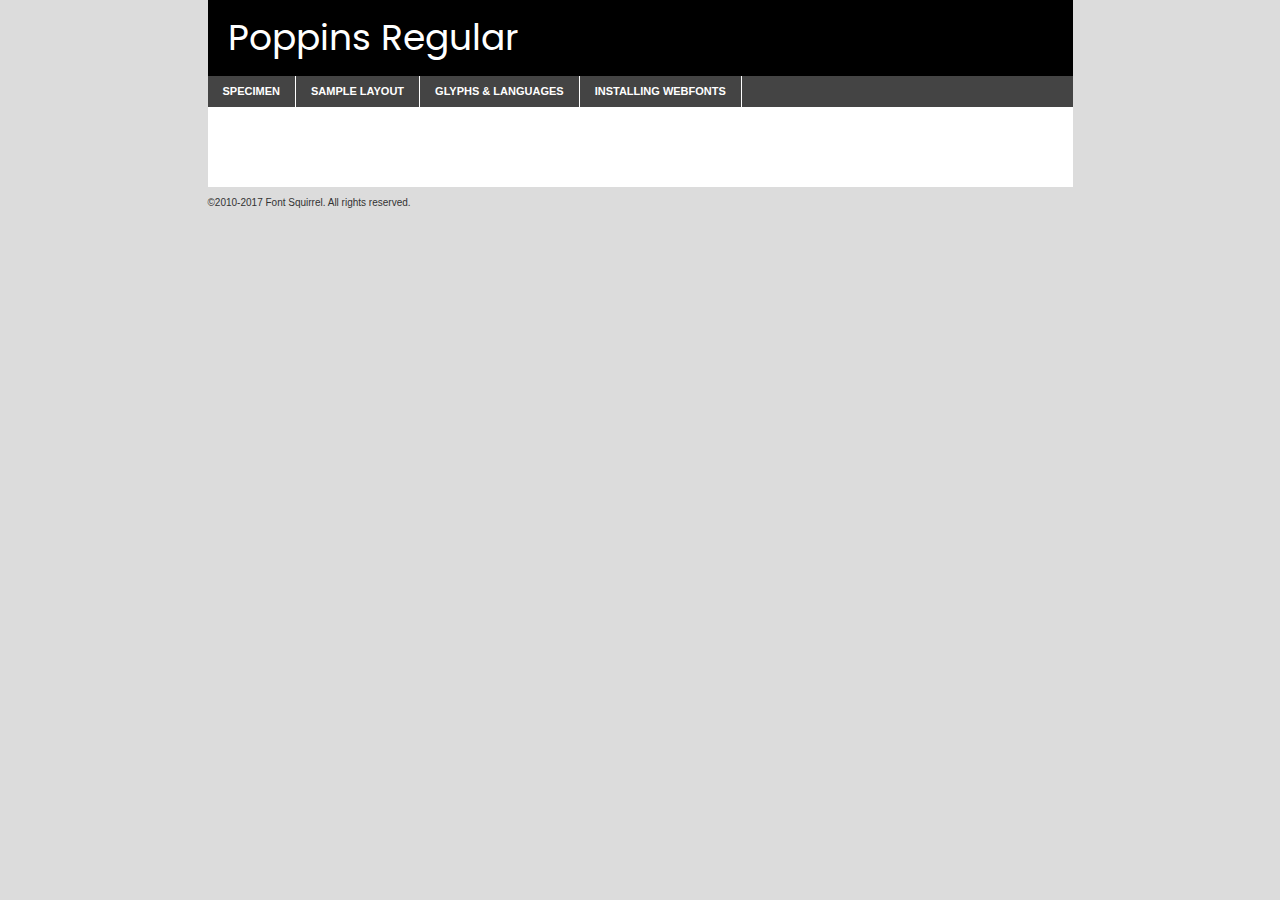
<file: Landing Page/components/fonts/poppins-regular-demo.html>
<!DOCTYPE html PUBLIC "-//W3C//DTD XHTML 1.0 Transitional//EN"
	"http://www.w3.org/TR/xhtml1/DTD/xhtml1-transitional.dtd">

<html xmlns="http://www.w3.org/1999/xhtml" xml:lang="en" lang="en">
<head>
	<meta http-equiv="Content-Type" content="text/html; charset=utf-8" />
	<script src="http://ajax.googleapis.com/ajax/libs/jquery/1.7.2/jquery.min.js" type="text/javascript" charset="utf-8"></script>
	<script type="text/javascript">
	(function($){$.fn.easyTabs=function(option){var param=jQuery.extend({fadeSpeed:"fast",defaultContent:1,activeClass:'active'},option);$(this).each(function(){var thisId="#"+this.id;if(param.defaultContent==''){param.defaultContent=1;}
	if(typeof param.defaultContent=="number")
	{var defaultTab=$(thisId+" .tabs li:eq("+(param.defaultContent-1)+") a").attr('href').substr(1);}else{var defaultTab=param.defaultContent;}
	$(thisId+" .tabs li a").each(function(){var tabToHide=$(this).attr('href').substr(1);$("#"+tabToHide).addClass('easytabs-tab-content');});hideAll();changeContent(defaultTab);function hideAll(){$(thisId+" .easytabs-tab-content").hide();}
	function changeContent(tabId){hideAll();$(thisId+" .tabs li").removeClass(param.activeClass);$(thisId+" .tabs li a[href=#"+tabId+"]").closest('li').addClass(param.activeClass);if(param.fadeSpeed!="none")
	{$(thisId+" #"+tabId).fadeIn(param.fadeSpeed);}else{$(thisId+" #"+tabId).show();}}
	$(thisId+" .tabs li").click(function(){var tabId=$(this).find('a').attr('href').substr(1);changeContent(tabId);return false;});});}})(jQuery);
	</script>
	<link rel="stylesheet" href="specimen_files/specimen_stylesheet.css" type="text/css" charset="utf-8" />
	<link rel="stylesheet" href="stylesheet.css" type="text/css" charset="utf-8" />

	<style type="text/css">
					body{
				font-family: 'poppinsregular';
							}
		</style>

	<title>Poppins Regular Specimen</title>
	
	
	<script type="text/javascript" charset="utf-8">
		$(document).ready(function() {
			$('#container').easyTabs({defaultContent:1});
		});
	</script>
</head>

<body>
<div id="container">
	<div id="header">
		Poppins Regular	</div>
	<ul class="tabs">
		<li><a href="#specimen">Specimen</a></li>
		<li><a href="#layout">Sample Layout</a></li>
				<li><a href="#glyphs">Glyphs &amp; Languages</a></li>
		<li><a href="#installing">Installing Webfonts</a></li>
		
	</ul>
	
	<div id="main_content">

		
			<div id="specimen">
		
				<div class="section">
					<div class="grid12 firstcol">
						<div class="huge">AaBb</div>
					</div>
				</div>
		
				<div class="section">
					<div class="glyph_range">A&#x200B;B&#x200b;C&#x200b;D&#x200b;E&#x200b;F&#x200b;G&#x200b;H&#x200b;I&#x200b;J&#x200b;K&#x200b;L&#x200b;M&#x200b;N&#x200b;O&#x200b;P&#x200b;Q&#x200b;R&#x200b;S&#x200b;T&#x200b;U&#x200b;V&#x200b;W&#x200b;X&#x200b;Y&#x200b;Z&#x200b;a&#x200b;b&#x200b;c&#x200b;d&#x200b;e&#x200b;f&#x200b;g&#x200b;h&#x200b;i&#x200b;j&#x200b;k&#x200b;l&#x200b;m&#x200b;n&#x200b;o&#x200b;p&#x200b;q&#x200b;r&#x200b;s&#x200b;t&#x200b;u&#x200b;v&#x200b;w&#x200b;x&#x200b;y&#x200b;z&#x200b;1&#x200b;2&#x200b;3&#x200b;4&#x200b;5&#x200b;6&#x200b;7&#x200b;8&#x200b;9&#x200b;0&#x200b;&amp;&#x200b;.&#x200b;,&#x200b;?&#x200b;!&#x200b;&#64;&#x200b;(&#x200b;)&#x200b;#&#x200b;$&#x200b;%&#x200b;*&#x200b;+&#x200b;-&#x200b;=&#x200b;:&#x200b;;</div>
				</div>
				<div class="section">
					<div class="grid12 firstcol">
						<table class="sample_table">
							<tr><td>10</td><td class="size10">abcdefghijklmnopqrstuvwxyzABCDEFGHIJKLMNOPQRSTUVWXYZ0123456789abcdefghijklmnopqrstuvwxyzABCDEFGHIJKLMNOPQRSTUVWXYZ0123456789abcdefghijklmnopqrstuvwxyzABCDEFGHIJKLMNOPQRSTUVWXYZ</td></tr>
							<tr><td>11</td><td class="size11">abcdefghijklmnopqrstuvwxyzABCDEFGHIJKLMNOPQRSTUVWXYZ0123456789abcdefghijklmnopqrstuvwxyzABCDEFGHIJKLMNOPQRSTUVWXYZ0123456789abcdefghijklmnopqrstuvwxyzABCDEFGHIJKLMNOPQRSTUVWXYZ</td></tr>
							<tr><td>12</td><td class="size12">abcdefghijklmnopqrstuvwxyzABCDEFGHIJKLMNOPQRSTUVWXYZ0123456789abcdefghijklmnopqrstuvwxyzABCDEFGHIJKLMNOPQRSTUVWXYZ0123456789abcdefghijklmnopqrstuvwxyzABCDEFGHIJKLMNOPQRSTUVWXYZ</td></tr>
							<tr><td>13</td><td class="size13">abcdefghijklmnopqrstuvwxyzABCDEFGHIJKLMNOPQRSTUVWXYZ0123456789abcdefghijklmnopqrstuvwxyzABCDEFGHIJKLMNOPQRSTUVWXYZ0123456789abcdefghijklmnopqrstuvwxyzABCDEFGHIJKLMNOPQRSTUVWXYZ</td></tr>
							<tr><td>14</td><td class="size14">abcdefghijklmnopqrstuvwxyzABCDEFGHIJKLMNOPQRSTUVWXYZ0123456789abcdefghijklmnopqrstuvwxyzABCDEFGHIJKLMNOPQRSTUVWXYZ0123456789abcdefghijklmnopqrstuvwxyzABCDEFGHIJKLMNOPQRSTUVWXYZ</td></tr>
							<tr><td>16</td><td class="size16">abcdefghijklmnopqrstuvwxyzABCDEFGHIJKLMNOPQRSTUVWXYZ0123456789abcdefghijklmnopqrstuvwxyzABCDEFGHIJKLMNOPQRSTUVWXYZ</td></tr>
							<tr><td>18</td><td class="size18">abcdefghijklmnopqrstuvwxyzABCDEFGHIJKLMNOPQRSTUVWXYZ0123456789abcdefghijklmnopqrstuvwxyzABCDEFGHIJKLMNOPQRSTUVWXYZ</td></tr>
							<tr><td>20</td><td class="size20">abcdefghijklmnopqrstuvwxyzABCDEFGHIJKLMNOPQRSTUVWXYZ0123456789abcdefghijklmnopqrstuvwxyzABCDEFGHIJKLMNOPQRSTUVWXYZ</td></tr>
							<tr><td>24</td><td class="size24">abcdefghijklmnopqrstuvwxyzABCDEFGHIJKLMNOPQRSTUVWXYZ0123456789abcdefghijklmnopqrstuvwxyzABCDEFGHIJKLMNOPQRSTUVWXYZ</td></tr>
							<tr><td>30</td><td class="size30">abcdefghijklmnopqrstuvwxyzABCDEFGHIJKLMNOPQRSTUVWXYZ0123456789abcdefghijklmnopqrstuvwxyzABCDEFGHIJKLMNOPQRSTUVWXYZ</td></tr>
							<tr><td>36</td><td class="size36">abcdefghijklmnopqrstuvwxyzABCDEFGHIJKLMNOPQRSTUVWXYZ0123456789abcdefghijklmnopqrstuvwxyzABCDEFGHIJKLMNOPQRSTUVWXYZ</td></tr>
							<tr><td>48</td><td class="size48">abcdefghijklmnopqrstuvwxyzABCDEFGHIJKLMNOPQRSTUVWXYZ0123456789abcdefghijklmnopqrstuvwxyzABCDEFGHIJKLMNOPQRSTUVWXYZ</td></tr>
							<tr><td>60</td><td class="size60">abcdefghijklmnopqrstuvwxyzABCDEFGHIJKLMNOPQRSTUVWXYZ0123456789abcdefghijklmnopqrstuvwxyzABCDEFGHIJKLMNOPQRSTUVWXYZ</td></tr>
							<tr><td>72</td><td class="size72">abcdefghijklmnopqrstuvwxyzABCDEFGHIJKLMNOPQRSTUVWXYZ0123456789abcdefghijklmnopqrstuvwxyzABCDEFGHIJKLMNOPQRSTUVWXYZ</td></tr>
							<tr><td>90</td><td class="size90">abcdefghijklmnopqrstuvwxyzABCDEFGHIJKLMNOPQRSTUVWXYZ0123456789abcdefghijklmnopqrstuvwxyzABCDEFGHIJKLMNOPQRSTUVWXYZ</td></tr>
						</table>
				
					</div>
			
				</div>
		
		
		
								<div class="section" id="bodycomparison">


										<div id="xheight">
				<div class="fontbody">&#x25FC;&#x25FC;&#x25FC;&#x25FC;&#x25FC;&#x25FC;&#x25FC;&#x25FC;&#x25FC;&#x25FC;&#x25FC;&#x25FC;&#x25FC;&#x25FC;&#x25FC;&#x25FC;&#x25FC;&#x25FC;&#x25FC;&#x25FC;&#x25FC;&#x25FC;&#x25FC;&#x25FC;&#x25FC;&#x25FC;&#x25FC;&#x25FC;&#x25FC;&#x25FC;&#x25FC;&#x25FC;&#x25FC;&#x25FC;&#x25FC;&#x25FC;&#x25FC;&#x25FC;&#x25FC;&#x25FC;&#x25FC;&#x25FC;&#x25FC;&#x25FC;&#x25FC;&#x25FC;&#x25FC;&#x25FC;&#x25FC;&#x25FC;&#x25FC;&#x25FC;&#x25FC;&#x25FC;&#x25FC;&#x25FC;&#x25FC;&#x25FC;&#x25FC;&#x25FC;&#x25FC;&#x25FC;&#x25FC;&#x25FC;&#x25FC;&#x25FC;&#x25FC;&#x25FC;&#x25FC;&#x25FC;&#x25FC;&#x25FC;&#x25FC;&#x25FC;&#x25FC;&#x25FC;&#x25FC;&#x25FC;&#x25FC;&#x25FC;&#x25FC;&#x25FC;&#x25FC;&#x25FC;&#x25FC;&#x25FC;&#x25FC;&#x25FC;&#x25FC;&#x25FC;&#x25FC;&#x25FC;&#x25FC;&#x25FC;&#x25FC;&#x25FC;&#x25FC;&#x25FC;&#x25FC;body</div><div class="arialbody">body</div><div class="verdanabody">body</div><div class="georgiabody">body</div></div>
										<div class="fontbody" style="z-index:1">
											body<span>Poppins Regular</span>
										</div>
										<div class="arialbody" style="z-index:1">
											body<span>Arial</span>
										</div>
										<div class="verdanabody" style="z-index:1">
											body<span>Verdana</span>
										</div>
										<div class="georgiabody" style="z-index:1">
											body<span>Georgia</span>
										</div>



								</div>
		
		
				<div class="section psample psample_row1" id="">
					
					<div class="grid2 firstcol">
						<p class="size10"><span>10.</span>Aenean lacinia bibendum nulla sed consectetur. Fusce dapibus, tellus ac cursus commodo, tortor mauris condimentum nibh, ut fermentum massa justo sit amet risus. Nullam id dolor id nibh ultricies vehicula ut id elit. Cum sociis natoque penatibus et magnis dis parturient montes, nascetur ridiculus mus. Nulla vitae elit libero, a pharetra augue.</p>
			
					</div>
					<div class="grid3">
						<p class="size11"><span>11.</span>Aenean lacinia bibendum nulla sed consectetur. Fusce dapibus, tellus ac cursus commodo, tortor mauris condimentum nibh, ut fermentum massa justo sit amet risus. Nullam id dolor id nibh ultricies vehicula ut id elit. Cum sociis natoque penatibus et magnis dis parturient montes, nascetur ridiculus mus. Nulla vitae elit libero, a pharetra augue.</p>
			
					</div>
					<div class="grid3">
						<p class="size12"><span>12.</span>Aenean lacinia bibendum nulla sed consectetur. Fusce dapibus, tellus ac cursus commodo, tortor mauris condimentum nibh, ut fermentum massa justo sit amet risus. Nullam id dolor id nibh ultricies vehicula ut id elit. Cum sociis natoque penatibus et magnis dis parturient montes, nascetur ridiculus mus. Nulla vitae elit libero, a pharetra augue.</p>
			
					</div>
					<div class="grid4">
						<p class="size13"><span>13.</span>Aenean lacinia bibendum nulla sed consectetur. Fusce dapibus, tellus ac cursus commodo, tortor mauris condimentum nibh, ut fermentum massa justo sit amet risus. Nullam id dolor id nibh ultricies vehicula ut id elit. Cum sociis natoque penatibus et magnis dis parturient montes, nascetur ridiculus mus. Nulla vitae elit libero, a pharetra augue.</p>
			
					</div>
					<div class="white_blend"></div>
					
				</div>
				<div class="section psample psample_row2" id="">
					<div class="grid3 firstcol">
						<p class="size14"><span>14.</span>Aenean lacinia bibendum nulla sed consectetur. Fusce dapibus, tellus ac cursus commodo, tortor mauris condimentum nibh, ut fermentum massa justo sit amet risus. Nullam id dolor id nibh ultricies vehicula ut id elit. Cum sociis natoque penatibus et magnis dis parturient montes, nascetur ridiculus mus. Nulla vitae elit libero, a pharetra augue.</p>
			
					</div>
					<div class="grid4">
						<p class="size16"><span>16.</span>Aenean lacinia bibendum nulla sed consectetur. Fusce dapibus, tellus ac cursus commodo, tortor mauris condimentum nibh, ut fermentum massa justo sit amet risus. Nullam id dolor id nibh ultricies vehicula ut id elit. Cum sociis natoque penatibus et magnis dis parturient montes, nascetur ridiculus mus. Nulla vitae elit libero, a pharetra augue.</p>
			
					</div>
					<div class="grid5">
						<p class="size18"><span>18.</span>Aenean lacinia bibendum nulla sed consectetur. Fusce dapibus, tellus ac cursus commodo, tortor mauris condimentum nibh, ut fermentum massa justo sit amet risus. Nullam id dolor id nibh ultricies vehicula ut id elit. Cum sociis natoque penatibus et magnis dis parturient montes, nascetur ridiculus mus. Nulla vitae elit libero, a pharetra augue.</p>
			
					</div>

					<div class="white_blend"></div>

				</div>
				
				<div class="section psample psample_row3" id="">
					<div class="grid5 firstcol">
						<p class="size20"><span>20.</span>Aenean lacinia bibendum nulla sed consectetur. Fusce dapibus, tellus ac cursus commodo, tortor mauris condimentum nibh, ut fermentum massa justo sit amet risus. Nullam id dolor id nibh ultricies vehicula ut id elit. Cum sociis natoque penatibus et magnis dis parturient montes, nascetur ridiculus mus. Nulla vitae elit libero, a pharetra augue.</p>
					</div>
					<div class="grid7">
						<p class="size24"><span>24.</span>Aenean lacinia bibendum nulla sed consectetur. Fusce dapibus, tellus ac cursus commodo, tortor mauris condimentum nibh, ut fermentum massa justo sit amet risus. Nullam id dolor id nibh ultricies vehicula ut id elit. Cum sociis natoque penatibus et magnis dis parturient montes, nascetur ridiculus mus. Nulla vitae elit libero, a pharetra augue.</p>
					</div>
					
					<div class="white_blend"></div>
					
				</div>
				
				<div class="section psample psample_row4" id="">
					<div class="grid12 firstcol">
						<p class="size30"><span>30.</span>Aenean lacinia bibendum nulla sed consectetur. Fusce dapibus, tellus ac cursus commodo, tortor mauris condimentum nibh, ut fermentum massa justo sit amet risus. Nullam id dolor id nibh ultricies vehicula ut id elit. Cum sociis natoque penatibus et magnis dis parturient montes, nascetur ridiculus mus. Nulla vitae elit libero, a pharetra augue.</p>
					</div>
					<div class="white_blend"></div>
					
				</div>
				
				
				
				<div class="section psample psample_row1 fullreverse">
					<div class="grid2 firstcol">
						<p class="size10"><span>10.</span>Aenean lacinia bibendum nulla sed consectetur. Fusce dapibus, tellus ac cursus commodo, tortor mauris condimentum nibh, ut fermentum massa justo sit amet risus. Nullam id dolor id nibh ultricies vehicula ut id elit. Cum sociis natoque penatibus et magnis dis parturient montes, nascetur ridiculus mus. Nulla vitae elit libero, a pharetra augue.</p>
			
					</div>
					<div class="grid3">
						<p class="size11"><span>11.</span>Aenean lacinia bibendum nulla sed consectetur. Fusce dapibus, tellus ac cursus commodo, tortor mauris condimentum nibh, ut fermentum massa justo sit amet risus. Nullam id dolor id nibh ultricies vehicula ut id elit. Cum sociis natoque penatibus et magnis dis parturient montes, nascetur ridiculus mus. Nulla vitae elit libero, a pharetra augue.</p>
			
					</div>
					<div class="grid3">
						<p class="size12"><span>12.</span>Aenean lacinia bibendum nulla sed consectetur. Fusce dapibus, tellus ac cursus commodo, tortor mauris condimentum nibh, ut fermentum massa justo sit amet risus. Nullam id dolor id nibh ultricies vehicula ut id elit. Cum sociis natoque penatibus et magnis dis parturient montes, nascetur ridiculus mus. Nulla vitae elit libero, a pharetra augue.</p>
			
					</div>
					<div class="grid4">
						<p class="size13"><span>13.</span>Aenean lacinia bibendum nulla sed consectetur. Fusce dapibus, tellus ac cursus commodo, tortor mauris condimentum nibh, ut fermentum massa justo sit amet risus. Nullam id dolor id nibh ultricies vehicula ut id elit. Cum sociis natoque penatibus et magnis dis parturient montes, nascetur ridiculus mus. Nulla vitae elit libero, a pharetra augue.</p>
			
					</div>
					<div class="black_blend"></div>
					
				</div>
				
				<div class="section psample psample_row2 fullreverse">
					<div class="grid3 firstcol">
						<p class="size14"><span>14.</span>Aenean lacinia bibendum nulla sed consectetur. Fusce dapibus, tellus ac cursus commodo, tortor mauris condimentum nibh, ut fermentum massa justo sit amet risus. Nullam id dolor id nibh ultricies vehicula ut id elit. Cum sociis natoque penatibus et magnis dis parturient montes, nascetur ridiculus mus. Nulla vitae elit libero, a pharetra augue.</p>
			
					</div>
					<div class="grid4">
						<p class="size16"><span>16.</span>Aenean lacinia bibendum nulla sed consectetur. Fusce dapibus, tellus ac cursus commodo, tortor mauris condimentum nibh, ut fermentum massa justo sit amet risus. Nullam id dolor id nibh ultricies vehicula ut id elit. Cum sociis natoque penatibus et magnis dis parturient montes, nascetur ridiculus mus. Nulla vitae elit libero, a pharetra augue.</p>
			
					</div>
					<div class="grid5">
						<p class="size18"><span>18.</span>Aenean lacinia bibendum nulla sed consectetur. Fusce dapibus, tellus ac cursus commodo, tortor mauris condimentum nibh, ut fermentum massa justo sit amet risus. Nullam id dolor id nibh ultricies vehicula ut id elit. Cum sociis natoque penatibus et magnis dis parturient montes, nascetur ridiculus mus. Nulla vitae elit libero, a pharetra augue.</p>
			
					</div>
					<div class="black_blend"></div>

				</div>
				
				<div class="section psample fullreverse psample_row3" id="">
					<div class="grid5 firstcol">
						<p class="size20"><span>20.</span>Aenean lacinia bibendum nulla sed consectetur. Fusce dapibus, tellus ac cursus commodo, tortor mauris condimentum nibh, ut fermentum massa justo sit amet risus. Nullam id dolor id nibh ultricies vehicula ut id elit. Cum sociis natoque penatibus et magnis dis parturient montes, nascetur ridiculus mus. Nulla vitae elit libero, a pharetra augue.</p>
					</div>
					<div class="grid7">
						<p class="size24"><span>24.</span>Aenean lacinia bibendum nulla sed consectetur. Fusce dapibus, tellus ac cursus commodo, tortor mauris condimentum nibh, ut fermentum massa justo sit amet risus. Nullam id dolor id nibh ultricies vehicula ut id elit. Cum sociis natoque penatibus et magnis dis parturient montes, nascetur ridiculus mus. Nulla vitae elit libero, a pharetra augue.</p>
					</div>
					
					<div class="black_blend"></div>
					
				</div>
				
				<div class="section psample fullreverse psample_row4" id="" style="border-bottom: 20px #000 solid;">
					<div class="grid12 firstcol">
						<p class="size30"><span>30.</span>Aenean lacinia bibendum nulla sed consectetur. Fusce dapibus, tellus ac cursus commodo, tortor mauris condimentum nibh, ut fermentum massa justo sit amet risus. Nullam id dolor id nibh ultricies vehicula ut id elit. Cum sociis natoque penatibus et magnis dis parturient montes, nascetur ridiculus mus. Nulla vitae elit libero, a pharetra augue.</p>
					</div>
					<div class="black_blend"></div>
					
				</div>
				
				
				
				
			</div>
			
			<div id="layout">
				
				<div class="section">
					
					<div class="grid12 firstcol">
						<h1>Lorem Ipsum Dolor</h1>
						<h2>Etiam porta sem malesuada magna mollis euismod</h2>
						
						<p class="byline">By <a href="#link">Aenean Lacinia</a></p>
					</div>
				</div>
				<div class="section">
					<div class="grid8 firstcol">
						<p class="large">Donec sed odio dui. Morbi leo risus, porta ac consectetur ac, vestibulum at eros. Fusce dapibus, tellus ac cursus commodo, tortor mauris condimentum nibh, ut fermentum massa justo sit amet risus. </p>

						
						<h3>Pellentesque ornare sem</h3>

						<p>Maecenas sed diam eget risus varius blandit sit amet non magna. Maecenas faucibus mollis interdum. Donec ullamcorper nulla non metus auctor fringilla. Nullam id dolor id nibh ultricies vehicula ut id elit. Nullam id dolor id nibh ultricies vehicula ut id elit. </p>

						<p>Aenean eu leo quam. Pellentesque ornare sem lacinia quam venenatis vestibulum. Lorem ipsum dolor sit amet, consectetur adipiscing elit. Cum sociis natoque penatibus et magnis dis parturient montes, nascetur ridiculus mus. </p>

						<p>Nulla vitae elit libero, a pharetra augue. Praesent commodo cursus magna, vel scelerisque nisl consectetur et. Aenean lacinia bibendum nulla sed consectetur. </p>

						<p>Nullam quis risus eget urna mollis ornare vel eu leo. Nullam quis risus eget urna mollis ornare vel eu leo. Maecenas sed diam eget risus varius blandit sit amet non magna. Donec ullamcorper nulla non metus auctor fringilla. </p>

						<h3>Cras mattis consectetur</h3>

						<p>Aenean eu leo quam. Pellentesque ornare sem lacinia quam venenatis vestibulum. Aenean lacinia bibendum nulla sed consectetur. Integer posuere erat a ante venenatis dapibus posuere velit aliquet. Cras mattis consectetur purus sit amet fermentum. </p>

						<p>Nullam id dolor id nibh ultricies vehicula ut id elit. Nullam quis risus eget urna mollis ornare vel eu leo. Cras mattis consectetur purus sit amet fermentum.</p>
					</div>
					
					<div class="grid4 sidebar">
						
						<div class="box reverse">
							<p class="last">Nullam quis risus eget urna mollis ornare vel eu leo. Donec ullamcorper nulla non metus auctor fringilla. Cras mattis consectetur purus sit amet fermentum. Sed posuere consectetur est at lobortis. Lorem ipsum dolor sit amet, consectetur adipiscing elit. </p>
						</div>
						
						<p class="caption">Maecenas sed diam eget risus varius.</p>

						<p>Vestibulum id ligula porta felis euismod semper. Integer posuere erat a ante venenatis dapibus posuere velit aliquet. Vestibulum id ligula porta felis euismod semper. Sed posuere consectetur est at lobortis. Maecenas sed diam eget risus varius blandit sit amet non magna. Fusce dapibus, tellus ac cursus commodo, tortor mauris condimentum nibh, ut fermentum massa justo sit amet risus. </p>

					

						<p>Duis mollis, est non commodo luctus, nisi erat porttitor ligula, eget lacinia odio sem nec elit. Aenean lacinia bibendum nulla sed consectetur. Vivamus sagittis lacus vel augue laoreet rutrum faucibus dolor auctor. Aenean lacinia bibendum nulla sed consectetur. Nullam quis risus eget urna mollis ornare vel eu leo. </p>

						<p>Praesent commodo cursus magna, vel scelerisque nisl consectetur et. Donec ullamcorper nulla non metus auctor fringilla. Maecenas faucibus mollis interdum. Fusce dapibus, tellus ac cursus commodo, tortor mauris condimentum nibh, ut fermentum massa justo sit amet risus. </p>

					</div>
				</div>
				
			</div>


			



		<div id="glyphs">
			<div class="section">
				<div class="grid12 firstcol">
			
				<h1>Language Support</h1>
				<p>The subset of Poppins Regular in this kit supports the following languages:<br />
			
					Albanian, Basque, Breton, Chamorro, Danish, Dutch, English, Faroese, Finnish, French, Frisian, Galician, German, Icelandic, Italian, Malagasy, Norwegian, Portuguese, Spanish, Alsatian, Aragonese, Arapaho, Arrernte, Asturian, Aymara, Bislama, Cebuano, Corsican, Fijian, French_creole, Genoese, Gilbertese, Greenlandic, Haitian_creole, Hiligaynon, Hmong, Hopi, Ibanag, Iloko_ilokano, Indonesian, Interglossa_glosa, Interlingua, Irish_gaelic, Jerriais, Lojban, Lombard, Luxembourgeois, Manx, Mohawk, Norfolk_pitcairnese, Occitan, Oromo, Pangasinan, Papiamento, Piedmontese, Potawatomi, Rhaeto-romance, Romansh, Rotokas, Sami_lule, Samoan, Sardinian, Scots_gaelic, Seychelles_creole, Shona, Sicilian, Somali, Southern_ndebele, Swahili, Swati_swazi, Tagalog_filipino_pilipino, Tetum, Tok_pisin, Uyghur_latinized, Volapuk, Walloon, Warlpiri, Xhosa, Yapese, Zulu, Latinbasic, Ubasic, Demo				</p>
				<h1>Glyph Chart</h1>
				<p>The subset of Poppins Regular in this kit includes all the glyphs listed below. Unicode entities are included above each glyph to help you insert individual characters into your layout.</p>
				<div id="glyph_chart">
			
																														 <div><p>&amp;#13;</p>&#13;</div>
																				 <div><p>&amp;#32;</p>&#32;</div>
																				 <div><p>&amp;#33;</p>&#33;</div>
																				 <div><p>&amp;#34;</p>&#34;</div>
																				 <div><p>&amp;#35;</p>&#35;</div>
																				 <div><p>&amp;#36;</p>&#36;</div>
																				 <div><p>&amp;#37;</p>&#37;</div>
																				 <div><p>&amp;#38;</p>&#38;</div>
																				 <div><p>&amp;#39;</p>&#39;</div>
																				 <div><p>&amp;#40;</p>&#40;</div>
																				 <div><p>&amp;#41;</p>&#41;</div>
																				 <div><p>&amp;#42;</p>&#42;</div>
																				 <div><p>&amp;#43;</p>&#43;</div>
																				 <div><p>&amp;#44;</p>&#44;</div>
																				 <div><p>&amp;#45;</p>&#45;</div>
																				 <div><p>&amp;#46;</p>&#46;</div>
																				 <div><p>&amp;#47;</p>&#47;</div>
																				 <div><p>&amp;#48;</p>&#48;</div>
																				 <div><p>&amp;#49;</p>&#49;</div>
																				 <div><p>&amp;#50;</p>&#50;</div>
																				 <div><p>&amp;#51;</p>&#51;</div>
																				 <div><p>&amp;#52;</p>&#52;</div>
																				 <div><p>&amp;#53;</p>&#53;</div>
																				 <div><p>&amp;#54;</p>&#54;</div>
																				 <div><p>&amp;#55;</p>&#55;</div>
																				 <div><p>&amp;#56;</p>&#56;</div>
																				 <div><p>&amp;#57;</p>&#57;</div>
																				 <div><p>&amp;#58;</p>&#58;</div>
																				 <div><p>&amp;#59;</p>&#59;</div>
																				 <div><p>&amp;#60;</p>&#60;</div>
																				 <div><p>&amp;#61;</p>&#61;</div>
																				 <div><p>&amp;#62;</p>&#62;</div>
																				 <div><p>&amp;#63;</p>&#63;</div>
																				 <div><p>&amp;#64;</p>&#64;</div>
																				 <div><p>&amp;#65;</p>&#65;</div>
																				 <div><p>&amp;#66;</p>&#66;</div>
																				 <div><p>&amp;#67;</p>&#67;</div>
																				 <div><p>&amp;#68;</p>&#68;</div>
																				 <div><p>&amp;#69;</p>&#69;</div>
																				 <div><p>&amp;#70;</p>&#70;</div>
																				 <div><p>&amp;#71;</p>&#71;</div>
																				 <div><p>&amp;#72;</p>&#72;</div>
																				 <div><p>&amp;#73;</p>&#73;</div>
																				 <div><p>&amp;#74;</p>&#74;</div>
																				 <div><p>&amp;#75;</p>&#75;</div>
																				 <div><p>&amp;#76;</p>&#76;</div>
																				 <div><p>&amp;#77;</p>&#77;</div>
																				 <div><p>&amp;#78;</p>&#78;</div>
																				 <div><p>&amp;#79;</p>&#79;</div>
																				 <div><p>&amp;#80;</p>&#80;</div>
																				 <div><p>&amp;#81;</p>&#81;</div>
																				 <div><p>&amp;#82;</p>&#82;</div>
																				 <div><p>&amp;#83;</p>&#83;</div>
																				 <div><p>&amp;#84;</p>&#84;</div>
																				 <div><p>&amp;#85;</p>&#85;</div>
																				 <div><p>&amp;#86;</p>&#86;</div>
																				 <div><p>&amp;#87;</p>&#87;</div>
																				 <div><p>&amp;#88;</p>&#88;</div>
																				 <div><p>&amp;#89;</p>&#89;</div>
																				 <div><p>&amp;#90;</p>&#90;</div>
																				 <div><p>&amp;#91;</p>&#91;</div>
																				 <div><p>&amp;#92;</p>&#92;</div>
																				 <div><p>&amp;#93;</p>&#93;</div>
																				 <div><p>&amp;#94;</p>&#94;</div>
																				 <div><p>&amp;#95;</p>&#95;</div>
																				 <div><p>&amp;#96;</p>&#96;</div>
																				 <div><p>&amp;#97;</p>&#97;</div>
																				 <div><p>&amp;#98;</p>&#98;</div>
																				 <div><p>&amp;#99;</p>&#99;</div>
																				 <div><p>&amp;#100;</p>&#100;</div>
																				 <div><p>&amp;#101;</p>&#101;</div>
																				 <div><p>&amp;#102;</p>&#102;</div>
																				 <div><p>&amp;#103;</p>&#103;</div>
																				 <div><p>&amp;#104;</p>&#104;</div>
																				 <div><p>&amp;#105;</p>&#105;</div>
																				 <div><p>&amp;#106;</p>&#106;</div>
																				 <div><p>&amp;#107;</p>&#107;</div>
																				 <div><p>&amp;#108;</p>&#108;</div>
																				 <div><p>&amp;#109;</p>&#109;</div>
																				 <div><p>&amp;#110;</p>&#110;</div>
																				 <div><p>&amp;#111;</p>&#111;</div>
																				 <div><p>&amp;#112;</p>&#112;</div>
																				 <div><p>&amp;#113;</p>&#113;</div>
																				 <div><p>&amp;#114;</p>&#114;</div>
																				 <div><p>&amp;#115;</p>&#115;</div>
																				 <div><p>&amp;#116;</p>&#116;</div>
																				 <div><p>&amp;#117;</p>&#117;</div>
																				 <div><p>&amp;#118;</p>&#118;</div>
																				 <div><p>&amp;#119;</p>&#119;</div>
																				 <div><p>&amp;#120;</p>&#120;</div>
																				 <div><p>&amp;#121;</p>&#121;</div>
																				 <div><p>&amp;#122;</p>&#122;</div>
																				 <div><p>&amp;#123;</p>&#123;</div>
																				 <div><p>&amp;#124;</p>&#124;</div>
																				 <div><p>&amp;#125;</p>&#125;</div>
																				 <div><p>&amp;#126;</p>&#126;</div>
																				 <div><p>&amp;#160;</p>&#160;</div>
																				 <div><p>&amp;#161;</p>&#161;</div>
																				 <div><p>&amp;#162;</p>&#162;</div>
																				 <div><p>&amp;#163;</p>&#163;</div>
																				 <div><p>&amp;#164;</p>&#164;</div>
																				 <div><p>&amp;#165;</p>&#165;</div>
																				 <div><p>&amp;#166;</p>&#166;</div>
																				 <div><p>&amp;#167;</p>&#167;</div>
																				 <div><p>&amp;#168;</p>&#168;</div>
																				 <div><p>&amp;#169;</p>&#169;</div>
																				 <div><p>&amp;#170;</p>&#170;</div>
																				 <div><p>&amp;#171;</p>&#171;</div>
																				 <div><p>&amp;#172;</p>&#172;</div>
																				 <div><p>&amp;#173;</p>&#173;</div>
																				 <div><p>&amp;#174;</p>&#174;</div>
																				 <div><p>&amp;#175;</p>&#175;</div>
																				 <div><p>&amp;#176;</p>&#176;</div>
																				 <div><p>&amp;#177;</p>&#177;</div>
																				 <div><p>&amp;#178;</p>&#178;</div>
																				 <div><p>&amp;#179;</p>&#179;</div>
																				 <div><p>&amp;#180;</p>&#180;</div>
																				 <div><p>&amp;#181;</p>&#181;</div>
																				 <div><p>&amp;#182;</p>&#182;</div>
																				 <div><p>&amp;#183;</p>&#183;</div>
																				 <div><p>&amp;#184;</p>&#184;</div>
																				 <div><p>&amp;#185;</p>&#185;</div>
																				 <div><p>&amp;#186;</p>&#186;</div>
																				 <div><p>&amp;#187;</p>&#187;</div>
																				 <div><p>&amp;#188;</p>&#188;</div>
																				 <div><p>&amp;#189;</p>&#189;</div>
																				 <div><p>&amp;#190;</p>&#190;</div>
																				 <div><p>&amp;#191;</p>&#191;</div>
																				 <div><p>&amp;#192;</p>&#192;</div>
																				 <div><p>&amp;#193;</p>&#193;</div>
																				 <div><p>&amp;#194;</p>&#194;</div>
																				 <div><p>&amp;#195;</p>&#195;</div>
																				 <div><p>&amp;#196;</p>&#196;</div>
																				 <div><p>&amp;#197;</p>&#197;</div>
																				 <div><p>&amp;#198;</p>&#198;</div>
																				 <div><p>&amp;#199;</p>&#199;</div>
																				 <div><p>&amp;#200;</p>&#200;</div>
																				 <div><p>&amp;#201;</p>&#201;</div>
																				 <div><p>&amp;#202;</p>&#202;</div>
																				 <div><p>&amp;#203;</p>&#203;</div>
																				 <div><p>&amp;#204;</p>&#204;</div>
																				 <div><p>&amp;#205;</p>&#205;</div>
																				 <div><p>&amp;#206;</p>&#206;</div>
																				 <div><p>&amp;#207;</p>&#207;</div>
																				 <div><p>&amp;#208;</p>&#208;</div>
																				 <div><p>&amp;#209;</p>&#209;</div>
																				 <div><p>&amp;#210;</p>&#210;</div>
																				 <div><p>&amp;#211;</p>&#211;</div>
																				 <div><p>&amp;#212;</p>&#212;</div>
																				 <div><p>&amp;#213;</p>&#213;</div>
																				 <div><p>&amp;#214;</p>&#214;</div>
																				 <div><p>&amp;#215;</p>&#215;</div>
																				 <div><p>&amp;#216;</p>&#216;</div>
																				 <div><p>&amp;#217;</p>&#217;</div>
																				 <div><p>&amp;#218;</p>&#218;</div>
																				 <div><p>&amp;#219;</p>&#219;</div>
																				 <div><p>&amp;#220;</p>&#220;</div>
																				 <div><p>&amp;#221;</p>&#221;</div>
																				 <div><p>&amp;#222;</p>&#222;</div>
																				 <div><p>&amp;#223;</p>&#223;</div>
																				 <div><p>&amp;#224;</p>&#224;</div>
																				 <div><p>&amp;#225;</p>&#225;</div>
																				 <div><p>&amp;#226;</p>&#226;</div>
																				 <div><p>&amp;#227;</p>&#227;</div>
																				 <div><p>&amp;#228;</p>&#228;</div>
																				 <div><p>&amp;#229;</p>&#229;</div>
																				 <div><p>&amp;#230;</p>&#230;</div>
																				 <div><p>&amp;#231;</p>&#231;</div>
																				 <div><p>&amp;#232;</p>&#232;</div>
																				 <div><p>&amp;#233;</p>&#233;</div>
																				 <div><p>&amp;#234;</p>&#234;</div>
																				 <div><p>&amp;#235;</p>&#235;</div>
																				 <div><p>&amp;#236;</p>&#236;</div>
																				 <div><p>&amp;#237;</p>&#237;</div>
																				 <div><p>&amp;#238;</p>&#238;</div>
																				 <div><p>&amp;#239;</p>&#239;</div>
																				 <div><p>&amp;#240;</p>&#240;</div>
																				 <div><p>&amp;#241;</p>&#241;</div>
																				 <div><p>&amp;#242;</p>&#242;</div>
																				 <div><p>&amp;#243;</p>&#243;</div>
																				 <div><p>&amp;#244;</p>&#244;</div>
																				 <div><p>&amp;#245;</p>&#245;</div>
																				 <div><p>&amp;#246;</p>&#246;</div>
																				 <div><p>&amp;#247;</p>&#247;</div>
																				 <div><p>&amp;#248;</p>&#248;</div>
																				 <div><p>&amp;#249;</p>&#249;</div>
																				 <div><p>&amp;#250;</p>&#250;</div>
																				 <div><p>&amp;#251;</p>&#251;</div>
																				 <div><p>&amp;#252;</p>&#252;</div>
																				 <div><p>&amp;#253;</p>&#253;</div>
																				 <div><p>&amp;#254;</p>&#254;</div>
																				 <div><p>&amp;#255;</p>&#255;</div>
																				 <div><p>&amp;#338;</p>&#338;</div>
																				 <div><p>&amp;#339;</p>&#339;</div>
																				 <div><p>&amp;#376;</p>&#376;</div>
																				 <div><p>&amp;#710;</p>&#710;</div>
																				 <div><p>&amp;#732;</p>&#732;</div>
																				 <div><p>&amp;#8192;</p>&#8192;</div>
																				 <div><p>&amp;#8193;</p>&#8193;</div>
																				 <div><p>&amp;#8194;</p>&#8194;</div>
																				 <div><p>&amp;#8195;</p>&#8195;</div>
																				 <div><p>&amp;#8196;</p>&#8196;</div>
																				 <div><p>&amp;#8197;</p>&#8197;</div>
																				 <div><p>&amp;#8198;</p>&#8198;</div>
																				 <div><p>&amp;#8199;</p>&#8199;</div>
																				 <div><p>&amp;#8200;</p>&#8200;</div>
																				 <div><p>&amp;#8201;</p>&#8201;</div>
																				 <div><p>&amp;#8202;</p>&#8202;</div>
																				 <div><p>&amp;#8208;</p>&#8208;</div>
																				 <div><p>&amp;#8209;</p>&#8209;</div>
																				 <div><p>&amp;#8210;</p>&#8210;</div>
																				 <div><p>&amp;#8211;</p>&#8211;</div>
																				 <div><p>&amp;#8212;</p>&#8212;</div>
																				 <div><p>&amp;#8216;</p>&#8216;</div>
																				 <div><p>&amp;#8217;</p>&#8217;</div>
																				 <div><p>&amp;#8218;</p>&#8218;</div>
																				 <div><p>&amp;#8220;</p>&#8220;</div>
																				 <div><p>&amp;#8221;</p>&#8221;</div>
																				 <div><p>&amp;#8222;</p>&#8222;</div>
																				 <div><p>&amp;#8226;</p>&#8226;</div>
																				 <div><p>&amp;#8230;</p>&#8230;</div>
																				 <div><p>&amp;#8239;</p>&#8239;</div>
																				 <div><p>&amp;#8249;</p>&#8249;</div>
																				 <div><p>&amp;#8250;</p>&#8250;</div>
																				 <div><p>&amp;#8287;</p>&#8287;</div>
																				 <div><p>&amp;#8364;</p>&#8364;</div>
																				 <div><p>&amp;#8482;</p>&#8482;</div>
																				 <div><p>&amp;#64257;</p>&#64257;</div>
																				 <div><p>&amp;#64258;</p>&#64258;</div>
																																																</div>	
				</div>
		
		
			</div>
		</div>
		
		
		<div id="specs">
			
		</div>
	
		<div id="installing">
			<div class="section">
				<div class="grid7 firstcol">
					<h1>Installing Webfonts</h1>
					
					<p>Webfonts are supported by all major browser platforms but not all in the same way. There are currently four different font formats that must be included in order to target all browsers. This includes TTF, WOFF, EOT and SVG.</p>
					
					<h2>1. Upload your webfonts</h2>
					<p>You must upload your webfont kit to your website. They should be in or near the same directory as your CSS files.</p>
					
					<h2>2. Include the webfont stylesheet</h2>
					<p>A special CSS @font-face declaration helps the various browsers select the appropriate font it needs without causing you a bunch of headaches. Learn more about this syntax by reading the <a href="https://www.fontspring.com/blog/further-hardening-of-the-bulletproof-syntax">Fontspring blog post</a> about it. The code for it is as follows:</p>


<code>
@font-face{ 
	font-family: 'MyWebFont';
	src: url('WebFont.eot');
	src: url('WebFont.eot?#iefix') format('embedded-opentype'),
	     url('WebFont.woff') format('woff'),
	     url('WebFont.ttf') format('truetype'),
	     url('WebFont.svg#webfont') format('svg');
}
</code>

	<p>We've already gone ahead and generated the code for you. All you have to do is link to the stylesheet in your HTML, like this:</p>
	<code>&lt;link rel=&quot;stylesheet&quot; href=&quot;stylesheet.css&quot; type=&quot;text/css&quot; charset=&quot;utf-8&quot; /&gt;</code>

					<h2>3. Modify your own stylesheet</h2>
					<p>To take advantage of your new fonts, you must tell your stylesheet to use them. Look at the original @font-face declaration above and find the property called "font-family." The name linked there will be what you use to reference the font. Prepend that webfont name to the font stack in the "font-family" property, inside the selector you want to change. For example:</p>
<code>p { font-family: 'WebFont', Arial, sans-serif; }</code>

<h2>4. Test</h2>
<p>Getting webfonts to work cross-browser <em>can</em> be tricky. Use the information in the sidebar to help you if you find that fonts aren't loading in a particular browser.</p>
				</div>
				
				<div class="grid5 sidebar">
					<div class="box">
						<h2>Troubleshooting<br />Font-Face Problems</h2>
						<p>Having trouble getting your webfonts to load in your new website? Here are some tips to sort out what might be the problem.</p>

						<h3>Fonts not showing in any browser</h3>

						<p>This sounds like you need to work on the plumbing. You either did not upload the fonts to the correct directory, or you did not link the fonts properly in the CSS. If you've confirmed that all this is correct and you still have a problem, take a look at your .htaccess file and see if requests are getting intercepted.</p>

						<h3>Fonts not loading in iPhone or iPad</h3>

						<p>The most common problem here is that you are serving the fonts from an IIS server. IIS refuses to serve files that have unknown MIME types. If that is the case, you must set the MIME type for SVG to "image/svg+xml" in the server settings. Follow these instructions from Microsoft if you need help.</p>

						<h3>Fonts not loading in Firefox</h3>

						<p>The primary reason for this failure? You are still using a version Firefox older than 3.5. So upgrade already! If that isn't it, then you are very likely serving fonts from a different domain. Firefox requires that all font assets be served from the same domain. Lastly it is possible that you need to add WOFF to your list of MIME types (if you are serving via IIS.)</p>

						<h3>Fonts not loading in IE</h3>

						<p>Are you looking at Internet Explorer on an actual Windows machine or are you cheating by using a service like Adobe BrowserLab? Many of these screenshot services do not render @font-face for IE. Best to test it on a real machine.</p>

						<h3>Fonts not loading in IE9</h3>

						<p>IE9, like Firefox, requires that fonts be served from the same domain as the website. Make sure that is the case.</p>
					</div>
				</div>
			</div>
			
		</div>
	
	</div>
	<div id="footer">
		<p>&copy;2010-2017 Font Squirrel. All rights reserved.</p>
	</div>
</div>
</body>
</html>
</file>
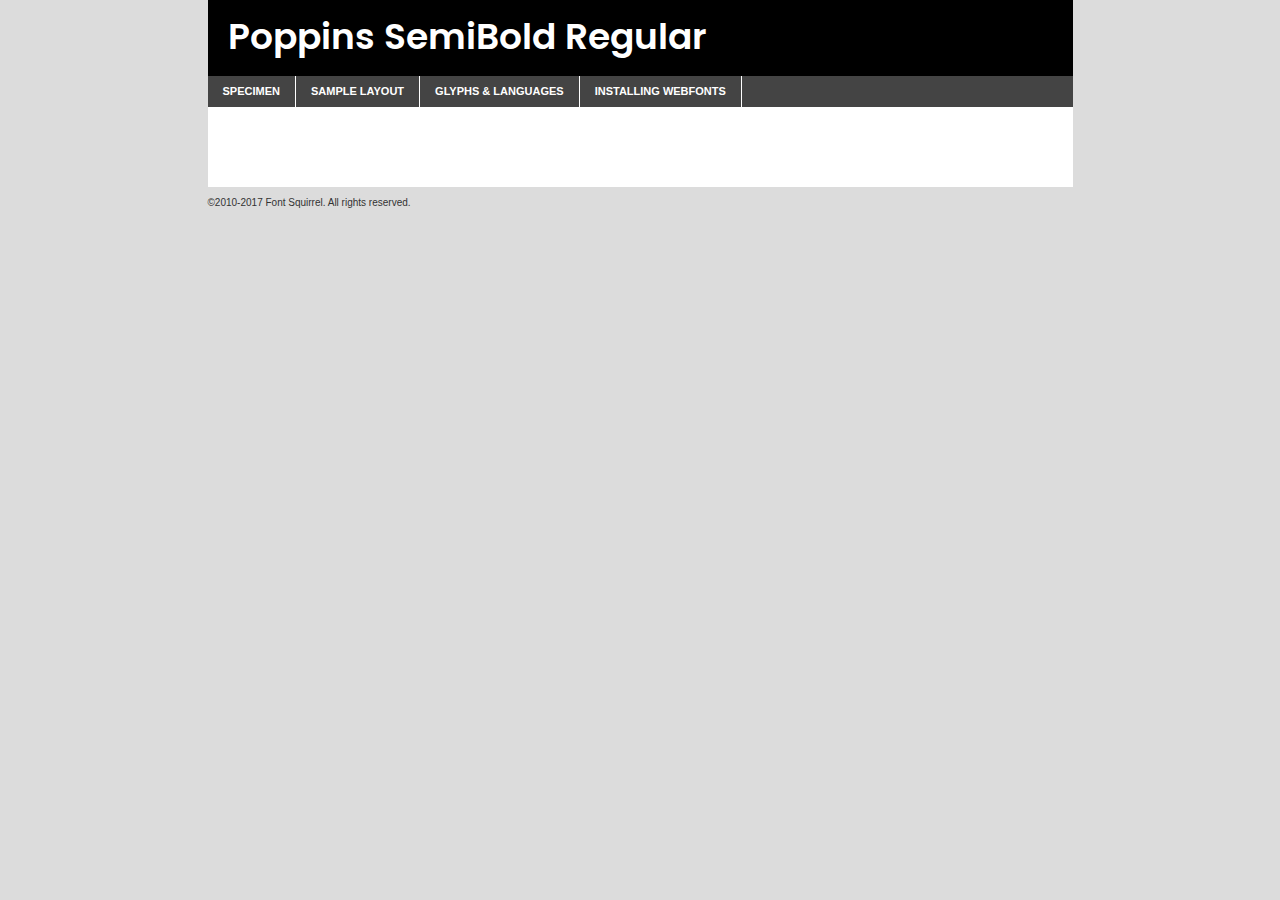
<file: Landing Page/components/fonts/poppins-semibold-demo.html>
<!DOCTYPE html PUBLIC "-//W3C//DTD XHTML 1.0 Transitional//EN"
	"http://www.w3.org/TR/xhtml1/DTD/xhtml1-transitional.dtd">

<html xmlns="http://www.w3.org/1999/xhtml" xml:lang="en" lang="en">
<head>
	<meta http-equiv="Content-Type" content="text/html; charset=utf-8" />
	<script src="http://ajax.googleapis.com/ajax/libs/jquery/1.7.2/jquery.min.js" type="text/javascript" charset="utf-8"></script>
	<script type="text/javascript">
	(function($){$.fn.easyTabs=function(option){var param=jQuery.extend({fadeSpeed:"fast",defaultContent:1,activeClass:'active'},option);$(this).each(function(){var thisId="#"+this.id;if(param.defaultContent==''){param.defaultContent=1;}
	if(typeof param.defaultContent=="number")
	{var defaultTab=$(thisId+" .tabs li:eq("+(param.defaultContent-1)+") a").attr('href').substr(1);}else{var defaultTab=param.defaultContent;}
	$(thisId+" .tabs li a").each(function(){var tabToHide=$(this).attr('href').substr(1);$("#"+tabToHide).addClass('easytabs-tab-content');});hideAll();changeContent(defaultTab);function hideAll(){$(thisId+" .easytabs-tab-content").hide();}
	function changeContent(tabId){hideAll();$(thisId+" .tabs li").removeClass(param.activeClass);$(thisId+" .tabs li a[href=#"+tabId+"]").closest('li').addClass(param.activeClass);if(param.fadeSpeed!="none")
	{$(thisId+" #"+tabId).fadeIn(param.fadeSpeed);}else{$(thisId+" #"+tabId).show();}}
	$(thisId+" .tabs li").click(function(){var tabId=$(this).find('a').attr('href').substr(1);changeContent(tabId);return false;});});}})(jQuery);
	</script>
	<link rel="stylesheet" href="specimen_files/specimen_stylesheet.css" type="text/css" charset="utf-8" />
	<link rel="stylesheet" href="stylesheet.css" type="text/css" charset="utf-8" />

	<style type="text/css">
					body{
				font-family: 'poppinssemibold';
							}
		</style>

	<title>Poppins SemiBold Regular Specimen</title>
	
	
	<script type="text/javascript" charset="utf-8">
		$(document).ready(function() {
			$('#container').easyTabs({defaultContent:1});
		});
	</script>
</head>

<body>
<div id="container">
	<div id="header">
		Poppins SemiBold Regular	</div>
	<ul class="tabs">
		<li><a href="#specimen">Specimen</a></li>
		<li><a href="#layout">Sample Layout</a></li>
				<li><a href="#glyphs">Glyphs &amp; Languages</a></li>
		<li><a href="#installing">Installing Webfonts</a></li>
		
	</ul>
	
	<div id="main_content">

		
			<div id="specimen">
		
				<div class="section">
					<div class="grid12 firstcol">
						<div class="huge">AaBb</div>
					</div>
				</div>
		
				<div class="section">
					<div class="glyph_range">A&#x200B;B&#x200b;C&#x200b;D&#x200b;E&#x200b;F&#x200b;G&#x200b;H&#x200b;I&#x200b;J&#x200b;K&#x200b;L&#x200b;M&#x200b;N&#x200b;O&#x200b;P&#x200b;Q&#x200b;R&#x200b;S&#x200b;T&#x200b;U&#x200b;V&#x200b;W&#x200b;X&#x200b;Y&#x200b;Z&#x200b;a&#x200b;b&#x200b;c&#x200b;d&#x200b;e&#x200b;f&#x200b;g&#x200b;h&#x200b;i&#x200b;j&#x200b;k&#x200b;l&#x200b;m&#x200b;n&#x200b;o&#x200b;p&#x200b;q&#x200b;r&#x200b;s&#x200b;t&#x200b;u&#x200b;v&#x200b;w&#x200b;x&#x200b;y&#x200b;z&#x200b;1&#x200b;2&#x200b;3&#x200b;4&#x200b;5&#x200b;6&#x200b;7&#x200b;8&#x200b;9&#x200b;0&#x200b;&amp;&#x200b;.&#x200b;,&#x200b;?&#x200b;!&#x200b;&#64;&#x200b;(&#x200b;)&#x200b;#&#x200b;$&#x200b;%&#x200b;*&#x200b;+&#x200b;-&#x200b;=&#x200b;:&#x200b;;</div>
				</div>
				<div class="section">
					<div class="grid12 firstcol">
						<table class="sample_table">
							<tr><td>10</td><td class="size10">abcdefghijklmnopqrstuvwxyzABCDEFGHIJKLMNOPQRSTUVWXYZ0123456789abcdefghijklmnopqrstuvwxyzABCDEFGHIJKLMNOPQRSTUVWXYZ0123456789abcdefghijklmnopqrstuvwxyzABCDEFGHIJKLMNOPQRSTUVWXYZ</td></tr>
							<tr><td>11</td><td class="size11">abcdefghijklmnopqrstuvwxyzABCDEFGHIJKLMNOPQRSTUVWXYZ0123456789abcdefghijklmnopqrstuvwxyzABCDEFGHIJKLMNOPQRSTUVWXYZ0123456789abcdefghijklmnopqrstuvwxyzABCDEFGHIJKLMNOPQRSTUVWXYZ</td></tr>
							<tr><td>12</td><td class="size12">abcdefghijklmnopqrstuvwxyzABCDEFGHIJKLMNOPQRSTUVWXYZ0123456789abcdefghijklmnopqrstuvwxyzABCDEFGHIJKLMNOPQRSTUVWXYZ0123456789abcdefghijklmnopqrstuvwxyzABCDEFGHIJKLMNOPQRSTUVWXYZ</td></tr>
							<tr><td>13</td><td class="size13">abcdefghijklmnopqrstuvwxyzABCDEFGHIJKLMNOPQRSTUVWXYZ0123456789abcdefghijklmnopqrstuvwxyzABCDEFGHIJKLMNOPQRSTUVWXYZ0123456789abcdefghijklmnopqrstuvwxyzABCDEFGHIJKLMNOPQRSTUVWXYZ</td></tr>
							<tr><td>14</td><td class="size14">abcdefghijklmnopqrstuvwxyzABCDEFGHIJKLMNOPQRSTUVWXYZ0123456789abcdefghijklmnopqrstuvwxyzABCDEFGHIJKLMNOPQRSTUVWXYZ0123456789abcdefghijklmnopqrstuvwxyzABCDEFGHIJKLMNOPQRSTUVWXYZ</td></tr>
							<tr><td>16</td><td class="size16">abcdefghijklmnopqrstuvwxyzABCDEFGHIJKLMNOPQRSTUVWXYZ0123456789abcdefghijklmnopqrstuvwxyzABCDEFGHIJKLMNOPQRSTUVWXYZ</td></tr>
							<tr><td>18</td><td class="size18">abcdefghijklmnopqrstuvwxyzABCDEFGHIJKLMNOPQRSTUVWXYZ0123456789abcdefghijklmnopqrstuvwxyzABCDEFGHIJKLMNOPQRSTUVWXYZ</td></tr>
							<tr><td>20</td><td class="size20">abcdefghijklmnopqrstuvwxyzABCDEFGHIJKLMNOPQRSTUVWXYZ0123456789abcdefghijklmnopqrstuvwxyzABCDEFGHIJKLMNOPQRSTUVWXYZ</td></tr>
							<tr><td>24</td><td class="size24">abcdefghijklmnopqrstuvwxyzABCDEFGHIJKLMNOPQRSTUVWXYZ0123456789abcdefghijklmnopqrstuvwxyzABCDEFGHIJKLMNOPQRSTUVWXYZ</td></tr>
							<tr><td>30</td><td class="size30">abcdefghijklmnopqrstuvwxyzABCDEFGHIJKLMNOPQRSTUVWXYZ0123456789abcdefghijklmnopqrstuvwxyzABCDEFGHIJKLMNOPQRSTUVWXYZ</td></tr>
							<tr><td>36</td><td class="size36">abcdefghijklmnopqrstuvwxyzABCDEFGHIJKLMNOPQRSTUVWXYZ0123456789abcdefghijklmnopqrstuvwxyzABCDEFGHIJKLMNOPQRSTUVWXYZ</td></tr>
							<tr><td>48</td><td class="size48">abcdefghijklmnopqrstuvwxyzABCDEFGHIJKLMNOPQRSTUVWXYZ0123456789abcdefghijklmnopqrstuvwxyzABCDEFGHIJKLMNOPQRSTUVWXYZ</td></tr>
							<tr><td>60</td><td class="size60">abcdefghijklmnopqrstuvwxyzABCDEFGHIJKLMNOPQRSTUVWXYZ0123456789abcdefghijklmnopqrstuvwxyzABCDEFGHIJKLMNOPQRSTUVWXYZ</td></tr>
							<tr><td>72</td><td class="size72">abcdefghijklmnopqrstuvwxyzABCDEFGHIJKLMNOPQRSTUVWXYZ0123456789abcdefghijklmnopqrstuvwxyzABCDEFGHIJKLMNOPQRSTUVWXYZ</td></tr>
							<tr><td>90</td><td class="size90">abcdefghijklmnopqrstuvwxyzABCDEFGHIJKLMNOPQRSTUVWXYZ0123456789abcdefghijklmnopqrstuvwxyzABCDEFGHIJKLMNOPQRSTUVWXYZ</td></tr>
						</table>
				
					</div>
			
				</div>
		
		
		
								<div class="section" id="bodycomparison">


										<div id="xheight">
				<div class="fontbody">&#x25FC;&#x25FC;&#x25FC;&#x25FC;&#x25FC;&#x25FC;&#x25FC;&#x25FC;&#x25FC;&#x25FC;&#x25FC;&#x25FC;&#x25FC;&#x25FC;&#x25FC;&#x25FC;&#x25FC;&#x25FC;&#x25FC;&#x25FC;&#x25FC;&#x25FC;&#x25FC;&#x25FC;&#x25FC;&#x25FC;&#x25FC;&#x25FC;&#x25FC;&#x25FC;&#x25FC;&#x25FC;&#x25FC;&#x25FC;&#x25FC;&#x25FC;&#x25FC;&#x25FC;&#x25FC;&#x25FC;&#x25FC;&#x25FC;&#x25FC;&#x25FC;&#x25FC;&#x25FC;&#x25FC;&#x25FC;&#x25FC;&#x25FC;&#x25FC;&#x25FC;&#x25FC;&#x25FC;&#x25FC;&#x25FC;&#x25FC;&#x25FC;&#x25FC;&#x25FC;&#x25FC;&#x25FC;&#x25FC;&#x25FC;&#x25FC;&#x25FC;&#x25FC;&#x25FC;&#x25FC;&#x25FC;&#x25FC;&#x25FC;&#x25FC;&#x25FC;&#x25FC;&#x25FC;&#x25FC;&#x25FC;&#x25FC;&#x25FC;&#x25FC;&#x25FC;&#x25FC;&#x25FC;&#x25FC;&#x25FC;&#x25FC;&#x25FC;&#x25FC;&#x25FC;&#x25FC;&#x25FC;&#x25FC;&#x25FC;&#x25FC;&#x25FC;&#x25FC;&#x25FC;&#x25FC;body</div><div class="arialbody">body</div><div class="verdanabody">body</div><div class="georgiabody">body</div></div>
										<div class="fontbody" style="z-index:1">
											body<span>Poppins SemiBold Regular</span>
										</div>
										<div class="arialbody" style="z-index:1">
											body<span>Arial</span>
										</div>
										<div class="verdanabody" style="z-index:1">
											body<span>Verdana</span>
										</div>
										<div class="georgiabody" style="z-index:1">
											body<span>Georgia</span>
										</div>



								</div>
		
		
				<div class="section psample psample_row1" id="">
					
					<div class="grid2 firstcol">
						<p class="size10"><span>10.</span>Aenean lacinia bibendum nulla sed consectetur. Fusce dapibus, tellus ac cursus commodo, tortor mauris condimentum nibh, ut fermentum massa justo sit amet risus. Nullam id dolor id nibh ultricies vehicula ut id elit. Cum sociis natoque penatibus et magnis dis parturient montes, nascetur ridiculus mus. Nulla vitae elit libero, a pharetra augue.</p>
			
					</div>
					<div class="grid3">
						<p class="size11"><span>11.</span>Aenean lacinia bibendum nulla sed consectetur. Fusce dapibus, tellus ac cursus commodo, tortor mauris condimentum nibh, ut fermentum massa justo sit amet risus. Nullam id dolor id nibh ultricies vehicula ut id elit. Cum sociis natoque penatibus et magnis dis parturient montes, nascetur ridiculus mus. Nulla vitae elit libero, a pharetra augue.</p>
			
					</div>
					<div class="grid3">
						<p class="size12"><span>12.</span>Aenean lacinia bibendum nulla sed consectetur. Fusce dapibus, tellus ac cursus commodo, tortor mauris condimentum nibh, ut fermentum massa justo sit amet risus. Nullam id dolor id nibh ultricies vehicula ut id elit. Cum sociis natoque penatibus et magnis dis parturient montes, nascetur ridiculus mus. Nulla vitae elit libero, a pharetra augue.</p>
			
					</div>
					<div class="grid4">
						<p class="size13"><span>13.</span>Aenean lacinia bibendum nulla sed consectetur. Fusce dapibus, tellus ac cursus commodo, tortor mauris condimentum nibh, ut fermentum massa justo sit amet risus. Nullam id dolor id nibh ultricies vehicula ut id elit. Cum sociis natoque penatibus et magnis dis parturient montes, nascetur ridiculus mus. Nulla vitae elit libero, a pharetra augue.</p>
			
					</div>
					<div class="white_blend"></div>
					
				</div>
				<div class="section psample psample_row2" id="">
					<div class="grid3 firstcol">
						<p class="size14"><span>14.</span>Aenean lacinia bibendum nulla sed consectetur. Fusce dapibus, tellus ac cursus commodo, tortor mauris condimentum nibh, ut fermentum massa justo sit amet risus. Nullam id dolor id nibh ultricies vehicula ut id elit. Cum sociis natoque penatibus et magnis dis parturient montes, nascetur ridiculus mus. Nulla vitae elit libero, a pharetra augue.</p>
			
					</div>
					<div class="grid4">
						<p class="size16"><span>16.</span>Aenean lacinia bibendum nulla sed consectetur. Fusce dapibus, tellus ac cursus commodo, tortor mauris condimentum nibh, ut fermentum massa justo sit amet risus. Nullam id dolor id nibh ultricies vehicula ut id elit. Cum sociis natoque penatibus et magnis dis parturient montes, nascetur ridiculus mus. Nulla vitae elit libero, a pharetra augue.</p>
			
					</div>
					<div class="grid5">
						<p class="size18"><span>18.</span>Aenean lacinia bibendum nulla sed consectetur. Fusce dapibus, tellus ac cursus commodo, tortor mauris condimentum nibh, ut fermentum massa justo sit amet risus. Nullam id dolor id nibh ultricies vehicula ut id elit. Cum sociis natoque penatibus et magnis dis parturient montes, nascetur ridiculus mus. Nulla vitae elit libero, a pharetra augue.</p>
			
					</div>

					<div class="white_blend"></div>

				</div>
				
				<div class="section psample psample_row3" id="">
					<div class="grid5 firstcol">
						<p class="size20"><span>20.</span>Aenean lacinia bibendum nulla sed consectetur. Fusce dapibus, tellus ac cursus commodo, tortor mauris condimentum nibh, ut fermentum massa justo sit amet risus. Nullam id dolor id nibh ultricies vehicula ut id elit. Cum sociis natoque penatibus et magnis dis parturient montes, nascetur ridiculus mus. Nulla vitae elit libero, a pharetra augue.</p>
					</div>
					<div class="grid7">
						<p class="size24"><span>24.</span>Aenean lacinia bibendum nulla sed consectetur. Fusce dapibus, tellus ac cursus commodo, tortor mauris condimentum nibh, ut fermentum massa justo sit amet risus. Nullam id dolor id nibh ultricies vehicula ut id elit. Cum sociis natoque penatibus et magnis dis parturient montes, nascetur ridiculus mus. Nulla vitae elit libero, a pharetra augue.</p>
					</div>
					
					<div class="white_blend"></div>
					
				</div>
				
				<div class="section psample psample_row4" id="">
					<div class="grid12 firstcol">
						<p class="size30"><span>30.</span>Aenean lacinia bibendum nulla sed consectetur. Fusce dapibus, tellus ac cursus commodo, tortor mauris condimentum nibh, ut fermentum massa justo sit amet risus. Nullam id dolor id nibh ultricies vehicula ut id elit. Cum sociis natoque penatibus et magnis dis parturient montes, nascetur ridiculus mus. Nulla vitae elit libero, a pharetra augue.</p>
					</div>
					<div class="white_blend"></div>
					
				</div>
				
				
				
				<div class="section psample psample_row1 fullreverse">
					<div class="grid2 firstcol">
						<p class="size10"><span>10.</span>Aenean lacinia bibendum nulla sed consectetur. Fusce dapibus, tellus ac cursus commodo, tortor mauris condimentum nibh, ut fermentum massa justo sit amet risus. Nullam id dolor id nibh ultricies vehicula ut id elit. Cum sociis natoque penatibus et magnis dis parturient montes, nascetur ridiculus mus. Nulla vitae elit libero, a pharetra augue.</p>
			
					</div>
					<div class="grid3">
						<p class="size11"><span>11.</span>Aenean lacinia bibendum nulla sed consectetur. Fusce dapibus, tellus ac cursus commodo, tortor mauris condimentum nibh, ut fermentum massa justo sit amet risus. Nullam id dolor id nibh ultricies vehicula ut id elit. Cum sociis natoque penatibus et magnis dis parturient montes, nascetur ridiculus mus. Nulla vitae elit libero, a pharetra augue.</p>
			
					</div>
					<div class="grid3">
						<p class="size12"><span>12.</span>Aenean lacinia bibendum nulla sed consectetur. Fusce dapibus, tellus ac cursus commodo, tortor mauris condimentum nibh, ut fermentum massa justo sit amet risus. Nullam id dolor id nibh ultricies vehicula ut id elit. Cum sociis natoque penatibus et magnis dis parturient montes, nascetur ridiculus mus. Nulla vitae elit libero, a pharetra augue.</p>
			
					</div>
					<div class="grid4">
						<p class="size13"><span>13.</span>Aenean lacinia bibendum nulla sed consectetur. Fusce dapibus, tellus ac cursus commodo, tortor mauris condimentum nibh, ut fermentum massa justo sit amet risus. Nullam id dolor id nibh ultricies vehicula ut id elit. Cum sociis natoque penatibus et magnis dis parturient montes, nascetur ridiculus mus. Nulla vitae elit libero, a pharetra augue.</p>
			
					</div>
					<div class="black_blend"></div>
					
				</div>
				
				<div class="section psample psample_row2 fullreverse">
					<div class="grid3 firstcol">
						<p class="size14"><span>14.</span>Aenean lacinia bibendum nulla sed consectetur. Fusce dapibus, tellus ac cursus commodo, tortor mauris condimentum nibh, ut fermentum massa justo sit amet risus. Nullam id dolor id nibh ultricies vehicula ut id elit. Cum sociis natoque penatibus et magnis dis parturient montes, nascetur ridiculus mus. Nulla vitae elit libero, a pharetra augue.</p>
			
					</div>
					<div class="grid4">
						<p class="size16"><span>16.</span>Aenean lacinia bibendum nulla sed consectetur. Fusce dapibus, tellus ac cursus commodo, tortor mauris condimentum nibh, ut fermentum massa justo sit amet risus. Nullam id dolor id nibh ultricies vehicula ut id elit. Cum sociis natoque penatibus et magnis dis parturient montes, nascetur ridiculus mus. Nulla vitae elit libero, a pharetra augue.</p>
			
					</div>
					<div class="grid5">
						<p class="size18"><span>18.</span>Aenean lacinia bibendum nulla sed consectetur. Fusce dapibus, tellus ac cursus commodo, tortor mauris condimentum nibh, ut fermentum massa justo sit amet risus. Nullam id dolor id nibh ultricies vehicula ut id elit. Cum sociis natoque penatibus et magnis dis parturient montes, nascetur ridiculus mus. Nulla vitae elit libero, a pharetra augue.</p>
			
					</div>
					<div class="black_blend"></div>

				</div>
				
				<div class="section psample fullreverse psample_row3" id="">
					<div class="grid5 firstcol">
						<p class="size20"><span>20.</span>Aenean lacinia bibendum nulla sed consectetur. Fusce dapibus, tellus ac cursus commodo, tortor mauris condimentum nibh, ut fermentum massa justo sit amet risus. Nullam id dolor id nibh ultricies vehicula ut id elit. Cum sociis natoque penatibus et magnis dis parturient montes, nascetur ridiculus mus. Nulla vitae elit libero, a pharetra augue.</p>
					</div>
					<div class="grid7">
						<p class="size24"><span>24.</span>Aenean lacinia bibendum nulla sed consectetur. Fusce dapibus, tellus ac cursus commodo, tortor mauris condimentum nibh, ut fermentum massa justo sit amet risus. Nullam id dolor id nibh ultricies vehicula ut id elit. Cum sociis natoque penatibus et magnis dis parturient montes, nascetur ridiculus mus. Nulla vitae elit libero, a pharetra augue.</p>
					</div>
					
					<div class="black_blend"></div>
					
				</div>
				
				<div class="section psample fullreverse psample_row4" id="" style="border-bottom: 20px #000 solid;">
					<div class="grid12 firstcol">
						<p class="size30"><span>30.</span>Aenean lacinia bibendum nulla sed consectetur. Fusce dapibus, tellus ac cursus commodo, tortor mauris condimentum nibh, ut fermentum massa justo sit amet risus. Nullam id dolor id nibh ultricies vehicula ut id elit. Cum sociis natoque penatibus et magnis dis parturient montes, nascetur ridiculus mus. Nulla vitae elit libero, a pharetra augue.</p>
					</div>
					<div class="black_blend"></div>
					
				</div>
				
				
				
				
			</div>
			
			<div id="layout">
				
				<div class="section">
					
					<div class="grid12 firstcol">
						<h1>Lorem Ipsum Dolor</h1>
						<h2>Etiam porta sem malesuada magna mollis euismod</h2>
						
						<p class="byline">By <a href="#link">Aenean Lacinia</a></p>
					</div>
				</div>
				<div class="section">
					<div class="grid8 firstcol">
						<p class="large">Donec sed odio dui. Morbi leo risus, porta ac consectetur ac, vestibulum at eros. Fusce dapibus, tellus ac cursus commodo, tortor mauris condimentum nibh, ut fermentum massa justo sit amet risus. </p>

						
						<h3>Pellentesque ornare sem</h3>

						<p>Maecenas sed diam eget risus varius blandit sit amet non magna. Maecenas faucibus mollis interdum. Donec ullamcorper nulla non metus auctor fringilla. Nullam id dolor id nibh ultricies vehicula ut id elit. Nullam id dolor id nibh ultricies vehicula ut id elit. </p>

						<p>Aenean eu leo quam. Pellentesque ornare sem lacinia quam venenatis vestibulum. Lorem ipsum dolor sit amet, consectetur adipiscing elit. Cum sociis natoque penatibus et magnis dis parturient montes, nascetur ridiculus mus. </p>

						<p>Nulla vitae elit libero, a pharetra augue. Praesent commodo cursus magna, vel scelerisque nisl consectetur et. Aenean lacinia bibendum nulla sed consectetur. </p>

						<p>Nullam quis risus eget urna mollis ornare vel eu leo. Nullam quis risus eget urna mollis ornare vel eu leo. Maecenas sed diam eget risus varius blandit sit amet non magna. Donec ullamcorper nulla non metus auctor fringilla. </p>

						<h3>Cras mattis consectetur</h3>

						<p>Aenean eu leo quam. Pellentesque ornare sem lacinia quam venenatis vestibulum. Aenean lacinia bibendum nulla sed consectetur. Integer posuere erat a ante venenatis dapibus posuere velit aliquet. Cras mattis consectetur purus sit amet fermentum. </p>

						<p>Nullam id dolor id nibh ultricies vehicula ut id elit. Nullam quis risus eget urna mollis ornare vel eu leo. Cras mattis consectetur purus sit amet fermentum.</p>
					</div>
					
					<div class="grid4 sidebar">
						
						<div class="box reverse">
							<p class="last">Nullam quis risus eget urna mollis ornare vel eu leo. Donec ullamcorper nulla non metus auctor fringilla. Cras mattis consectetur purus sit amet fermentum. Sed posuere consectetur est at lobortis. Lorem ipsum dolor sit amet, consectetur adipiscing elit. </p>
						</div>
						
						<p class="caption">Maecenas sed diam eget risus varius.</p>

						<p>Vestibulum id ligula porta felis euismod semper. Integer posuere erat a ante venenatis dapibus posuere velit aliquet. Vestibulum id ligula porta felis euismod semper. Sed posuere consectetur est at lobortis. Maecenas sed diam eget risus varius blandit sit amet non magna. Fusce dapibus, tellus ac cursus commodo, tortor mauris condimentum nibh, ut fermentum massa justo sit amet risus. </p>

					

						<p>Duis mollis, est non commodo luctus, nisi erat porttitor ligula, eget lacinia odio sem nec elit. Aenean lacinia bibendum nulla sed consectetur. Vivamus sagittis lacus vel augue laoreet rutrum faucibus dolor auctor. Aenean lacinia bibendum nulla sed consectetur. Nullam quis risus eget urna mollis ornare vel eu leo. </p>

						<p>Praesent commodo cursus magna, vel scelerisque nisl consectetur et. Donec ullamcorper nulla non metus auctor fringilla. Maecenas faucibus mollis interdum. Fusce dapibus, tellus ac cursus commodo, tortor mauris condimentum nibh, ut fermentum massa justo sit amet risus. </p>

					</div>
				</div>
				
			</div>


			



		<div id="glyphs">
			<div class="section">
				<div class="grid12 firstcol">
			
				<h1>Language Support</h1>
				<p>The subset of Poppins SemiBold Regular in this kit supports the following languages:<br />
			
					English, Arrernte, Bislama, Cebuano, Fijian, Gilbertese, Hmong, Ibanag, Iloko_ilokano, Interglossa_glosa, Interlingua, Lojban, Manx, Norfolk_pitcairnese, Oromo, Rotokas, Samoan, Sardinian, Seychelles_creole, Shona, Somali, Southern_ndebele, Swahili, Swati_swazi, Tok_pisin, Warlpiri, Xhosa, Zulu, Latinbasic, Demo				</p>
				<h1>Glyph Chart</h1>
				<p>The subset of Poppins SemiBold Regular in this kit includes all the glyphs listed below. Unicode entities are included above each glyph to help you insert individual characters into your layout.</p>
				<div id="glyph_chart">
			
																														 <div><p>&amp;#13;</p>&#13;</div>
																				 <div><p>&amp;#32;</p>&#32;</div>
																				 <div><p>&amp;#33;</p>&#33;</div>
																				 <div><p>&amp;#34;</p>&#34;</div>
																				 <div><p>&amp;#35;</p>&#35;</div>
																				 <div><p>&amp;#36;</p>&#36;</div>
																				 <div><p>&amp;#37;</p>&#37;</div>
																				 <div><p>&amp;#38;</p>&#38;</div>
																				 <div><p>&amp;#39;</p>&#39;</div>
																				 <div><p>&amp;#40;</p>&#40;</div>
																				 <div><p>&amp;#41;</p>&#41;</div>
																				 <div><p>&amp;#42;</p>&#42;</div>
																				 <div><p>&amp;#43;</p>&#43;</div>
																				 <div><p>&amp;#44;</p>&#44;</div>
																				 <div><p>&amp;#46;</p>&#46;</div>
																				 <div><p>&amp;#47;</p>&#47;</div>
																				 <div><p>&amp;#48;</p>&#48;</div>
																				 <div><p>&amp;#49;</p>&#49;</div>
																				 <div><p>&amp;#50;</p>&#50;</div>
																				 <div><p>&amp;#51;</p>&#51;</div>
																				 <div><p>&amp;#52;</p>&#52;</div>
																				 <div><p>&amp;#53;</p>&#53;</div>
																				 <div><p>&amp;#54;</p>&#54;</div>
																				 <div><p>&amp;#55;</p>&#55;</div>
																				 <div><p>&amp;#56;</p>&#56;</div>
																				 <div><p>&amp;#57;</p>&#57;</div>
																				 <div><p>&amp;#60;</p>&#60;</div>
																				 <div><p>&amp;#61;</p>&#61;</div>
																				 <div><p>&amp;#62;</p>&#62;</div>
																				 <div><p>&amp;#63;</p>&#63;</div>
																				 <div><p>&amp;#64;</p>&#64;</div>
																				 <div><p>&amp;#65;</p>&#65;</div>
																				 <div><p>&amp;#66;</p>&#66;</div>
																				 <div><p>&amp;#67;</p>&#67;</div>
																				 <div><p>&amp;#68;</p>&#68;</div>
																				 <div><p>&amp;#69;</p>&#69;</div>
																				 <div><p>&amp;#70;</p>&#70;</div>
																				 <div><p>&amp;#71;</p>&#71;</div>
																				 <div><p>&amp;#72;</p>&#72;</div>
																				 <div><p>&amp;#73;</p>&#73;</div>
																				 <div><p>&amp;#74;</p>&#74;</div>
																				 <div><p>&amp;#75;</p>&#75;</div>
																				 <div><p>&amp;#76;</p>&#76;</div>
																				 <div><p>&amp;#77;</p>&#77;</div>
																				 <div><p>&amp;#78;</p>&#78;</div>
																				 <div><p>&amp;#79;</p>&#79;</div>
																				 <div><p>&amp;#80;</p>&#80;</div>
																				 <div><p>&amp;#81;</p>&#81;</div>
																				 <div><p>&amp;#82;</p>&#82;</div>
																				 <div><p>&amp;#83;</p>&#83;</div>
																				 <div><p>&amp;#84;</p>&#84;</div>
																				 <div><p>&amp;#85;</p>&#85;</div>
																				 <div><p>&amp;#86;</p>&#86;</div>
																				 <div><p>&amp;#87;</p>&#87;</div>
																				 <div><p>&amp;#88;</p>&#88;</div>
																				 <div><p>&amp;#89;</p>&#89;</div>
																				 <div><p>&amp;#90;</p>&#90;</div>
																				 <div><p>&amp;#91;</p>&#91;</div>
																				 <div><p>&amp;#92;</p>&#92;</div>
																				 <div><p>&amp;#93;</p>&#93;</div>
																				 <div><p>&amp;#94;</p>&#94;</div>
																				 <div><p>&amp;#95;</p>&#95;</div>
																				 <div><p>&amp;#96;</p>&#96;</div>
																				 <div><p>&amp;#97;</p>&#97;</div>
																				 <div><p>&amp;#98;</p>&#98;</div>
																				 <div><p>&amp;#99;</p>&#99;</div>
																				 <div><p>&amp;#100;</p>&#100;</div>
																				 <div><p>&amp;#101;</p>&#101;</div>
																				 <div><p>&amp;#102;</p>&#102;</div>
																				 <div><p>&amp;#103;</p>&#103;</div>
																				 <div><p>&amp;#104;</p>&#104;</div>
																				 <div><p>&amp;#105;</p>&#105;</div>
																				 <div><p>&amp;#106;</p>&#106;</div>
																				 <div><p>&amp;#107;</p>&#107;</div>
																				 <div><p>&amp;#108;</p>&#108;</div>
																				 <div><p>&amp;#109;</p>&#109;</div>
																				 <div><p>&amp;#110;</p>&#110;</div>
																				 <div><p>&amp;#111;</p>&#111;</div>
																				 <div><p>&amp;#112;</p>&#112;</div>
																				 <div><p>&amp;#113;</p>&#113;</div>
																				 <div><p>&amp;#114;</p>&#114;</div>
																				 <div><p>&amp;#115;</p>&#115;</div>
																				 <div><p>&amp;#116;</p>&#116;</div>
																				 <div><p>&amp;#117;</p>&#117;</div>
																				 <div><p>&amp;#118;</p>&#118;</div>
																				 <div><p>&amp;#119;</p>&#119;</div>
																				 <div><p>&amp;#120;</p>&#120;</div>
																				 <div><p>&amp;#121;</p>&#121;</div>
																				 <div><p>&amp;#122;</p>&#122;</div>
																				 <div><p>&amp;#123;</p>&#123;</div>
																				 <div><p>&amp;#124;</p>&#124;</div>
																				 <div><p>&amp;#125;</p>&#125;</div>
																				 <div><p>&amp;#126;</p>&#126;</div>
																				 <div><p>&amp;#160;</p>&#160;</div>
																				 <div><p>&amp;#161;</p>&#161;</div>
																				 <div><p>&amp;#162;</p>&#162;</div>
																				 <div><p>&amp;#163;</p>&#163;</div>
																				 <div><p>&amp;#164;</p>&#164;</div>
																				 <div><p>&amp;#165;</p>&#165;</div>
																				 <div><p>&amp;#166;</p>&#166;</div>
																				 <div><p>&amp;#167;</p>&#167;</div>
																				 <div><p>&amp;#168;</p>&#168;</div>
																				 <div><p>&amp;#169;</p>&#169;</div>
																				 <div><p>&amp;#170;</p>&#170;</div>
																				 <div><p>&amp;#171;</p>&#171;</div>
																				 <div><p>&amp;#172;</p>&#172;</div>
																				 <div><p>&amp;#174;</p>&#174;</div>
																				 <div><p>&amp;#175;</p>&#175;</div>
																				 <div><p>&amp;#176;</p>&#176;</div>
																				 <div><p>&amp;#177;</p>&#177;</div>
																				 <div><p>&amp;#178;</p>&#178;</div>
																				 <div><p>&amp;#179;</p>&#179;</div>
																				 <div><p>&amp;#180;</p>&#180;</div>
																				 <div><p>&amp;#181;</p>&#181;</div>
																				 <div><p>&amp;#182;</p>&#182;</div>
																				 <div><p>&amp;#184;</p>&#184;</div>
																				 <div><p>&amp;#185;</p>&#185;</div>
																				 <div><p>&amp;#186;</p>&#186;</div>
																				 <div><p>&amp;#187;</p>&#187;</div>
																				 <div><p>&amp;#188;</p>&#188;</div>
																				 <div><p>&amp;#189;</p>&#189;</div>
																				 <div><p>&amp;#190;</p>&#190;</div>
																				 <div><p>&amp;#191;</p>&#191;</div>
																				 <div><p>&amp;#198;</p>&#198;</div>
																				 <div><p>&amp;#199;</p>&#199;</div>
																				 <div><p>&amp;#208;</p>&#208;</div>
																				 <div><p>&amp;#215;</p>&#215;</div>
																				 <div><p>&amp;#216;</p>&#216;</div>
																				 <div><p>&amp;#222;</p>&#222;</div>
																				 <div><p>&amp;#223;</p>&#223;</div>
																				 <div><p>&amp;#230;</p>&#230;</div>
																				 <div><p>&amp;#231;</p>&#231;</div>
																				 <div><p>&amp;#240;</p>&#240;</div>
																				 <div><p>&amp;#247;</p>&#247;</div>
																				 <div><p>&amp;#248;</p>&#248;</div>
																				 <div><p>&amp;#254;</p>&#254;</div>
																				 <div><p>&amp;#305;</p>&#305;</div>
																				 <div><p>&amp;#338;</p>&#338;</div>
																				 <div><p>&amp;#339;</p>&#339;</div>
																				 <div><p>&amp;#710;</p>&#710;</div>
																				 <div><p>&amp;#730;</p>&#730;</div>
																				 <div><p>&amp;#732;</p>&#732;</div>
																				 <div><p>&amp;#8192;</p>&#8192;</div>
																				 <div><p>&amp;#8193;</p>&#8193;</div>
																				 <div><p>&amp;#8194;</p>&#8194;</div>
																				 <div><p>&amp;#8195;</p>&#8195;</div>
																				 <div><p>&amp;#8196;</p>&#8196;</div>
																				 <div><p>&amp;#8197;</p>&#8197;</div>
																				 <div><p>&amp;#8198;</p>&#8198;</div>
																				 <div><p>&amp;#8199;</p>&#8199;</div>
																				 <div><p>&amp;#8200;</p>&#8200;</div>
																				 <div><p>&amp;#8201;</p>&#8201;</div>
																				 <div><p>&amp;#8202;</p>&#8202;</div>
																				 <div><p>&amp;#8211;</p>&#8211;</div>
																				 <div><p>&amp;#8212;</p>&#8212;</div>
																				 <div><p>&amp;#8216;</p>&#8216;</div>
																				 <div><p>&amp;#8217;</p>&#8217;</div>
																				 <div><p>&amp;#8218;</p>&#8218;</div>
																				 <div><p>&amp;#8220;</p>&#8220;</div>
																				 <div><p>&amp;#8221;</p>&#8221;</div>
																				 <div><p>&amp;#8222;</p>&#8222;</div>
																				 <div><p>&amp;#8226;</p>&#8226;</div>
																				 <div><p>&amp;#8239;</p>&#8239;</div>
																				 <div><p>&amp;#8249;</p>&#8249;</div>
																				 <div><p>&amp;#8250;</p>&#8250;</div>
																				 <div><p>&amp;#8287;</p>&#8287;</div>
																				 <div><p>&amp;#8364;</p>&#8364;</div>
																				 <div><p>&amp;#8482;</p>&#8482;</div>
																				 <div><p>&amp;#8722;</p>&#8722;</div>
																				 <div><p>&amp;#9724;</p>&#9724;</div>
																				 <div><p>&amp;#64257;</p>&#64257;</div>
																																																</div>	
				</div>
		
		
			</div>
		</div>
		
		
		<div id="specs">
			
		</div>
	
		<div id="installing">
			<div class="section">
				<div class="grid7 firstcol">
					<h1>Installing Webfonts</h1>
					
					<p>Webfonts are supported by all major browser platforms but not all in the same way. There are currently four different font formats that must be included in order to target all browsers. This includes TTF, WOFF, EOT and SVG.</p>
					
					<h2>1. Upload your webfonts</h2>
					<p>You must upload your webfont kit to your website. They should be in or near the same directory as your CSS files.</p>
					
					<h2>2. Include the webfont stylesheet</h2>
					<p>A special CSS @font-face declaration helps the various browsers select the appropriate font it needs without causing you a bunch of headaches. Learn more about this syntax by reading the <a href="https://www.fontspring.com/blog/further-hardening-of-the-bulletproof-syntax">Fontspring blog post</a> about it. The code for it is as follows:</p>


<code>
@font-face{ 
	font-family: 'MyWebFont';
	src: url('WebFont.eot');
	src: url('WebFont.eot?#iefix') format('embedded-opentype'),
	     url('WebFont.woff') format('woff'),
	     url('WebFont.ttf') format('truetype'),
	     url('WebFont.svg#webfont') format('svg');
}
</code>

	<p>We've already gone ahead and generated the code for you. All you have to do is link to the stylesheet in your HTML, like this:</p>
	<code>&lt;link rel=&quot;stylesheet&quot; href=&quot;stylesheet.css&quot; type=&quot;text/css&quot; charset=&quot;utf-8&quot; /&gt;</code>

					<h2>3. Modify your own stylesheet</h2>
					<p>To take advantage of your new fonts, you must tell your stylesheet to use them. Look at the original @font-face declaration above and find the property called "font-family." The name linked there will be what you use to reference the font. Prepend that webfont name to the font stack in the "font-family" property, inside the selector you want to change. For example:</p>
<code>p { font-family: 'WebFont', Arial, sans-serif; }</code>

<h2>4. Test</h2>
<p>Getting webfonts to work cross-browser <em>can</em> be tricky. Use the information in the sidebar to help you if you find that fonts aren't loading in a particular browser.</p>
				</div>
				
				<div class="grid5 sidebar">
					<div class="box">
						<h2>Troubleshooting<br />Font-Face Problems</h2>
						<p>Having trouble getting your webfonts to load in your new website? Here are some tips to sort out what might be the problem.</p>

						<h3>Fonts not showing in any browser</h3>

						<p>This sounds like you need to work on the plumbing. You either did not upload the fonts to the correct directory, or you did not link the fonts properly in the CSS. If you've confirmed that all this is correct and you still have a problem, take a look at your .htaccess file and see if requests are getting intercepted.</p>

						<h3>Fonts not loading in iPhone or iPad</h3>

						<p>The most common problem here is that you are serving the fonts from an IIS server. IIS refuses to serve files that have unknown MIME types. If that is the case, you must set the MIME type for SVG to "image/svg+xml" in the server settings. Follow these instructions from Microsoft if you need help.</p>

						<h3>Fonts not loading in Firefox</h3>

						<p>The primary reason for this failure? You are still using a version Firefox older than 3.5. So upgrade already! If that isn't it, then you are very likely serving fonts from a different domain. Firefox requires that all font assets be served from the same domain. Lastly it is possible that you need to add WOFF to your list of MIME types (if you are serving via IIS.)</p>

						<h3>Fonts not loading in IE</h3>

						<p>Are you looking at Internet Explorer on an actual Windows machine or are you cheating by using a service like Adobe BrowserLab? Many of these screenshot services do not render @font-face for IE. Best to test it on a real machine.</p>

						<h3>Fonts not loading in IE9</h3>

						<p>IE9, like Firefox, requires that fonts be served from the same domain as the website. Make sure that is the case.</p>
					</div>
				</div>
			</div>
			
		</div>
	
	</div>
	<div id="footer">
		<p>&copy;2010-2017 Font Squirrel. All rights reserved.</p>
	</div>
</div>
</body>
</html>
</file>
<file: Landing Page/styles/index.css>
body {
    background-color: rgb(34, 34, 34);
    color: white;
    font-family: poppinsregular;
    max-width: 1200px;
    margin: 0 auto;
    padding: 10px;
}

header {
    display: flex;
    flex-direction: row;
    justify-content: space-between;
    align-items: center;
}

#title {
    flex-direction: column;
    line-height: 10px;
}

li {
    display: inline-block;
    margin: 20px;
}

a {
    color: white;
    text-decoration: none;
}

a:hover {
    color: rgb(132, 14, 201);
    transition: 0.3s all;
}

#inscreva-se-btn {
    border: 2px solid rgb(132, 14, 201);
    padding: 10px;
    border-radius: 15px;
}

#inscreva-se-btn:hover {
    background-color: rgb(132, 14, 201);
    color: white;
}

h1 {
    font-weight: 200;
}

main {
    display: flex;
    flex-direction: row;
    margin-top: 50px;
}

h2 {
    font-size: 56px;
    line-height: 10px;
    font-family: poppinsmedium;
}

span {
    color: rgb(132, 14, 201);
}

p {
    line-height: 20px;
    max-width: 500px;
    font-family: poppinslight;
    text-align: justify;
}

img {
    width: 580px;
}

form {
    display: flex;
    flex-direction: column;
    width: 70%;
}

form [type="submit"] {
    height: 50px;
    width: 50%;
    background-color: rgb(132, 14, 201);
    color: white;
    font-weight: bold;
}

form [type="submit"]:hover {
    cursor: pointer;
}

input {
    margin-top: 20px;
    height: 20px;
    padding: 15px;
    border-radius: 20px;
    border: none;
    font-size: 15px;
}
</file>
<file: Landing Page/styles/fonts.css>
@font-face {
     font-family: 'poppinsblack';
     src: url('../components/fonts/poppins-black-webfont.woff2') format('woff2'),
          url('../components/fonts/poppins-black-webfont.woff') format('woff');
     font-weight: normal;
     font-style: normal;

}




@font-face {
     font-family: 'poppinsbold';
     src: url('../components/fonts/poppins-bold-webfont.woff2') format('woff2'),
          url('../components/fonts/poppins-bold-webfont.woff') format('woff');
     font-weight: normal;
     font-style: normal;

}


@font-face {
     font-family: 'poppinslight';
     src: url('../components/fonts/poppins-light-webfont.woff2') format('woff2'),
          url('../components/fonts/poppins-light-webfont.woff') format('woff');
     font-weight: normal;
     font-style: normal;

}


@font-face {
     font-family: 'poppinsmedium';
     src: url('../components/fonts/poppins-medium-webfont.woff2') format('woff2'),
          url('../components/fonts/poppins-medium-webfont.woff') format('woff');
     font-weight: normal;
     font-style: normal;

}

@font-face {
     font-family: 'poppinsregular';
     src: url('../components/fonts/poppins-regular-webfont.woff2') format('woff2'),
          url('../components/fonts/poppins-regular-webfont.woff') format('woff');
     font-weight: normal;
     font-style: normal;

}

@font-face {
     font-family: 'poppinssemibold';
     src: url('../components/fonts/poppins-semibold-webfont.woff2') format('woff2'),
          url('../components/fonts/poppins-semibold-webfont.woff') format('woff');
     font-weight: normal;
     font-style: normal;

}
</file>
<file: Landing Page/styles/media.css>
@media screen and (min-width: 0px) and (max-width: 370px) {
    h2 {
        line-height: 30px;
    }

    ul {
        margin-right: 20px;
    }

    li {
        margin-left: 0px;
        align-self: center;
    }

    p {
        margin-right: 10%;
    }
}

@media screen and (min-width: 371px) and (max-width: 759px) {
    h2 {
        display: flex;
        flex-direction: column;
        line-height: 75%;
    }

    ul {
        margin-right: 20px;
    }

    li {
        margin-left: 0px;
        align-self: center;
    }

    p {
        margin-right: 10%;
    }
}

@media screen and (max-width: 760px) {
    header {
        flex-direction: column;
    }

    main {
        flex-direction: column;
    }

    h2 {
        font-size: 38px;
        margin-left: 10%;
    }

    p {
        margin-left: 10%;
    }

    form {
        margin: 0 auto;
        width: 100%;
    }

    input {
        align-self: center;
    }

    img {
        display: none;
    }

    ul {
        text-align: center;
    }
}

@media screen and (min-width: 761px) and (max-width: 1124px) {
    h2 {
        line-height: 50px
    }
}
</file>
<file: Login/styles/main.css>
@import url("https://fonts.googleapis.com/css2?family=Poppins:wght@300;400;500;600;700;800;900&display=swap");

* {
  margin: 0;
  padding: 0;
  box-sizing: border-box;
  font-family: "Poppins", sans-serif;
}

body {
  display: flex;
  justify-content: center;
  align-items: center;
  min-height: 100vh;
  background-image: url("../img/img.jpg");
  background-repeat: no-repeat;
  background-size: cover;
  background-position: center;
}

.wrapper {
  width: 420px;
  background: transparent;
  border: 2px solid rgba(255, 255, 255, 0.2);
  backdrop-filter: blur(20px);
  box-shadow: 0 0 10px rgba(0, 0, 0, 0.2);
  color: #fff;
  border-radius: 10px;
  padding: 30px 40px;
}

.wrapper h1 {
  font-size: 36px;
  text-align: center;
}

.wrapper .input-box {
  width: 100%;
  height: 50px;
  margin: 30px 0;
}

.input-box input {
  width: 100%;
  height: 100%;
  background: transparent;
  border: none;
  outline: none;
  border: 2px solid rgba(255, 255, 255, 0.2);
  border-radius: 40px;
  color: #fff;
  padding: 20px 45px 20px 20px;
}

.input-box input::placeholder {
  color: #fff;
}

.wrapper .remember-forgot {
  display: flex;
  justify-content: space-between;
  font-size: 14.5px;
  margin: -15px 0px 15px;
}

.remember-forgot label input {
  accent-color: #fff;
  margin-right: 3px;
}

.remember-forgot a {
  color: #fff;
  text-decoration: none;
}

.remember-forgot a:hover {
  text-decoration: underline;
}

.wrapper .btn {
  width: 100%;
  height: 45px;
  background: #fff;
  border: none;
  outline: none;
  border-radius: 40px;
  box-shadow: 0 0 10px rgba(0, 0, 0, 0.1);
  cursor: pointer;
  font-size: 16px;
  color: #333;
  font-weight: 600;
}

.wrapper .register-link {
  font-size: 14.5px;
  text-align: center;
  margin: 20px 0px 15px;
}

.register-link p a {
  color: #fff;
  text-decoration: none;
  font-weight: 600;
}

.register-link p a:hover {
  text-decoration: underline;
}
</file>
<file: grids/exemplo_um/style.css>
body{
  margin: 0;
  height: 100vh;
}

.container{
  display: grid;
  /*Definição de quantas colunas iremos usar*/
  grid-template-columns: 200px 1fr 200px; /*medidas = nmr de colunas*/
  /*Definição de quantas linhas iremos usar*/
  grid-template-rows: 20% 1fr 10%;/*medidas = nmr de linhas*/
  grid-template-areas:
  'header header header'
  'purple goiaba goiaba'
  'limao limao limao'
  ;
  /* gap: 20px; */
}

header{
  background-color: chartreuse;
  /*linha vitural vertical : start :*/
  grid-column-start: 1;
  /*linha vitural vertical : end :*/
  grid-column-end: 4;

  grid-area: header;
}

main{
  background-color: white;
  grid-area: goiaba;
}

aside{
  background-color: brown;
  grid-column: 2/4;
  grid-area: purple;
}
footer{
  background-color: red;
  grid-column: 1/4;
  grid-area: limao;
}
</file>
<file: Menus/nav_left_2/index.css>
*, ul, li, a{
  text-decoration: none;
  list-style-type: none;
  padding: 0;
  margin: 0;
}
body{
  background-color: white;
  width: 100%;
  height: 100vh;
  color: #FFFFFF;
}
section{
  display: flex;
  flex-direction: column;
  width: 12%;
  height: 100vh;
}
.menu_nav_left{
  background-color: #0883e7;
  gap: 20px;
}
.logo{
  display: flex;
  justify-content: center;
  align-items: center;
}

#menu_top_bar img{
  width: 15%;
  padding: 5% 5%;
  gap: 20px;
  cursor: pointer;
}

.logo img{
  width: 45%;
}
.menu_itens{
  margin-top: 2%;
}
.menu_texto{
  display: flex;
  width: 90%;
  padding: 10% 5% 5%;
  gap: 20px;
  align-items: center;  
}
.logout{
  display: flex;
  margin-top: auto; /* Move o item para o final da seção */
  padding: 10% 5%;
  gap: 20px;
  align-items: center;  
}
</file>
<file: Menus/nav_left/Projeto 1/Assets/Styles/index.css>
*{
  margin: 0;
  padding: 0;
  box-sizing: border-box;
}

body{
  display: flex;
  min-height: 100vh;
  background-color: white;
}

main{
  padding: 20px;
}

#sidebar{
  display: flex;
  flex-direction: column;
  justify-content: space-between;
  background-color: red;
  height: 100vh;
  position: relative;
  transition: all .5s;
  min-width: 82px;
}

#sidebar_content{
  padding: 12px;
}

#user{
  display: flex;
  align-items: center;
  gap: 8px;
  margin-bottom: 24px;
}

#user_avatar{
  width: 50px;
  height : 50px;
  object-fit: cover;
  border-radius: 20px;
}

#user_infos{
  display: flex;
  flex-direction: column;
}

#user_infos span:last-child{
  color: black;
  font-size: 12px;
}

#side_items{
  display: flex;
  flex-direction: column;
  gap: 8px;
  list-style: none;
}

.side_item{
  border-radius: 8px;
  padding: 14px;
  cursor: pointer;
}

.side_item.active{
  background-color:blue;
}

.side_item:hover:not(.active),
#logout_btn:hover{
  background-color:white;
}

.side_item a {
  text-decoration: none;
  display: flex;
  justify-content: center;
  align-items: center;
  color: black;
  
}

.side_item.active a {
  color: white;
}

.side_item a img{
  display: flex;
  align-items: center;
  justify-content: center;
  width: 20px;
  height: 20px;
}

#logout{
  border-top: 1px solid black;
  padding :12px;
}

#logout_btn{
  border: none;
  padding: 12px;
  font-size: 14px;
  display: flex;
  gap: 20px;
  align-items: center;
  border-radius: 8px;
  text-align: start;
  cursor: pointer;
  background-color: transparent;
}

#open_btn{
  position: absolute;
  top: 30px;
  right: -10px;
  border: none;
  cursor: pointer;
}

#open_btn_img{
  transition: transform .3s wase;
}

.open_sidebar #open_btn_img{
  transform: rotate(180deg);
}

.item_description{
  width: 0px;
  overflow: hidden;
  white-space: nowrap;
  text-overflow: ellipsis;
  font-size: 14px;
  transition: width .5s;
  height: 0px;
}

#sidebar.open_sidebar{
  min-width: 15%;
}

#sidebar.open_sidebar .item_description{
  width: 150px;
  height: auto;
}

#sidebar.open_sidebar .side_item a {
  justify-content: flex-start;
  gap: 14px;
}
</file>
<file: Landing Page/components/fonts/stylesheet.css>
/*! Generated by Font Squirrel (https://www.fontsquirrel.com) on May 19, 2021 */



@font-face {
    font-family: 'poppinsblack';
    src: url('poppins-black-webfont.woff2') format('woff2'),
         url('poppins-black-webfont.woff') format('woff');
    font-weight: normal;
    font-style: normal;

}




@font-face {
    font-family: 'poppinsbold';
    src: url('poppins-bold-webfont.woff2') format('woff2'),
         url('poppins-bold-webfont.woff') format('woff');
    font-weight: normal;
    font-style: normal;

}




@font-face {
    font-family: 'poppinslight';
    src: url('poppins-light-webfont.woff2') format('woff2'),
         url('poppins-light-webfont.woff') format('woff');
    font-weight: normal;
    font-style: normal;

}




@font-face {
    font-family: 'poppinsmedium';
    src: url('poppins-medium-webfont.woff2') format('woff2'),
         url('poppins-medium-webfont.woff') format('woff');
    font-weight: normal;
    font-style: normal;

}




@font-face {
    font-family: 'poppinsregular';
    src: url('poppins-regular-webfont.woff2') format('woff2'),
         url('poppins-regular-webfont.woff') format('woff');
    font-weight: normal;
    font-style: normal;

}




@font-face {
    font-family: 'poppinssemibold';
    src: url('poppins-semibold-webfont.woff2') format('woff2'),
         url('poppins-semibold-webfont.woff') format('woff');
    font-weight: normal;
    font-style: normal;

}
</file>
<file: Landing Page/components/fonts/specimen_files/specimen_stylesheet.css>
@import url('grid_12-825-55-15.css');

/*  
	CSS Reset by Eric Meyer - Released under Public Domain
    http://meyerweb.com/eric/tools/css/reset/
*/
html, body, div, span, applet, object, iframe,
h1, h2, h3, h4, h5, h6, p, blockquote, pre,
a, abbr, acronym, address, big, cite, code,
del, dfn, em, font, img, ins, kbd, q, s, samp,
small, strike, strong, sub, sup, tt, var,
b, u, i, center, dl, dt, dd, ol, ul, li,
fieldset, form, label, legend, table, 
caption, tbody, tfoot, thead, tr, th, td 
                  {margin: 0;padding: 0;border: 0;outline: 0;
                  font-size: 100%;vertical-align: baseline;
                  background: transparent;}
body              {line-height: 1;}
ol, ul            {list-style: none;}
blockquote, q     {quotes: none;}
blockquote:before, blockquote:after,
q:before, q:after {content: '';	content: none;}
:focus            {outline: 0;}
ins               {text-decoration: none;}
del               {text-decoration: line-through;}
table             {border-collapse: collapse;border-spacing: 0;}




body {
	color: #000;
	background-color: #dcdcdc;
}

a {
	text-decoration: none;
	color: #1883ba;
}

h1{
	font-size: 32px;
	font-weight: normal;
	font-style: normal;
	margin-bottom: 18px;
}

h2{
	font-size: 18px;
}

#container {
	width: 865px;
	margin: 0px auto;
}


#header {
	padding: 20px;
	font-size: 36px;
	background-color: #000;
	color: #fff;
}

#header span {
	color: #666;
}
#main_content {
	background-color: #fff;
	padding: 60px 20px 20px;
}


#footer p {
	margin: 0;
	padding-top: 10px;
	padding-bottom: 50px;
	color: #333;
	font: 10px Arial, sans-serif;
}

.tabs {
	width: 100%;
	height: 31px;
	background-color: #444;
}
.tabs li {
	float:  left;
	margin: 0;
	overflow: hidden;
	background-color: #444;
}
.tabs li a {
	display: block;
	color: #fff;
	text-decoration: none;
	font: bold 11px/11px 'Arial';
	text-transform: uppercase;
	padding: 10px 15px;
	border-right: 1px solid #fff;
}

.tabs li a:hover {
		background-color: #00b3ff;

}

.tabs li.active a {
	color:  #000;
	background-color: #fff;
}



div.huge {
	
	font-size: 300px;
	line-height: 1em;
	padding: 0;
	letter-spacing: -.02em;
	overflow: hidden;
}
div.glyph_range {
	font-size: 72px;
	line-height: 1.1em;
}

.size10{ font-size: 10px; }
.size11{ font-size: 11px; }
.size12{ font-size: 12px; }
.size13{ font-size: 13px; }
.size14{ font-size: 14px; }
.size16{ font-size: 16px; }
.size18{ font-size: 18px; }
.size20{ font-size: 20px; }
.size24{ font-size: 24px; }
.size30{ font-size: 30px; }
.size36{ font-size: 36px; }
.size48{ font-size: 48px; }
.size60{ font-size: 60px; }
.size72{ font-size: 72px; }
.size90{ font-size: 90px; }


.psample_row1 {	height: 120px;}
.psample_row1 {	height: 120px;}
.psample_row2 {	height: 160px;}
.psample_row3 {	height: 160px;}
.psample_row4 {	height: 160px;}

.psample {
	overflow: hidden;
	position: relative;
}
.psample p {
	line-height: 1.3em;
	display: block;
	overflow: hidden;
	margin: 0;
}

.psample span {
	margin-right: .5em;
}

.white_blend {
	width: 100%;
	height: 61px;
	background-image: url([data-uri]);
	position: absolute;
	bottom: 0;
}
.black_blend {
	width: 100%;
	height: 61px;
	background-image: url([data-uri]);
	position: absolute;
	bottom: 0;
}
.fullreverse {
	background:  #000 !important;
	color:  #fff !important;
	margin-left: -20px;
	padding-left: 20px;
	margin-right: -20px;
	padding-right: 20px;
	padding: 20px;
	margin-bottom:0;
}


.sample_table td {
	padding-top: 3px;
	padding-bottom:5px;
	padding-left: 5px;
	vertical-align: middle;
	line-height: 1.2em;
}

.sample_table td:first-child {
	background-color: #eee;
	text-align: right;
	padding-right: 5px;
	padding-left: 0;
	padding: 5px;
	font: 11px/12px "Courier New", Courier, mono;
}

code {
	white-space: pre;
	background-color: #eee;
	display: block;
	padding: 10px;
	margin-bottom: 18px;
	overflow: auto;
}


.bottom,.last 	{margin-bottom:0 !important; padding-bottom:0 !important;}

.box  { 
  padding: 18px; 
  margin-bottom: 18px; 
  background: #eee; 
}

.reverse,.reversed { background:  #000 !important;color:  #fff !important; border: none !important;}

#bodycomparison {
	position: relative;
	overflow: hidden;
	font-size: 72px;
	height: 90px;
	white-space: nowrap;
}

#bodycomparison div{
	font-size: 72px;
	line-height: 90px;
	display: inline;
	margin: 0 15px 0 0;
	padding: 0;
}

#bodycomparison div span{
	font: 10px Arial;
	position: absolute;
	left: 0;
}
#xheight {
	float: none;
	position: absolute;
	color: #d9f3ff;
	font-size: 72px;
	line-height: 90px;
}

.fontbody {
 position: relative;
}
.arialbody{
	font-family: Arial;
	position: relative;
}
.verdanabody{
	font-family: Verdana;
	position: relative;
}
.georgiabody{
	font-family: Georgia;
	position: relative;
}

/* @group Layout page
 */

#layout h1 {
	font-size: 36px;
	line-height: 42px;
	font-weight: normal;
	font-style: normal;
}

#layout h2 {
	font-size: 24px;
	line-height: 23px;
	font-weight: normal;
	font-style: normal;
}

#layout h3 {
	font-size: 22px;
	line-height: 1.4em;
	margin-top: 1em;
	font-weight: normal;
	font-style: normal;
}


#layout p.byline {
	font-size: 12px;
	margin-top: 18px;
	line-height: 12px;
	margin-bottom: 0;
}
#layout p {
	font-size: 14px;
	line-height: 21px;
	margin-bottom: .5em;
}

#layout p.large{
	font-size: 18px;
	line-height: 26px;
}

#layout .sidebar p{
	font-size: 12px;
	line-height: 1.4em;
}

#layout p.caption {
	font-size: 10px;
	margin-top: -16px;
	margin-bottom: 18px;
}

/* @end */

/* @group Glyphs */

#glyph_chart div{
	background-color: #d9f3ff;
	color: black;
	float: left;
	font-size: 36px;
	height: 1.2em;
	line-height: 1.2em;
	margin-bottom: 1px;
	margin-right: 1px;
	text-align: center;
	width: 1.2em;
	position: relative;
	padding: .6em .2em .2em;
}

#glyph_chart div p {
	position: absolute;
	left: 0;
	top: 0;
	display: block;
	text-align: center;
	font: bold 9px Arial, sans-serif;
	background-color: #3a768f;
	width: 100%;
	color: #fff;
	padding: 2px 0;
}


#glyphs h1 {
	font-family: Arial, sans-serif;
}
/* @end */

/* @group Installing */

#installing {
	font: 13px Arial, sans-serif;
}

#installing p,
#glyphs p{
	line-height: 1.2em;
	margin-bottom: 18px;
	font: 13px Arial, sans-serif;
}



#installing h3{
	font-size: 15px;
	margin-top: 18px;
}

/* @end */

#rendering h1 {
	font-family: Arial, sans-serif;
}
.render_table td {
	font: 11px "Courier New", Courier, mono;
	vertical-align: middle;
}
</file>
